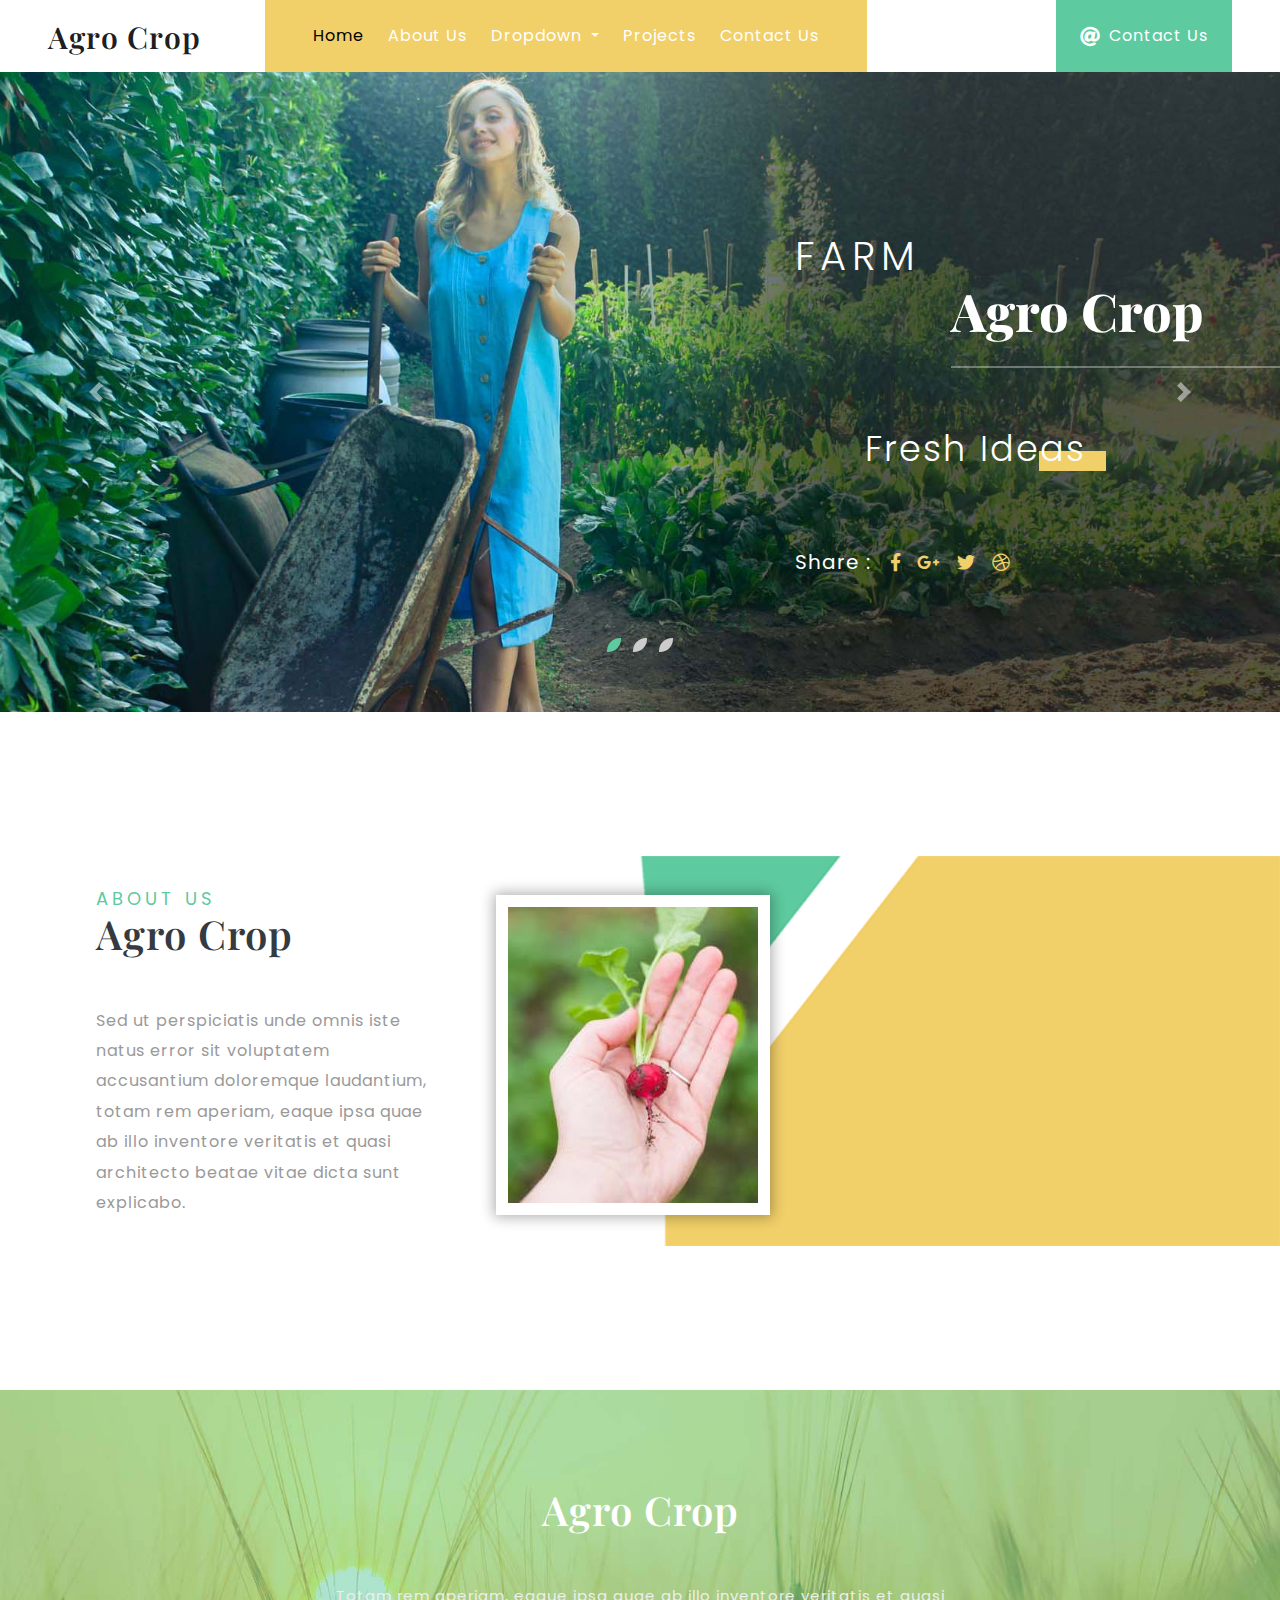
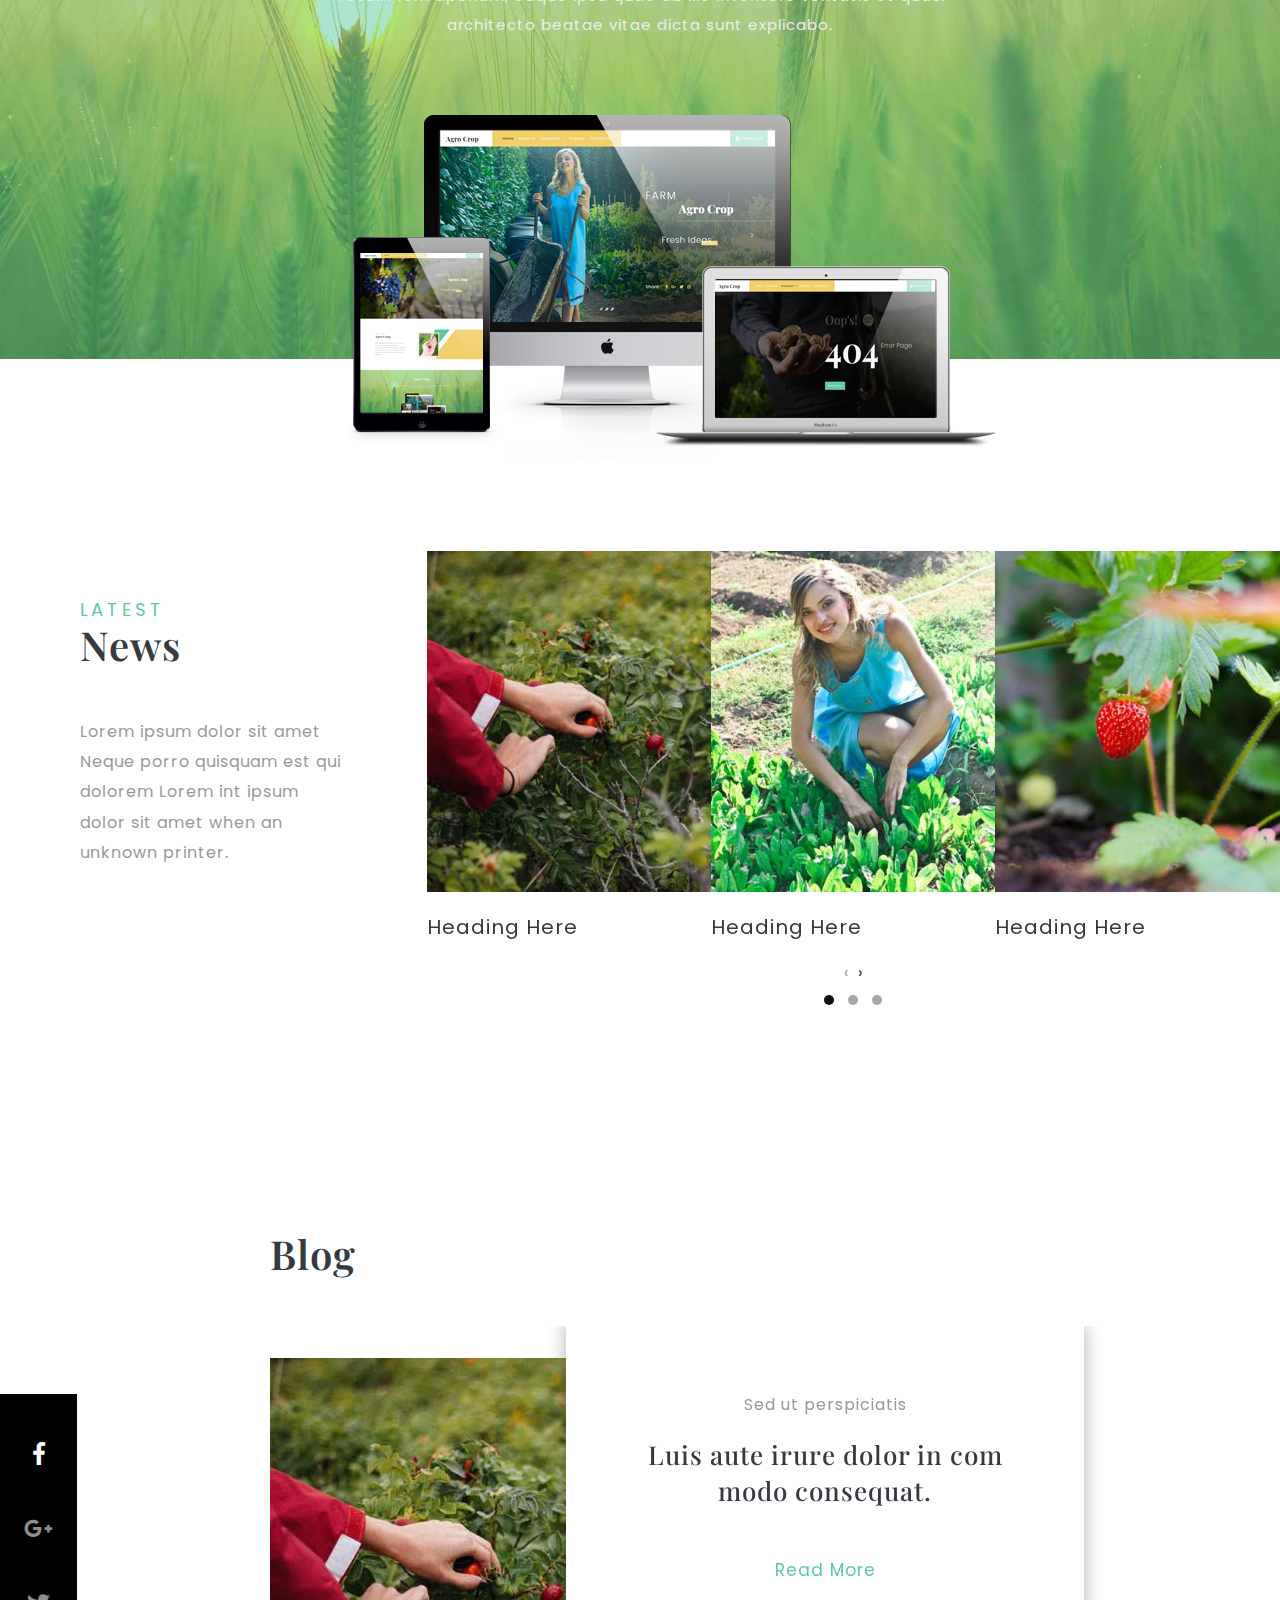
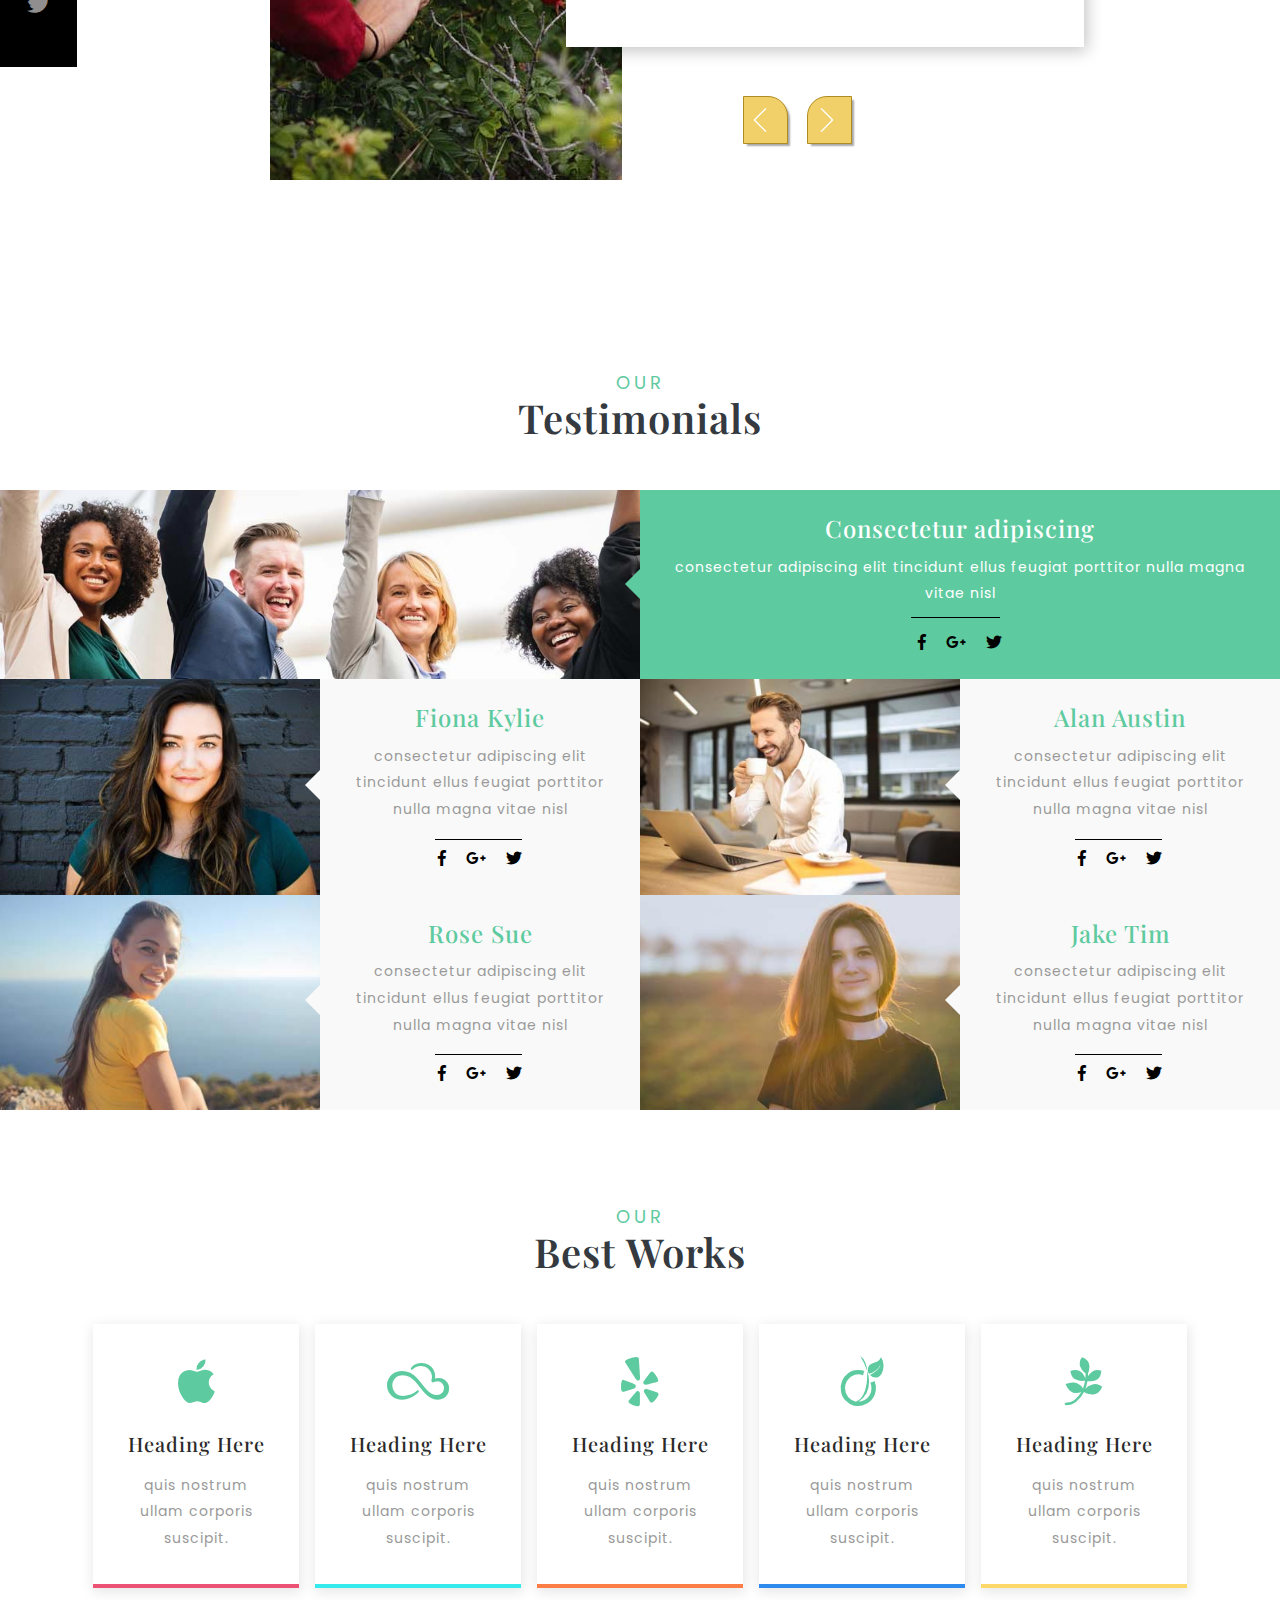
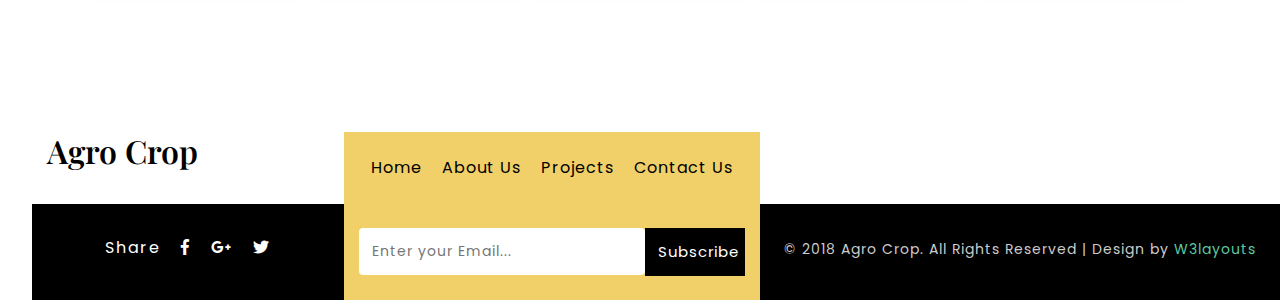
<file: agro/index.html>
<!--
Author: W3layouts
Author URL: http://w3layouts.com
License: Creative Commons Attribution 3.0 Unported
License URL: http://creativecommons.org/licenses/by/3.0/
-->

<!DOCTYPE html>
<html lang="zxx">

<head>
	<title>Agro Crop Agriculture Category Bootstrap Responsive Web Template | Home :: W3layouts</title>
	<!-- Meta tag Keywords -->
	<meta name="viewport" content="width=device-width, initial-scale=1">
	<meta charset="UTF-8" />
	<meta name="keywords" content="Agro Crop Responsive web template, Bootstrap Web Templates, Flat Web Templates, Android Compatible web template, Smartphone Compatible web template, free webdesigns for Nokia, Samsung, LG, SonyEricsson, Motorola web design"
	/>
	<script>
		addEventListener("load", function () {
			setTimeout(hideURLbar, 0);
		}, false);

		function hideURLbar() {
			window.scrollTo(0, 1);
		}
	</script>
	<!-- //Meta tag Keywords -->

	<!-- Custom-Files -->
	<link rel="stylesheet" href="css/bootstrap.css">
	<!-- Bootstrap-Core-CSS -->
	<link rel="stylesheet" href="css/owl.carousel.css" type="text/css" media="all">
	<link rel="stylesheet" href="css/owl.theme.css" type="text/css" media="all">
	<!-- Carousel (for News section) -->
	<link rel="stylesheet" href="css/flexslider.css" type="text/css" media="screen" property="" />
	<!-- Flexslider css (for Testimonials) -->
	<link rel="stylesheet" href="css/style.css" type="text/css" media="all" />
	<!-- Style-CSS -->
	<link rel="stylesheet" href="css/fontawesome-all.css">
	<!-- Font-Awesome-Icons-CSS -->
	<!-- //Custom-Files -->

	<!-- Web-Fonts -->
	<link href="//fonts.googleapis.com/css?family=Playfair+Display:400,400i,700,700i,900,900i&amp;subset=cyrillic,latin-ext,vietnamese"
	    rel="stylesheet">
	<link href="//fonts.googleapis.com/css?family=Poppins:100,100i,200,200i,300,300i,400,400i,500,500i,600,600i,700,700i,800,800i,900,900i&amp;subset=devanagari,latin-ext"
	    rel="stylesheet">
	<!-- //Web-Fonts -->

</head>

<body>
	<!-- header -->
	<header>
		<!-- navigation -->
		<nav class="navbar navbar-expand-lg navbar-light px-sm-5 px-3 py-0">
			<h1>
				<a class="navbar-brand py-2" href="index.html">Agro Crop</a>
			</h1>
			<button class="navbar-toggler" type="button" data-toggle="collapse" data-target="#navbarSupportedContent" aria-controls="navbarSupportedContent"
			    aria-expanded="false" aria-label="Toggle navigation">
				<span class="navbar-toggler-icon"></span>
			</button>

			<div class="collapse navbar-collapse" id="navbarSupportedContent">
				<ul class="navbar-nav mr-auto ml-xl-5 ml-lg-3 px-xl-5 px-lg-4 py-4 text-center">
					<li class="nav-item">
						<a class="nav-link active" href="index.html">Home
							<span class="sr-only">(current)</span>
						</a>
					</li>
					<li class="nav-item mx-lg-4 my-lg-0 my-3">
						<a class="nav-link" href="about.html">About Us</a>
					</li>
					<li class="nav-item dropdown">
						<a class="nav-link dropdown-toggle" href="#" id="navbarDropdown" role="button" data-toggle="dropdown" aria-haspopup="true"
						    aria-expanded="false">
							Dropdown
						</a>
						<div class="dropdown-menu" aria-labelledby="navbarDropdown">
							<a class="dropdown-item scroll" href="#news">Our News</a>
							<a class="dropdown-item scroll" href="#testi">Testimonials</a>
							<a class="dropdown-item scroll" href="#works">Our Works</a>
							<a class="dropdown-item" href="single.html">Some More</a>
							<div class="dropdown-divider"></div>
							<a class="dropdown-item" href="404.html">404 Error Page</a>
						</div>
					</li>
					<li class="nav-item mx-lg-4 my-lg-0 my-3">
						<a class="nav-link" href="projects.html">Projects</a>
					</li>
					<li class="nav-item">
						<a class="nav-link" href="contact.html">Contact Us</a>
					</li>
				</ul>
				<div class="header-contact-w3ls text-center mt-lg-0 mt-4">
					<a href="contact.html" class="py-sm-4 py-3 px-4">
						<i class="fas fa-at mr-2"></i>Contact Us</a>
				</div>
			</div>
		</nav>
		<!-- //navigation -->
	</header>
	<!-- //header -->

	<!-- banner -->
	<!-- banner slider -->
	<div id="carouselExampleIndicators" class="carousel slide" data-ride="carousel">
		<ol class="carousel-indicators">
			<li data-target="#carouselExampleIndicators" data-slide-to="0" class="active"></li>
			<li data-target="#carouselExampleIndicators" data-slide-to="1"></li>
			<li data-target="#carouselExampleIndicators" data-slide-to="2"></li>
		</ol>
		<!-- Wrapper for slides -->
		<div class="carousel-inner">
			<div class="carousel-item active">
				<div class=" banner-slider1">
					<div class="banner-agile-text text-white offset-xl-7 offset-sm-6 offset-5">
						<h4 class="text-uppercase">Farm</h4>
						<h3 class="pb-md-4 pb-3 mb-md-5 mb-3">Agro Crop</h3>
						<p>Fresh Ideas</p>
						<!-- banner social icons -->
						<div class="social-agile-banner">
							<ul>
								<li class="para-share-ew3ls mr-3">Share :</li>
								<li>
									<a href="#" class="rounded-circle">
										<i class="fab fa-facebook-f"></i>
									</a>
								</li>
								<li class="px-sm-2 px-1">
									<a href="#" class="rounded-circle">
										<i class="fab fa-google-plus-g"></i>
									</a>
								</li>
								<li>
									<a href="#" class="rounded-circle">
										<i class="fab fa-twitter"></i>
									</a>
								</li>
								<li class="pl-sm-2 pl-1">
									<a href="#" class="rounded-circle">
										<i class="fab fa-dribbble"></i>
									</a>
								</li>
							</ul>
						</div>
						<!-- //banner social icons -->
					</div>
				</div>
			</div>
			<div class="carousel-item">
				<div class=" banner-slider2">
					<div class="banner-agile-text text-white offset-xl-7 offset-md-6 offset-sm-5">
						<h4 class="text-uppercase">Fruits</h4>
						<h3 class="pb-4 mb-md-5 mb-3">Agro Crop</h3>
						<p>Fresh Ideas</p>
						<!-- banner social icons -->
						<div class="social-agile-banner">
							<ul>
								<li class="para-share-ew3ls mr-3">Share :</li>
								<li>
									<a href="#" class="rounded-circle">
										<i class="fab fa-facebook-f"></i>
									</a>
								</li>
								<li class="px-2">
									<a href="#" class="rounded-circle">
										<i class="fab fa-google-plus-g"></i>
									</a>
								</li>
								<li>
									<a href="#" class="rounded-circle">
										<i class="fab fa-twitter"></i>
									</a>
								</li>
								<li class="pl-2">
									<a href="#" class="rounded-circle">
										<i class="fab fa-dribbble"></i>
									</a>
								</li>
							</ul>
						</div>
						<!-- //banner social icons -->
					</div>
				</div>
			</div>
			<div class="carousel-item">
				<div class=" banner-slider3">
					<div class="banner-agile-text text-white offset-xl-7 offset-md-6 offset-sm-5">
						<h4 class="text-uppercase">Healthy</h4>
						<h3 class="pb-4 mb-md-5 mb-3">Agro Crop</h3>
						<p>Fresh Ideas</p>
						<!-- banner social icons -->
						<div class="social-agile-banner">
							<ul>
								<li class="para-share-ew3ls mr-3">Share :</li>
								<li>
									<a href="#" class="rounded-circle">
										<i class="fab fa-facebook-f"></i>
									</a>
								</li>
								<li class="px-2">
									<a href="#" class="rounded-circle">
										<i class="fab fa-google-plus-g"></i>
									</a>
								</li>
								<li>
									<a href="#" class="rounded-circle">
										<i class="fab fa-twitter"></i>
									</a>
								</li>
								<li class="pl-2">
									<a href="#" class="rounded-circle">
										<i class="fab fa-dribbble"></i>
									</a>
								</li>
							</ul>
						</div>
						<!-- //banner social icons -->
					</div>
				</div>
			</div>
		</div>
		<!-- Left and right controls -->
		<a class="carousel-control-prev" href="#carouselExampleIndicators" role="button" data-slide="prev">
			<span class="carousel-control-prev-icon" aria-hidden="true"></span>
			<span class="sr-only">Previous</span>
		</a>
		<a class="carousel-control-next" href="#carouselExampleIndicators" role="button" data-slide="next">
			<span class="carousel-control-next-icon" aria-hidden="true"></span>
			<span class="sr-only">Next</span>
		</a>
	</div>
	<!-- //banner slider -->
	<!-- //banner -->

	<!-- banner bottom -->
	<div class="about py-5">
		<div class="py-xl-5 py-lg-3">
			<div class="d-flex py-xl-5 py-lg-3">
				<div class="col-lg-5 agileits_works-grid">
					<h3 class="tittle mb-xl-5 mb-4 text-dark">
						<span class="text-uppercase">About Us</span>Agro Crop</h3>
					<p>Sed ut perspiciatis unde omnis iste natus error sit voluptatem accusantium doloremque laudantium, totam rem aperiam,
						eaque ipsa quae ab illo inventore veritatis et quasi architecto beatae vitae dicta sunt explicabo.</p>
				</div>
				<div class="col-lg-7 agileits_works-grid1 p-0 text-right mt-lg-0 mt-5">
					<img src="images/bg.png" alt="" class="img-fluid first-img" />
					<img src="images/about.jpg" alt="" class="img-fluid img-posi-2" />
				</div>
			</div>
		</div>
	</div>
	<!-- //banner bottom -->

	<!-- middle section -->
	<section class="middle-w3ls py-5 text-center">
		<div class="container py-xl-5 py-lg-3">
			<h3 class="tittle mb-xl-5 mb-4 text-white">Agro Crop</h3>
			<p>Totam rem aperiam, eaque ipsa quae ab illo inventore veritatis et quasi architecto beatae vitae dicta sunt explicabo.</p>
			<img src="images/screens2.png" alt="" class="img-fluid" />
		</div>
	</section>
	<!-- //middle section -->

	<!-- news -->
	<section class="banner-bottom-w3ls py-5" id="news">
		<div class="py-xl-5 py-lg-3">
			<div class="d-flex">
				<div class="col-lg-4 about-right slider-right-con">
					<h3 class="tittle mb-xl-5 mb-4 text-dark">
						<span class="text-uppercase">Latest</span>News</h3>
					<p>Lorem ipsum dolor sit amet Neque porro quisquam est qui dolorem Lorem int ipsum dolor sit amet when an unknown printer.
					</p>
				</div>
				<div class="col-lg-8 left-slider p-lg-0 mt-lg-0 mt-sm-5 mt-4">
					<div class="owl-carousel owl-theme">
						<div class="item">
							<div class="item-review">
								<img src="images/n1.jpg" class="img-fluid" alt="" />
								<p class="mt-3 text-dark">Heading Here</p>
							</div>
						</div>
						<div class="item">
							<div class="item-review">
								<img src="images/n6.jpg" class="img-fluid" alt="" />
								<p class="mt-3 text-dark">Heading Here</p>
							</div>
						</div>
						<div class="item">
							<div class="item-review">
								<img src="images/n5.jpg" class="img-fluid" alt="" />
								<p class="mt-3 text-dark">Heading Here</p>
							</div>
						</div>
						<div class="item">
							<div class="item-review">
								<img src="images/n4.jpg" class="img-fluid" alt="" />
								<p class="mt-3 text-dark">Heading Here</p>
							</div>
						</div>
						<div class="item">
							<div class="item-review">
								<img src="images/n3.jpg" class="img-fluid" alt="" />
								<p class="mt-3 text-dark">Heading Here</p>
							</div>
						</div>
						<div class="item">
							<div class="item-review">
								<img src="images/n2.jpg" class="img-fluid" alt="" />
								<p class="mt-3 text-dark">Heading Here</p>
							</div>
						</div>
						<div class="item">
							<div class="item-review">
								<img src="images/n1.jpg" class="img-fluid" alt="" />
								<p class="mt-3 text-dark">Heading Here</p>
							</div>
						</div>
						<div class="item">
							<div class="item-review">
								<img src="images/n2.jpg" class="img-fluid" alt="" />
								<p class="mt-3 text-dark">Heading Here</p>
							</div>
						</div>
						<div class="item">
							<div class="item-review">
								<img src="images/n3.jpg" class="img-fluid" alt="" />
								<p class="mt-3 text-dark">Heading Here</p>
							</div>
						</div>
					</div>
				</div>
			</div>
		</div>
	</section>
	<!-- //news -->

	<!-- blogs -->
	<div class="blogs py-5">
		<div class="container py-xl-5 py-lg-3">
			<div class="blogs-main offset-lg-2">
				<h3 class="tittle mb-xl-5 mb-4 text-dark">
					<span class="text-uppercase text-white">new</span>Blog
				</h3>
				<section class="slider">
					<div class="flexslider">
						<ul class="slides">
							<li>
								<div class="inner-blogs-w3ls">
									<img src="images/n1.jpg" alt=" " class="img-fluid" />
									<div class="blogs-info-wthree text-center">
										<p>Sed ut perspiciatis</p>
										<h5 class="para-w3-agileits text-dark mt-3 mb-5">Luis aute irure dolor in com modo consequat.</h5>
										<a href="single.html" class="button-w3ls">Read More</a>
									</div>
									<div class="clearfix"></div>
								</div>
							</li>
							<li>
								<div class="inner-blogs-w3ls">
									<img src="images/n3.jpg" alt=" " class="img-fluid" />
									<div class="blogs-info-wthree text-center">
										<p>Sed ut perspiciatis</p>
										<h5 class="para-w3-agileits text-dark mt-3 mb-5">Luis aute irure dolor in com modo consequat.</h5>
										<a href="single.html" class="button-w3ls">Read More</a>
									</div>
									<div class="clearfix"></div>
								</div>
							</li>
							<li>
								<div class="inner-blogs-w3ls">
									<img src="images/n2.jpg" alt=" " class="img-fluid" />
									<div class="blogs-info-wthree text-center">
										<p>Sed ut perspiciatis</p>
										<h5 class="para-w3-agileits text-dark mt-3 mb-5">Luis aute irure dolor in com modo consequat.</h5>
										<a href="single.html" class="button-w3ls">Read More</a>
									</div>
									<div class="clearfix"></div>
								</div>
							</li>
						</ul>
					</div>
				</section>
			</div>
		</div>
		<!-- blog social icons -->
		<div class="backeffect-social">
			<p class="text-white mb-2">Share</p>
			<ul class="list-unstyled text-center py-sm-5 py-4 px-lg-4 px-3">
				<li>
					<a href="#" class="rounded-circle">
						<i class="fab fa-facebook-f active"></i>
					</a>
				</li>
				<li class="my-sm-5 my-4">
					<a href="#" class="rounded-circle">
						<i class="fab fa-google-plus-g"></i>
					</a>
				</li>
				<li>
					<a href="#" class="rounded-circle">
						<i class="fab fa-twitter"></i>
					</a>
				</li>
			</ul>
		</div>
		<!-- //blog social icons -->
	</div>
	<!-- //blogs -->

	<!-- testimonials -->
	<div class="testimonials py-5" id="testi">
		<div class="py-xl-5 py-lg-3">
			<h3 class="tittle mb-xl-5 mb-4 text-dark text-center">
				<span class="text-uppercase">our</span>Testimonials</h3>
			<div class="d-flex testi-grid-row testi-grid-row-2">
				<div class="col-md-6 testi-grid-bg p-0">

				</div>
				<div class="col-md-6 testi-grid testi-text text-center p-5 active">
					<h4 class="text-white">Consectetur adipiscing</h4>
					<p class="text-white">consectetur adipiscing elit tincidunt ellus feugiat porttitor nulla magna vitae nisl </p>
					<div class="testi-social test-social2 mt-4">
						<ul class="list-unstyled text-center">
							<li>
								<a href="#" class="rounded-circle">
									<i class="fab fa-facebook-f"></i>
								</a>
							</li>
							<li class="mx-3">
								<a href="#" class="rounded-circle">
									<i class="fab fa-google-plus-g"></i>
								</a>
							</li>
							<li>
								<a href="#" class="rounded-circle">
									<i class="fab fa-twitter"></i>
								</a>
							</li>
						</ul>
					</div>
				</div>
			</div>
			<div class="d-flex testi-w3l">
				<div class="col-xl-6 testi-wthreegrids p-0">
					<div class="d-flex testi-grid-row">
						<div class="col-sm-6 testi-grid-bg1 p-0">

						</div>
						<div class="col-sm-6 testi-grid testi-text text-center p-4">
							<h4>Fiona Kylie</h4>
							<p>consectetur adipiscing elit tincidunt ellus feugiat porttitor nulla magna vitae nisl </p>
							<div class="testi-social mt-5">
								<ul class="list-unstyled text-center">
									<li>
										<a href="#" class="rounded-circle">
											<i class="fab fa-facebook-f"></i>
										</a>
									</li>
									<li class="mx-3">
										<a href="#" class="rounded-circle">
											<i class="fab fa-google-plus-g"></i>
										</a>
									</li>
									<li>
										<a href="#" class="rounded-circle">
											<i class="fab fa-twitter"></i>
										</a>
									</li>
								</ul>
							</div>
						</div>
					</div>
					<div class="d-flex testi-grid-row">
						<div class="col-sm-6 testi-grid-bg2 p-0">

						</div>
						<div class="col-sm-6 testi-grid testi-text text-center p-4">
							<h4>Rose Sue</h4>
							<p>consectetur adipiscing elit tincidunt ellus feugiat porttitor nulla magna vitae nisl </p>
							<div class="testi-social mt-5">
								<ul class="list-unstyled text-center">
									<li>
										<a href="#" class="rounded-circle">
											<i class="fab fa-facebook-f"></i>
										</a>
									</li>
									<li class="mx-3">
										<a href="#" class="rounded-circle">
											<i class="fab fa-google-plus-g"></i>
										</a>
									</li>
									<li>
										<a href="#" class="rounded-circle">
											<i class="fab fa-twitter"></i>
										</a>
									</li>
								</ul>
							</div>
						</div>
					</div>
				</div>
				<div class="col-xl-6 testi-wthreegrids p-0">
					<div class="d-flex testi-grid-row">
						<div class="col-sm-6 testi-grid-bg3 p-0">

						</div>
						<div class="col-sm-6 testi-grid testi-text text-center p-4">
							<h4>Alan Austin</h4>
							<p>consectetur adipiscing elit tincidunt ellus feugiat porttitor nulla magna vitae nisl </p>
							<div class="testi-social mt-5">
								<ul class="list-unstyled text-center">
									<li>
										<a href="#" class="rounded-circle">
											<i class="fab fa-facebook-f"></i>
										</a>
									</li>
									<li class="mx-3">
										<a href="#" class="rounded-circle">
											<i class="fab fa-google-plus-g"></i>
										</a>
									</li>
									<li>
										<a href="#" class="rounded-circle">
											<i class="fab fa-twitter"></i>
										</a>
									</li>
								</ul>
							</div>
						</div>
					</div>
					<div class="d-flex testi-grid-row">
						<div class="col-sm-6 testi-grid-bg4 p-0">

						</div>
						<div class="col-sm-6 testi-grid testi-text text-center p-4">
							<h4>Jake Tim</h4>
							<p>consectetur adipiscing elit tincidunt ellus feugiat porttitor nulla magna vitae nisl </p>
							<div class="testi-social mt-5">
								<ul class="list-unstyled text-center">
									<li>
										<a href="#" class="rounded-circle">
											<i class="fab fa-facebook-f"></i>
										</a>
									</li>
									<li class="mx-3">
										<a href="#" class="rounded-circle">
											<i class="fab fa-google-plus-g"></i>
										</a>
									</li>
									<li>
										<a href="#" class="rounded-circle">
											<i class="fab fa-twitter"></i>
										</a>
									</li>
								</ul>
							</div>
						</div>
					</div>
				</div>
			</div>
		</div>
	</div>
	<!-- //testimonials -->

	<!-- works -->
	<div class="serives-agile pb-5" id="works">
		<div class="container pb-xl-5 pb-lg-3">
			<h3 class="tittle mb-xl-5 mb-4 text-dark text-center">
				<span class="text-uppercase">our</span>Best Works</h3>
			<div class="d-flex welcome-bottom text-center">
				<div class="welcome-grid">
					<i class="fab fa-apple"></i>
					<h4 class="my-3">Heading Here</h4>
					<p>quis nostrum ullam corporis suscipit.</p>
				</div>
				<div class="welcome-grid">
					<i class="fab fa-skyatlas"></i>
					<h4 class="my-3">Heading Here</h4>
					<p>quis nostrum ullam corporis suscipit.</p>
				</div>

				<div class="welcome-grid">
					<i class="fab fa-yelp"></i>
					<h4 class="my-3">Heading Here</h4>
					<p>quis nostrum ullam corporis suscipit.</p>
				</div>
				<div class="welcome-grid">
					<i class="fab fa-viadeo"></i>
					<h4 class="my-3">Heading Here</h4>
					<p>quis nostrum ullam corporis suscipit.</p>
				</div>
				<div class="welcome-grid">
					<i class="fab fa-pagelines"></i>
					<h4 class="my-3">Heading Here</h4>
					<p>quis nostrum ullam corporis suscipit.</p>
				</div>
			</div>
		</div>
	</div>
	<!-- works -->

	<!-- footer -->
	<footer>
		<div class="padding-w3ls-footer pt-sm-5">
			<div class="d-flex footer-ones">
				<!-- logo -->
				<div class="col-lg-3 col-sm-4 logo2 text-sm-left text-center mb-sm-0 mb-3">
					<h2>
						<a href="index.html">Agro Crop</a>
					</h2>
				</div>
				<!-- //logo -->
				<!-- navigation -->
				<div class="col-lg-4 col-sm-8 ftr-menu py-xl-4 py-3 text-center">
					<ul>
						<li>
							<a href="index.html">Home</a>
						</li>
						<li class="mx-xl-3 mx-lg-2 mx-3">
							<a href="about.html">About Us</a>
						</li>
						<li>
							<a href="projects.html">Projects</a>
						</li>
						<li class="ml-xl-3 ml-lg-2 ml-3">
							<a href="contact.html">Contact Us</a>
						</li>
					</ul>
				</div>
				<!-- //navigation -->
			</div>
			<!-- footer end -->
			<div class="d-flex footer-end">
				<!-- footer social icons -->
				<div class="col-lg-3 footer-social">
					<ul class="list-unstyled text-center">
						<li class="text-white mr-3">Share</li>
						<li>
							<a href="#" class="rounded-circle active">
								<i class="fab fa-facebook-f"></i>
							</a>
						</li>
						<li class="mx-3">
							<a href="#" class="rounded-circle">
								<i class="fab fa-google-plus-g"></i>
							</a>
						</li>
						<li>
							<a href="#" class="rounded-circle">
								<i class="fab fa-twitter"></i>
							</a>
						</li>
					</ul>
				</div>
				<!-- //footer social icons -->
				<!-- newsletter -->
				<div class="col-lg-4 subscribe wthree-sub py-4">
					<form action="#" method="post">
						<input type="email" name="email" placeholder="Enter your Email..." required="">
						<input type="submit" value="Subscribe">
					</form>
				</div>
				<!-- //newsletter -->
				<!-- copyright -->
				<div class="col-lg-5 copy-right text-center">
					<p> &copy; 2018 Agro Crop. All Rights Reserved | Design by
						<a href="http://w3layouts.com/"> W3layouts</a>
					</p>
				</div>
				<!-- //copyright -->
			</div>
			<!-- //footer end -->
		</div>
	</footer>
	<!-- //footer -->


	<!-- Js files -->
	<!-- JavaScript -->
	<script src="js/jquery-2.2.3.min.js"></script>
	<!-- Default-JavaScript-File -->

	<!-- carousel (for new section) -->
	<script src="js/owl.carousel.js"></script>
	<script>
		$(document).ready(function () {
			$('.owl-carousel').owlCarousel({
				loop: true,
				margin: 10,
				responsiveClass: true,
				responsive: {
					0: {
						items: 1,
						nav: true
					},
					480: {
						items: 2,
						nav: true,
						loop: false
					},
					736: {
						items: 4,
						nav: true,
						loop: false
					},
					991: {
						items: 3,
						nav: true,
						loop: false,
						margin: 0
					}
				}
			})
		})
	</script>
	<!-- //carousel (for new section) -->

	<!-- flexSlider (for testimonials) -->
	<script defer src="js/jquery.flexslider.js"></script>
	<script>
		$(window).load(function () {
			$('.flexslider').flexslider({
				animation: "slide",
				start: function (slider) {
					$('body').removeClass('loading');
				}
			});
		});
	</script>
	<!-- //flexSlider (for testimonials) -->

	<!-- smooth scrolling -->
	<script src="js/SmoothScroll.min.js"></script>
	<!-- move-top -->
	<script src="js/move-top.js"></script>
	<!-- easing -->
	<script src="js/easing.js"></script>
	<!--  necessary snippets for few javascript files -->
	<script src="js/Agro Crop.js"></script>

	<script src="js/bootstrap.js"></script>
	<!-- Necessary-JavaScript-File-For-Bootstrap -->

	<!-- //Js files -->

</body>

</html>
</file>
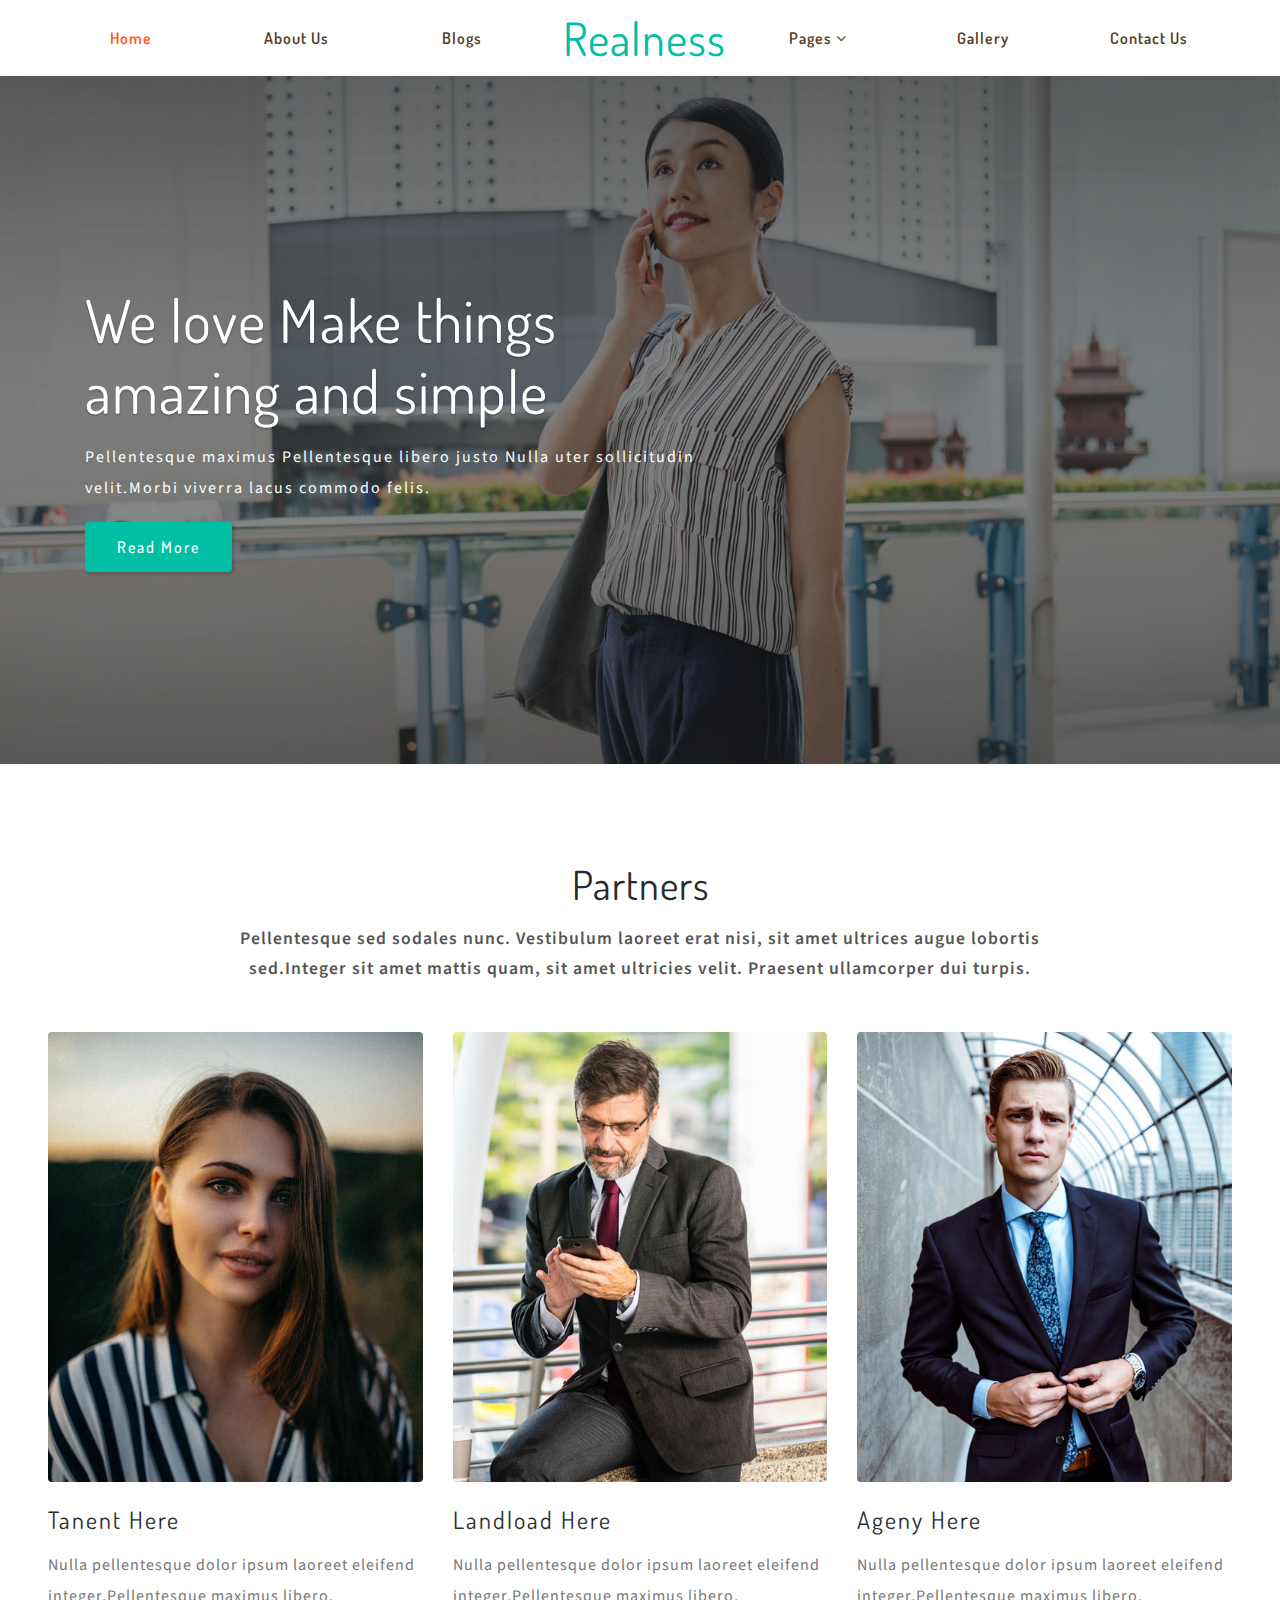
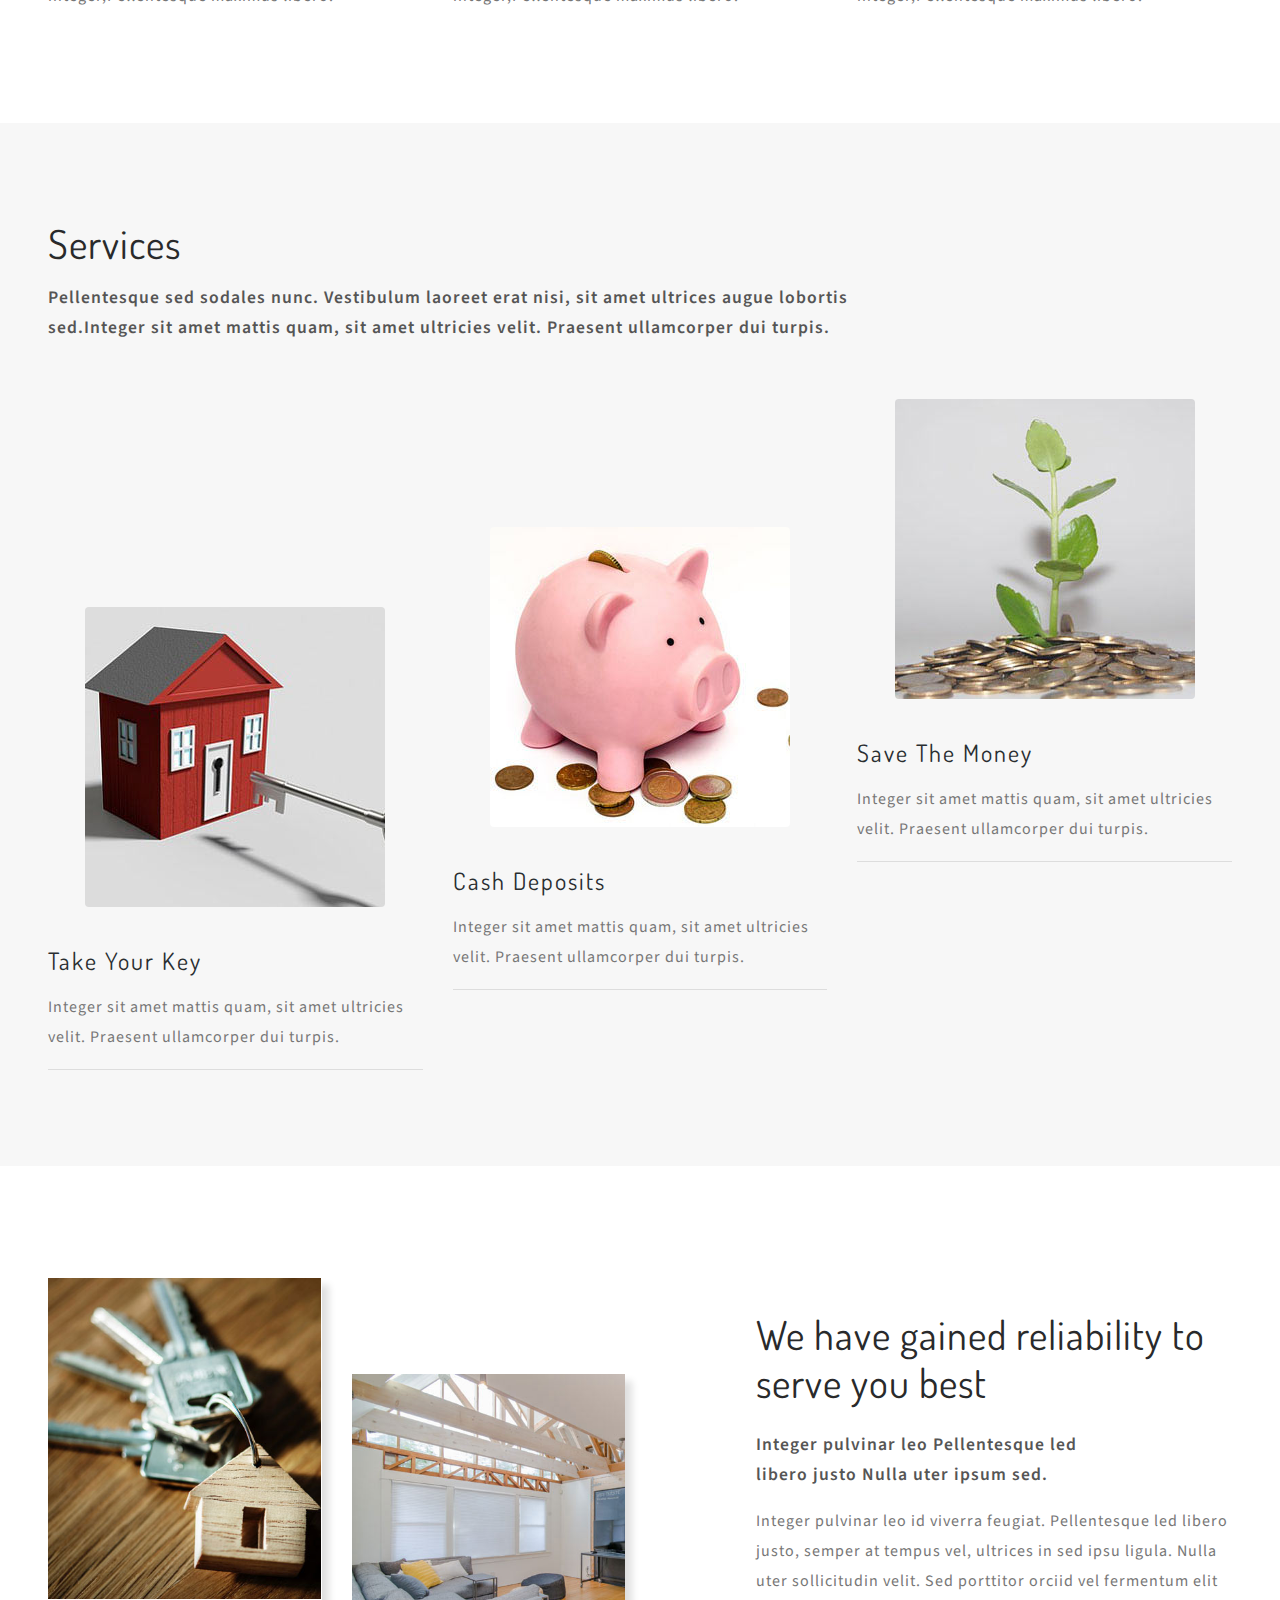
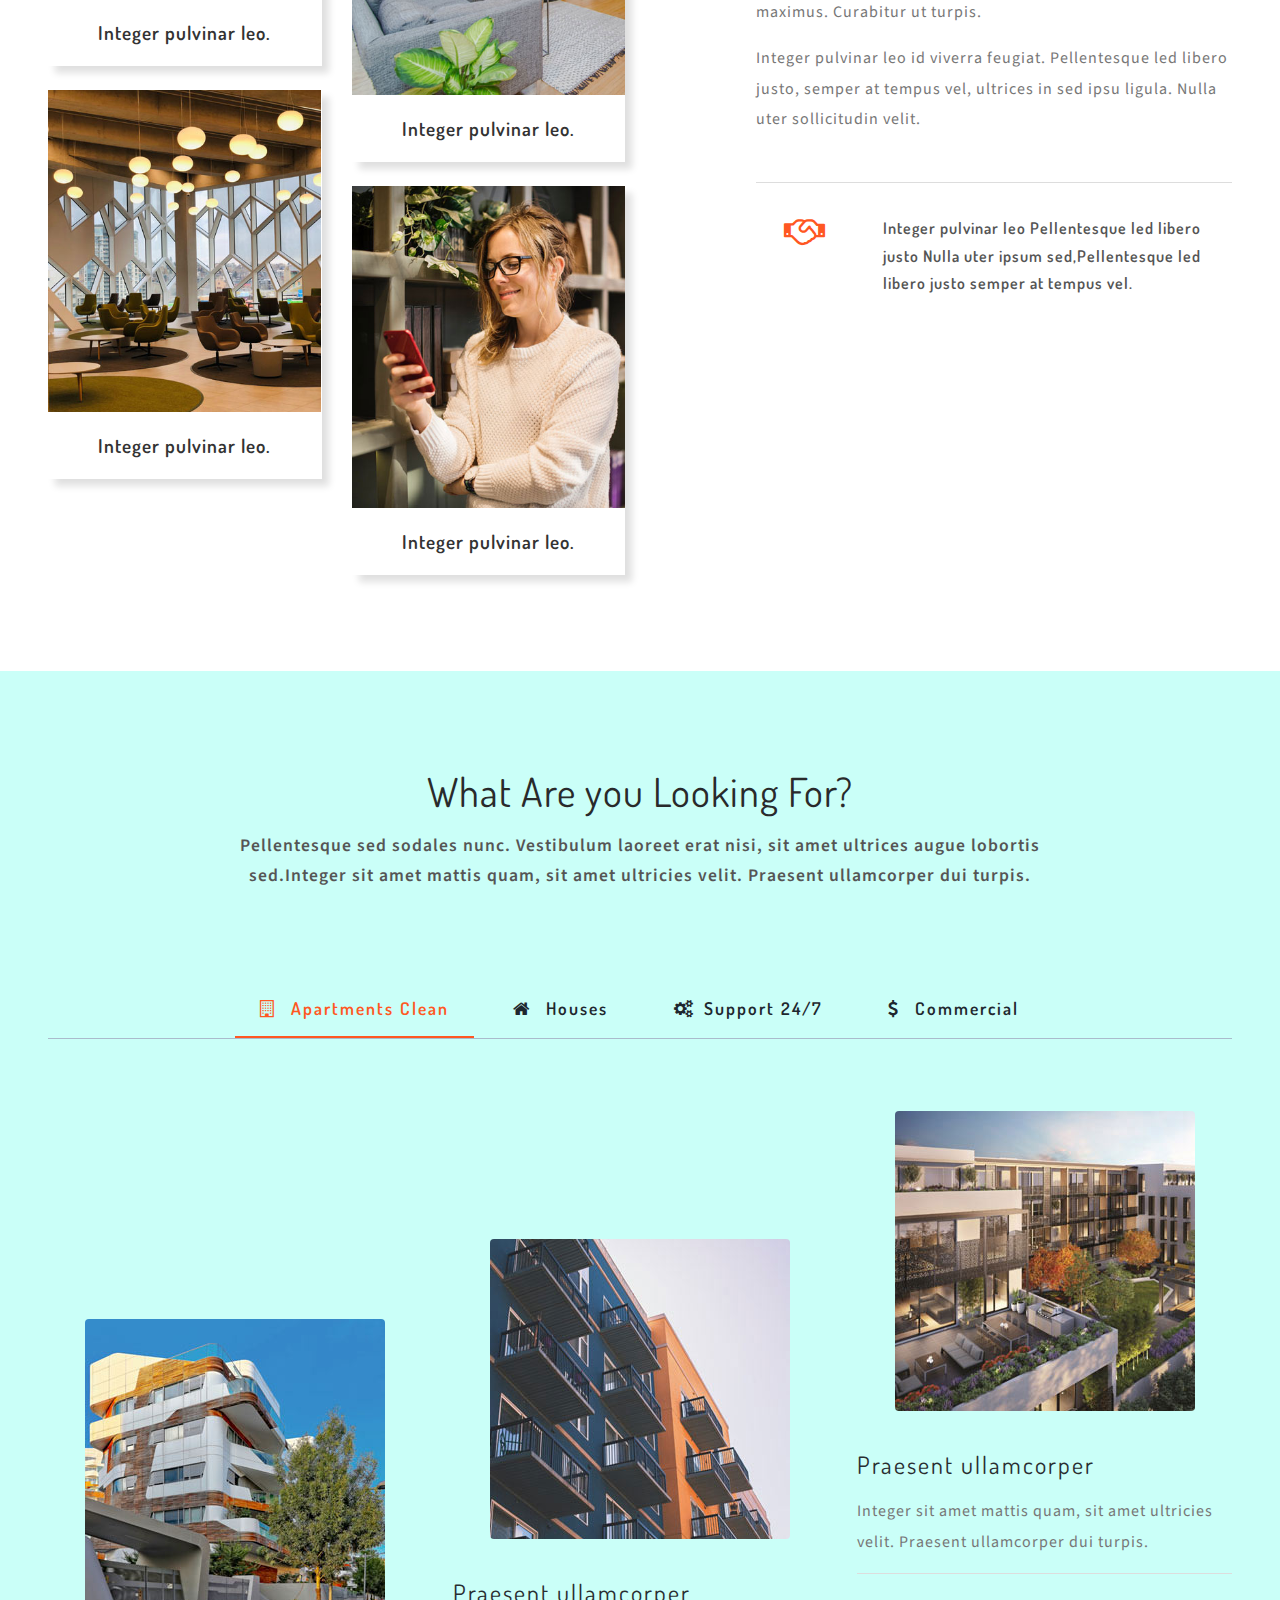
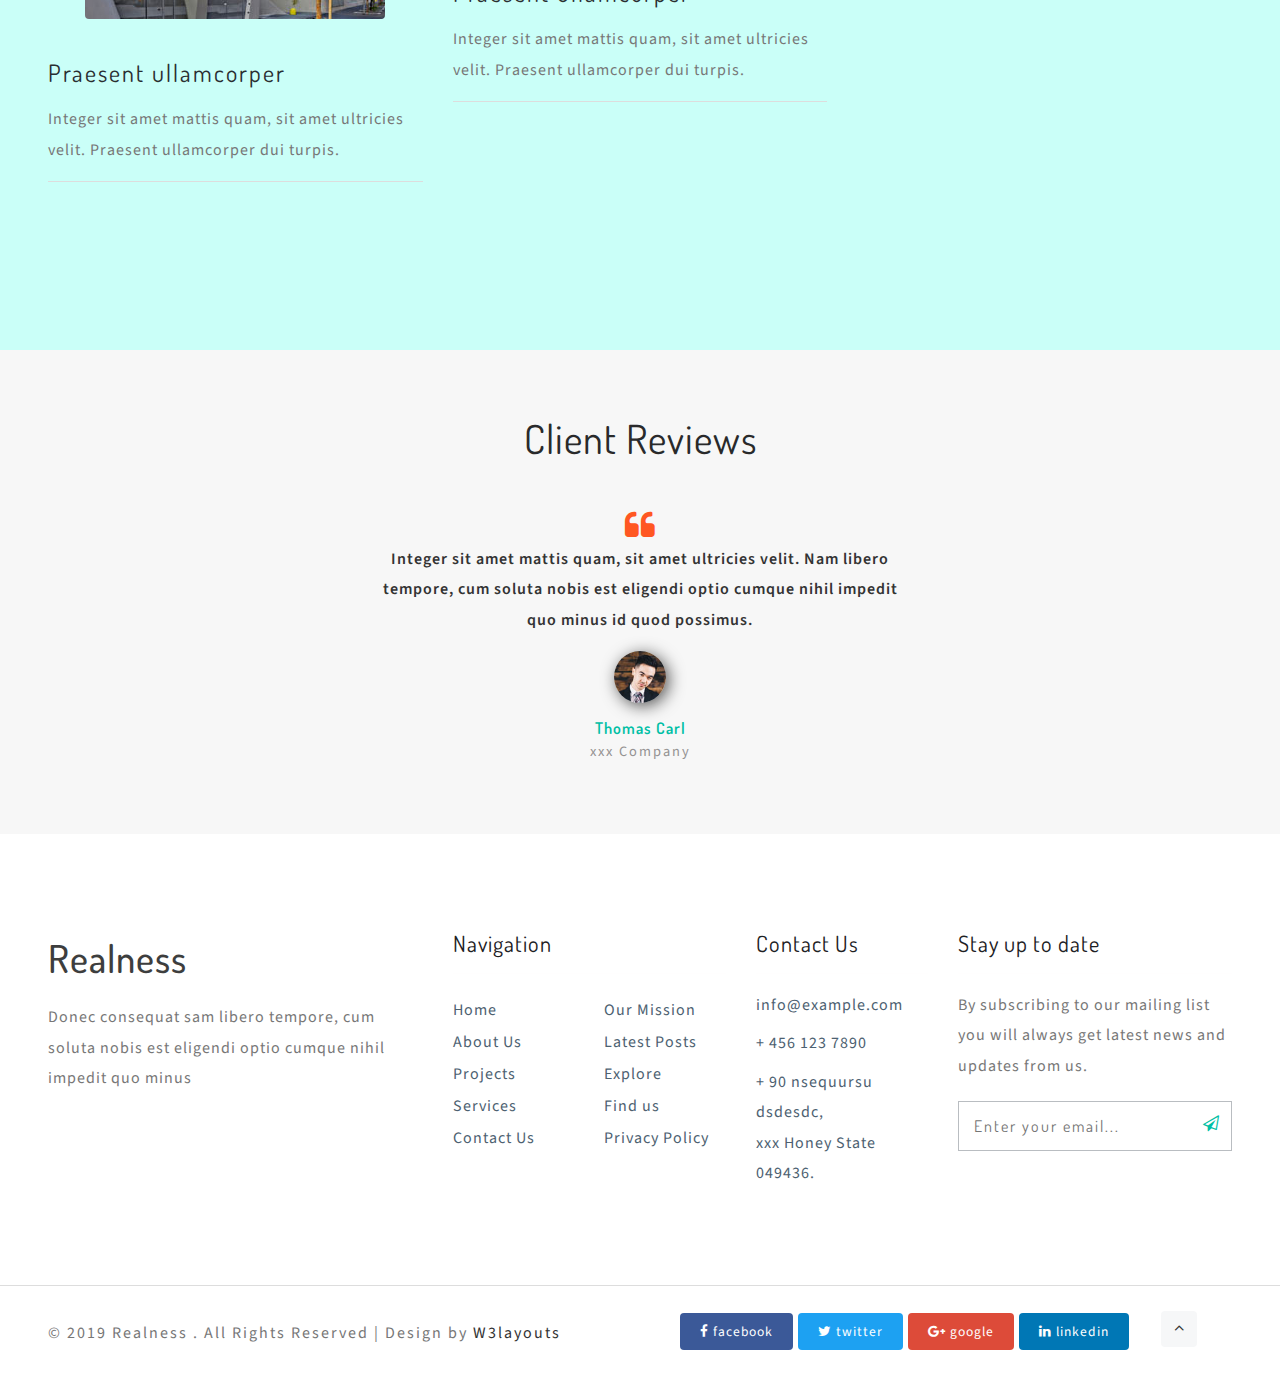
<file: realness/index.html>
<!DOCTYPE html>
<html lang="uk">
  <head>
    <title>
      Realness Real Estate Category Bootstrap Responsive Template | Home ::
      W3layouts
    </title>
    <!-- Meta tag Keywords -->
    <meta name="viewport" content="width=device-width, initial-scale=1" />
    <meta charset="UTF-8" />
    <meta
      name="keywords"
      content="Realness Responsive web template, Bootstrap Web Templates, Flat Web Templates, Android Compatible web template, Smartphone Compatible web template, free webdesigns for Nokia, Samsung, LG, SonyEricsson, Motorola web design"
    />
    <script>
      addEventListener(
        "load",
        function () {
          setTimeout(hideURLbar, 0);
        },
        false
      );

      function hideURLbar() {
        window.scrollTo(0, 1);
      }
    </script>
    <!-- //Meta tag Keywords -->
    <!-- Custom-Files -->
    <link rel="stylesheet" href="css/bootstrap.css" />
    <!-- Bootstrap-Core-CSS -->
    <link rel="stylesheet" href="css/style.css" type="text/css" media="all" />
    <!-- Style-CSS -->
    <!-- font-awesome-icons -->
    <link href="css/font-awesome.css" rel="stylesheet" />
    <!-- //font-awesome-icons -->
    <!-- /Fonts -->
    <link
      href="//fonts.googleapis.com/css?family=Source+Sans+Pro:200,200i,300,300i,400,400i,600,600i,700"
      rel="stylesheet"
    />
    <link
      href="//fonts.googleapis.com/css?family=Poppins:100,100i,200,200i,300,300i,400,400i,500,500i,600,600i,700"
      rel="stylesheet"
    />
    <link
      href="//fonts.googleapis.com/css?family=Dosis:200,300,400,500,600,700"
      rel="stylesheet"
    />
    <!-- //Fonts -->
  </head>

  <body>
    <!-- mian-content -->
    <div class="main-w3layouts-header-sec">
      <!-- header -->
      <header class="header-w3ls">
        <div class="container-fluid inner-sec-w3ls">
          <div
            class="header d-lg-flex justify-content-between align-items-center"
          >
            <!-- logo -->
            <h1 class="logo text-center">
              <a href="index.html">Realness </a>
            </h1>
            <!-- //logo -->
            <!-- nav -->
            <div class="nav_w3ls">
              <nav>
                <label for="drop" class="toggle toogle-2">Menu</label>
                <input type="checkbox" id="drop" />
                <ul class="menu">
                  <li class="active ml-0"><a href="index.html">Home</a></li>
                  <li><a href="about.html">About Us</a></li>

                  <li><a href="blog.html">Blogs</a></li>
                  <li>
                    <!-- First Tier Drop Down -->
                    <label for="drop-2" class="toggle toggle-drop"
                      >Pages
                      <span class="fa fa-angle-down" aria-hidden="true"></span>
                    </label>
                    <a href="#"
                      >Pages
                      <span class="fa fa-angle-down" aria-hidden="true"></span
                    ></a>
                    <input type="checkbox" id="drop-2" />
                    <ul class="list-unstyled">
                      <li>
                        <a href="#why" class="drop-text">Why Choose Us</a>
                      </li>
                      <li class="my-2">
                        <a href="#part" class="drop-text">Our Partners</a>
                      </li>
                      <li>
                        <a href="#test" class="drop-text">Testimonials</a>
                      </li>
                    </ul>
                  </li>

                  <li><a href="gallery.html">Gallery</a></li>
                  <li><a href="contact.html">Contact Us</a></li>
                </ul>
              </nav>
            </div>
            <!-- //nav -->
          </div>
        </div>
      </header>
    </div>
    <!-- //header -->
    <div class="main-content" id="home">
      <!-- //header -->
      <div class="container">
        <!-- /banner -->
        <div class="banner-info text-left">
          <h3>We love Make things amazing and simple</h3>
          <p class="my-3">
            Pellentesque maximus Pellentesque libero justo Nulla uter
            sollicitudin velit.Morbi viverra lacus commodo felis.
          </p>
          <div class="read-more-button">
            <a href="single.html" class="read-more btn">Read More </a>
          </div>
        </div>
      </div>
      <!-- //banner -->
    </div>

    <!--// mian-content -->
    <!-- /grids-content -->
    <section class="banner-w3ls-bottom py-5" id="part">
      <div class="container-fluid py-lg-5 inner-sec-w3ls">
        <div class="header-w3layouts text-center mb-5">
          <h3 class="title-w3pvt mb-3">Partners</h3>
          <p class="sub-para">
            Pellentesque sed sodales nunc. Vestibulum laoreet erat nisi, sit
            amet ultrices augue lobortis sed.Integer sit amet mattis quam, sit
            amet ultricies velit. Praesent ullamcorper dui turpis.
          </p>
        </div>
        <div class="row part-grids">
          <div class="col-lg-4 partgrid1">
            <img src="images/t1.jpg" alt="part image" class="img-fluid" />
            <h4 class="mt-4">Tanent Here</h4>
            <p class="mt-3">
              Nulla pellentesque dolor ipsum laoreet eleifend
              integer,Pellentesque maximus libero.
            </p>
          </div>
          <div class="col-lg-4 mt-lg-0 mt-5 partgrid2">
            <img src="images/t2.jpg" alt="part image" class="img-fluid" />
            <h4 class="mt-4">Landload Here</h4>
            <p class="mt-3">
              Nulla pellentesque dolor ipsum laoreet eleifend
              integer,Pellentesque maximus libero.
            </p>
          </div>
          <div class="col-lg-4 partgrid3 mt-lg-0 mt-4">
            <img src="images/t3.jpg" alt="part image" class="img-fluid" />
            <h4 class="mt-4">Ageny Here</h4>
            <p class="mt-3">
              Nulla pellentesque dolor ipsum laoreet eleifend
              integer,Pellentesque maximus libero.
            </p>
          </div>
        </div>
      </div>
    </section>
    <!-- //grids-content -->
    <!-- /grids-content1 -->
    <section class="services py-5" id="services">
      <div class="container-fluid py-lg-5 inner-sec-w3ls">
        <div class="header-w3layouts text-left mb-5">
          <h3 class="title-w3pvt mb-3">Services</h3>
          <p class="sub-para two text-left">
            Pellentesque sed sodales nunc. Vestibulum laoreet erat nisi, sit
            amet ultrices augue lobortis sed.Integer sit amet mattis quam, sit
            amet ultricies velit. Praesent ullamcorper dui turpis.
          </p>
        </div>
        <div class="row part-grids text-center">
          <div class="col-lg-4 partgrid2">
            <div class="ser-1">
              <img src="images/s1.jpg" alt="part image" class="img-fluid" />
              <h4 class="mt-4 text-lg-left">Take Your Key</h4>
              <p class="mt-3 text-lg-left">
                Integer sit amet mattis quam, sit amet ultricies velit. Praesent
                ullamcorper dui turpis.
              </p>
            </div>
          </div>
          <div class="col-lg-4 partgrid1">
            <div class="ser-2">
              <img src="images/s2.jpg" alt="part image" class="img-fluid" />
              <h4 class="mt-4 text-lg-left">Cash Deposits</h4>
              <p class="mt-3 text-lg-left">
                Integer sit amet mattis quam, sit amet ultricies velit. Praesent
                ullamcorper dui turpis.
              </p>
            </div>
          </div>
          <div class="col-lg-4 partgrid3 mt-lg-0 mt-4">
            <div class="ser-3">
              <img src="images/s3.jpg" alt="part image" class="img-fluid" />
              <h4 class="mt-4 text-lg-left">Save The Money</h4>
              <p class="mt-3 text-lg-left">
                Integer sit amet mattis quam, sit amet ultricies velit. Praesent
                ullamcorper dui turpis.
              </p>
            </div>
          </div>
        </div>
      </div>
    </section>
    <!-- //grids-content1 -->
    <!-- /grids-content2 -->
    <section class="banner-w3ls-bottom py-5" id="why">
      <div class="container-fluid py-lg-5 inner-sec-w3ls">
        <div class="row">
          <div class="col-lg-3 grid1-margin">
            <div class="serv-grids">
              <img src="images/s4.jpg" alt="image" class="img-fluid" />
              <h4>Integer pulvinar leo.</h4>
            </div>
            <div class="serv-grids mt-4">
              <img src="images/s6.jpg" alt="image" class="img-fluid" />
              <h4>Integer pulvinar leo.</h4>
            </div>
          </div>
          <div class="col-lg-3 grid2-margin">
            <div class="serv-grids">
              <img src="images/s5.jpg" alt="image" class="img-fluid" />
              <h4>Integer pulvinar leo.</h4>
            </div>
            <div class="serv-grids mt-4">
              <img src="images/s7.jpg" alt="image" class="img-fluid" />
              <h4>Integer pulvinar leo.</h4>
            </div>
          </div>

          <div class="col-lg-5 offset-lg-1 serv-right mt-5">
            <h3 class="title-w3pvt mb-4">
              We have gained reliability to serve you best
            </h3>
            <p class="sub-para two mb-3">
              Integer pulvinar leo Pellentesque led libero justo Nulla uter
              ipsum sed.
            </p>
            <p class="my-3">
              Integer pulvinar leo id viverra feugiat. Pellentesque led libero
              justo, semper at tempus vel, ultrices in sed ipsu ligula. Nulla
              uter sollicitudin velit. Sed porttitor orciid vel fermentum elit
              maximus. Curabitur ut turpis.
            </p>
            <p class="mb-5">
              Integer pulvinar leo id viverra feugiat. Pellentesque led libero
              justo, semper at tempus vel, ultrices in sed ipsu ligula. Nulla
              uter sollicitudin velit.
            </p>
            <div class="line mt-3">
              <div class="row mid-sec-inf">
                <div class="col-md-3 text-lg-center">
                  <span class="fa fa-handshake-o"></span>
                </div>
                <div class="col-md-9 text-left">
                  <h6>
                    Integer pulvinar leo Pellentesque led libero justo Nulla
                    uter ipsum sed,Pellentesque led libero justo semper at
                    tempus vel.
                  </h6>
                </div>
              </div>
            </div>
          </div>
        </div>
      </div>
    </section>
    <!-- //grids-content2 -->
    <!-- /tabs -->
    <section class="tabs-blue py-5" id="tabs">
      <div class="container-fluid py-lg-5 inner-sec-w3ls">
        <div class="header-w3layouts text-center mb-5">
          <h3 class="title-w3pvt mb-3">What Are you Looking For?</h3>
          <p class="sub-para">
            Pellentesque sed sodales nunc. Vestibulum laoreet erat nisi, sit
            amet ultrices augue lobortis sed.Integer sit amet mattis quam, sit
            amet ultricies velit. Praesent ullamcorper dui turpis.
          </p>
        </div>
        <div class="tab-main mx-auto">
          <input
            id="tab1"
            type="radio"
            name="tabs"
            class="w3layouts-sm"
            checked
          />
          <label for="tab1"
            ><span class="fa fa-building-o" aria-hidden="true"></span>
            Apartments Clean</label
          >

          <input id="tab2" type="radio" class="w3layouts-sm" name="tabs" />
          <label for="tab2"
            ><span class="fa fa-home" aria-hidden="true"></span> Houses</label
          >

          <input id="tab3" type="radio" class="w3layouts-sm" name="tabs" />
          <label for="tab3"
            ><span class="fa fa-cogs" aria-hidden="true"></span>Support
            24/7</label
          >
          <input id="tab4" type="radio" class="w3layouts-sm" name="tabs" />
          <label for="tab4"
            ><span class="fa fa-usd" aria-hidden="true"></span>
            Commercial</label
          >
          <section id="content1" class="inner-w3layouts-wrap">
            <div class="row part-grids text-center">
              <div class="col-lg-4 partgrid2">
                <div class="ser-1">
                  <img
                    src="images/tab1.jpg"
                    alt="part image"
                    class="img-fluid"
                  />
                  <h4 class="mt-4 text-lg-left">Praesent ullamcorper</h4>
                  <p class="mt-3 text-lg-left">
                    Integer sit amet mattis quam, sit amet ultricies velit.
                    Praesent ullamcorper dui turpis.
                  </p>
                </div>
              </div>
              <div class="col-lg-4 partgrid1">
                <div class="ser-2">
                  <img
                    src="images/tab2.jpg"
                    alt="part image"
                    class="img-fluid"
                  />
                  <h4 class="mt-4 text-lg-left">Praesent ullamcorper</h4>
                  <p class="mt-3 text-lg-left">
                    Integer sit amet mattis quam, sit amet ultricies velit.
                    Praesent ullamcorper dui turpis.
                  </p>
                </div>
              </div>
              <div class="col-lg-4 partgrid3 mt-lg-0 mt-4">
                <div class="ser-3">
                  <img
                    src="images/tab3.jpg"
                    alt="part image"
                    class="img-fluid"
                  />
                  <h4 class="mt-4 text-lg-left">Praesent ullamcorper</h4>
                  <p class="mt-3 text-lg-left">
                    Integer sit amet mattis quam, sit amet ultricies velit.
                    Praesent ullamcorper dui turpis.
                  </p>
                </div>
              </div>
            </div>
          </section>
          <section id="content2" class="inner-w3layouts-wrap">
            <div class="row part-grids text-center">
              <div class="col-lg-4 partgrid2">
                <div class="ser-1">
                  <img
                    src="images/tab4.jpg"
                    alt="part image"
                    class="img-fluid"
                  />
                  <h4 class="mt-4 text-lg-left">Praesent ullamcorper</h4>
                  <p class="mt-3 text-lg-left">
                    Integer sit amet mattis quam, sit amet ultricies velit.
                    Praesent ullamcorper dui turpis.
                  </p>
                </div>
              </div>
              <div class="col-lg-4 partgrid1">
                <div class="ser-2">
                  <img
                    src="images/tab5.jpg"
                    alt="part image"
                    class="img-fluid"
                  />
                  <h4 class="mt-4 text-lg-left">Praesent ullamcorper</h4>
                  <p class="mt-3 text-lg-left">
                    Integer sit amet mattis quam, sit amet ultricies velit.
                    Praesent ullamcorper dui turpis.
                  </p>
                </div>
              </div>
              <div class="col-lg-4 partgrid3 mt-lg-0 mt-4">
                <div class="ser-3">
                  <img
                    src="images/tab6.jpg"
                    alt="part image"
                    class="img-fluid"
                  />
                  <h4 class="mt-4 text-lg-left">Praesent ullamcorper</h4>
                  <p class="mt-3 text-lg-left">
                    Integer sit amet mattis quam, sit amet ultricies velit.
                    Praesent ullamcorper dui turpis.
                  </p>
                </div>
              </div>
            </div>
          </section>
          <section id="content3" class="inner-w3layouts-wrap">
            <div class="row part-grids text-center">
              <div class="col-lg-4 partgrid2">
                <div class="ser-1">
                  <img src="images/s1.jpg" alt="part image" class="img-fluid" />
                  <h4 class="mt-4 text-lg-left">Take Your Key</h4>
                  <p class="mt-3 text-lg-left">
                    Integer sit amet mattis quam, sit amet ultricies velit.
                    Praesent ullamcorper dui turpis.
                  </p>
                </div>
              </div>
              <div class="col-lg-4 partgrid1">
                <div class="ser-2">
                  <img src="images/s2.jpg" alt="part image" class="img-fluid" />
                  <h4 class="mt-4 text-lg-left">Cash Deposits</h4>
                  <p class="mt-3 text-lg-left">
                    Integer sit amet mattis quam, sit amet ultricies velit.
                    Praesent ullamcorper dui turpis.
                  </p>
                </div>
              </div>
              <div class="col-lg-4 partgrid3 mt-lg-0 mt-4">
                <div class="ser-3">
                  <img src="images/s3.jpg" alt="part image" class="img-fluid" />
                  <h4 class="mt-4 text-lg-left">Save The Money</h4>
                  <p class="mt-3 text-lg-left">
                    Integer sit amet mattis quam, sit amet ultricies velit.
                    Praesent ullamcorper dui turpis.
                  </p>
                </div>
              </div>
            </div>
          </section>
          <section id="content4" class="inner-w3layouts-wrap">
            <div class="row part-grids text-center">
              <div class="col-lg-4 partgrid2">
                <div class="ser-1">
                  <img src="images/s3.jpg" alt="part image" class="img-fluid" />
                  <h4 class="mt-4 text-lg-left">Take Your Key</h4>
                  <p class="mt-3 text-lg-left">
                    Integer sit amet mattis quam, sit amet ultricies velit.
                    Praesent ullamcorper dui turpis.
                  </p>
                </div>
              </div>
              <div class="col-lg-4 partgrid1">
                <div class="ser-2">
                  <img
                    src="images/tab7.jpg"
                    alt="part image"
                    class="img-fluid"
                  />
                  <h4 class="mt-4 text-lg-left">Cash Deposits</h4>
                  <p class="mt-3 text-lg-left">
                    Integer sit amet mattis quam, sit amet ultricies velit.
                    Praesent ullamcorper dui turpis.
                  </p>
                </div>
              </div>
              <div class="col-lg-4 partgrid3 mt-lg-0 mt-4">
                <div class="ser-3">
                  <img
                    src="images/tab8.jpg"
                    alt="part image"
                    class="img-fluid"
                  />
                  <h4 class="mt-4 text-lg-left">Save The Money</h4>
                  <p class="mt-3 text-lg-left">
                    Integer sit amet mattis quam, sit amet ultricies velit.
                    Praesent ullamcorper dui turpis.
                  </p>
                </div>
              </div>
            </div>
          </section>
        </div>
      </div>
    </section>
    <!-- //tabs -->
    <!-- /grids-content1 -->
    <section class="services py-5" id="test">
      <div class="container py-lg-3 inner-sec-w3ls">
        <div class="header-w3layouts text-center mb-5">
          <h3 class="title-w3pvt mb-3">Client Reviews</h3>
        </div>
        <div class="test-content">
          <div class="testimonials_grid">
            <span class="fa fa-quote-left" aria-hidden="true"></span>
            <p class="sub-test">
              Integer sit amet mattis quam, sit amet ultricies velit. Nam libero
              tempore, cum soluta nobis est eligendi optio cumque nihil impedit
              quo minus id quod possimus.
            </p>
            <div class="testi_grid">
              <img src="images/c1.jpg" alt=" " class="img-fluid" />
              <h5>Thomas Carl</h5>
              <label>xxx Company </label>
            </div>
          </div>
        </div>
      </div>
    </section>
    <!-- //grids-content1 -->
    <!-- footer -->
    <footer class="footer-content py-5">
      <div class="container-fluid py-lg-5 inner-sec-w3ls">
        <div class="row">
          <div class="col-lg-4 footer-top mt-md-0 mt-sm-5 pr-lg-5">
            <h2>
              <a class="navbar-brand" href="index.html"> Realness </a>
            </h2>
            <p class="my-3">
              Donec consequat sam libero tempore, cum soluta nobis est eligendi
              optio cumque nihil impedit quo minus
            </p>
          </div>
          <div class="col-lg-3 mt-md-0 mt-5">
            <div class="footer-w3pvt">
              <h3 class="mb-3 w3pvt_title">Navigation</h3>
              <hr />
              <div class="row">
                <ul class="col-6 list-info-w3pvt links">
                  <li>
                    <a href="index.html"> Home </a>
                  </li>
                  <li>
                    <a href="about.html"> About Us </a>
                  </li>
                  <li>
                    <a href="gallery.html"> Projects </a>
                  </li>
                  <li>
                    <a href="about.html"> Services </a>
                  </li>
                  <li>
                    <a href="contact.html"> Contact Us </a>
                  </li>
                </ul>
                <ul class="col-6 list-info-w3pvt links">
                  <li>
                    <a href="about.html"> Our Mission </a>
                  </li>
                  <li>
                    <a href="blog.html"> Latest Posts </a>
                  </li>
                  <li>
                    <a href="#"> Explore </a>
                  </li>
                  <li>
                    <a href="contact.html"> Find us </a>
                  </li>
                  <li>
                    <a href="index.html"> Privacy Policy </a>
                  </li>
                </ul>
              </div>
            </div>
          </div>

          <div class="col-lg-2 mt-lg-0 mt-5">
            <div class="footer-w3pvt">
              <h3 class="mb-3 w3pvt_title">Contact Us</h3>
              <hr />
              <div class="last-w3layouts-contact">
                <p>
                  <a href="mailto:example@email.com">info@example.com</a>
                </p>
              </div>
              <div class="last-w3layouts-contact my-2">
                <p>+ 456 123 7890</p>
              </div>
              <div class="last-w3layouts-contact">
                <p>+ 90 nsequursu dsdesdc, <br />xxx Honey State 049436.</p>
              </div>
            </div>
          </div>
          <div class="col-lg-3 mt-lg-0 mt-5">
            <div class="footer-w3pvt">
              <h3 class="mb-3 w3pvt_title">Stay up to date</h3>
              <hr />
              <div class="footer-text">
                <p>
                  By subscribing to our mailing list you will always get latest
                  news and updates from us.
                </p>
                <form action="#" method="post">
                  <input
                    type="email"
                    name="Email"
                    placeholder="Enter your email..."
                    required=""
                  />
                  <button class="btn1 btn">
                    <span class="fa fa-paper-plane-o" aria-hidden="true"></span>
                  </button>
                </form>
              </div>
            </div>
          </div>
        </div>
      </div>
    </footer>
    <!-- //footer -->
    <div class="copy-right py-2">
      <div class="container-fluid inner-sec-w3ls">
        <div class="row">
          <div class="col-lg-6 copy-w3pvt">
            <p class="copy-right-grids text-li text-left my-sm-4 my-4">
              © 2019 Realness . All Rights Reserved | Design by
              <a href="http://w3layouts.com/"> W3layouts </a>
            </p>
          </div>
          <div class="col-lg-5 w3layouts-footer text-right">
            <ul class="social_section_1info">
              <li class="mb-2 facebook">
                <a href="#"><span class="fa fa-facebook"></span> facebook</a>
              </li>
              <li class="mb-2 twitter">
                <a href="#"><span class="fa fa-twitter"></span> twitter</a>
              </li>
              <li class="google">
                <a href="#"><span class="fa fa-google-plus"></span> google</a>
              </li>
              <li class="linkedin">
                <a href="#"><span class="fa fa-linkedin"></span> linkedin</a>
              </li>
            </ul>
          </div>
          <div class="move-top col-1">
            <a href="#home" class="move-top">
              <span class="fa fa-angle-up" aria-hidden="true"></span
            ></a>
          </div>
        </div>
        <!-- //footer bottom -->
      </div>
    </div>
  </body>
</html>
</file>
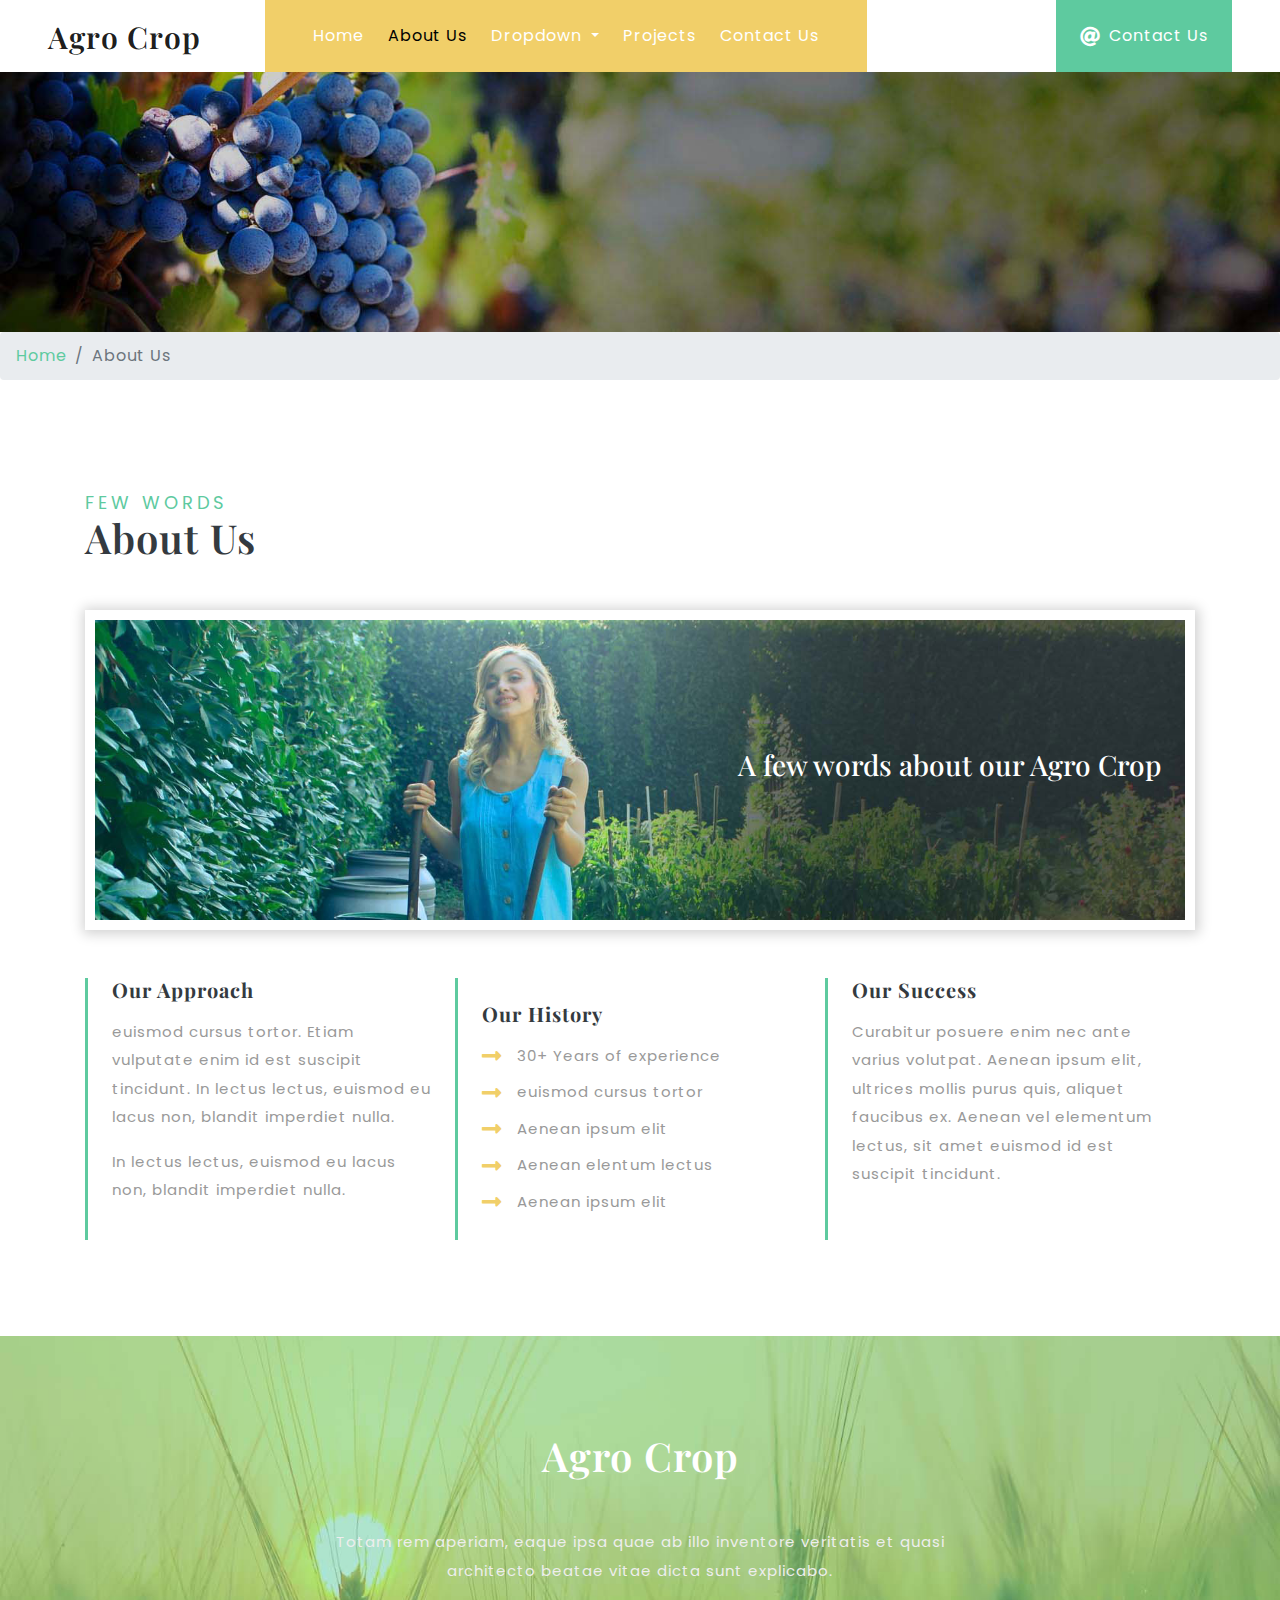
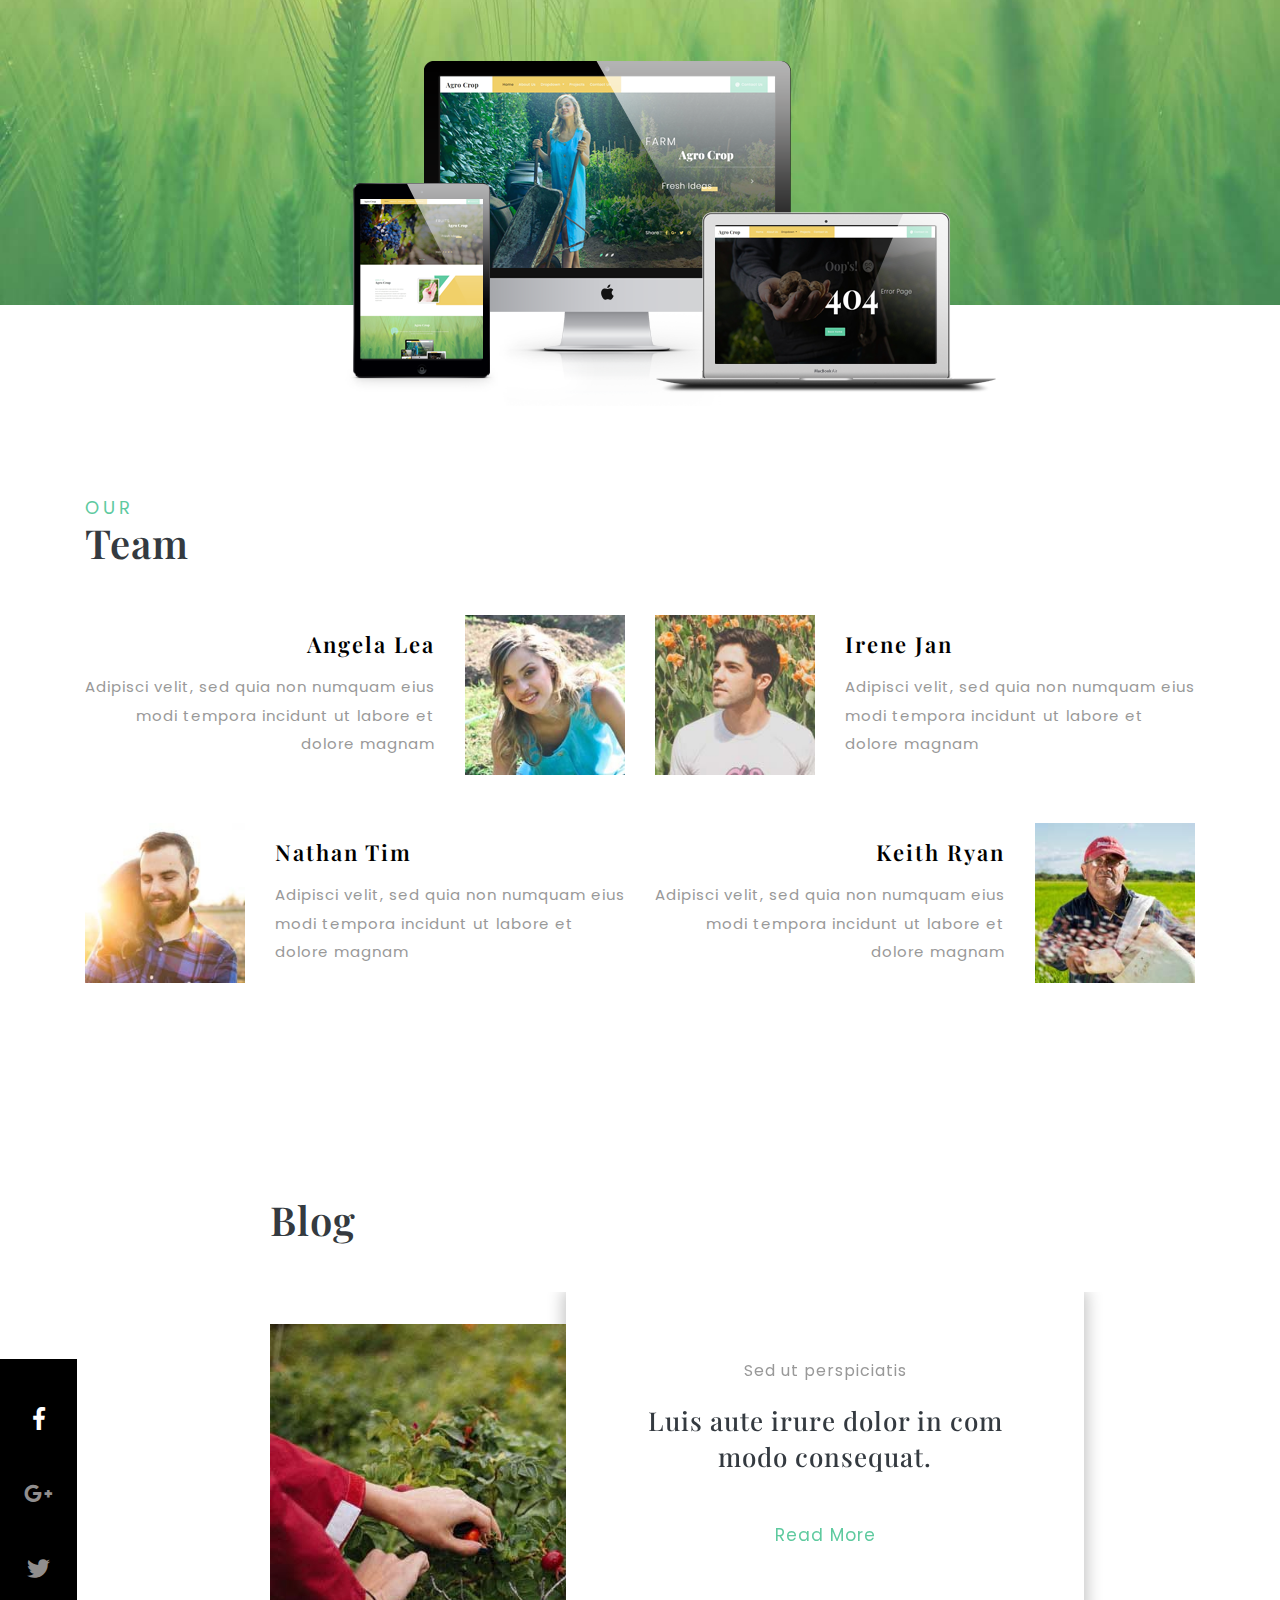
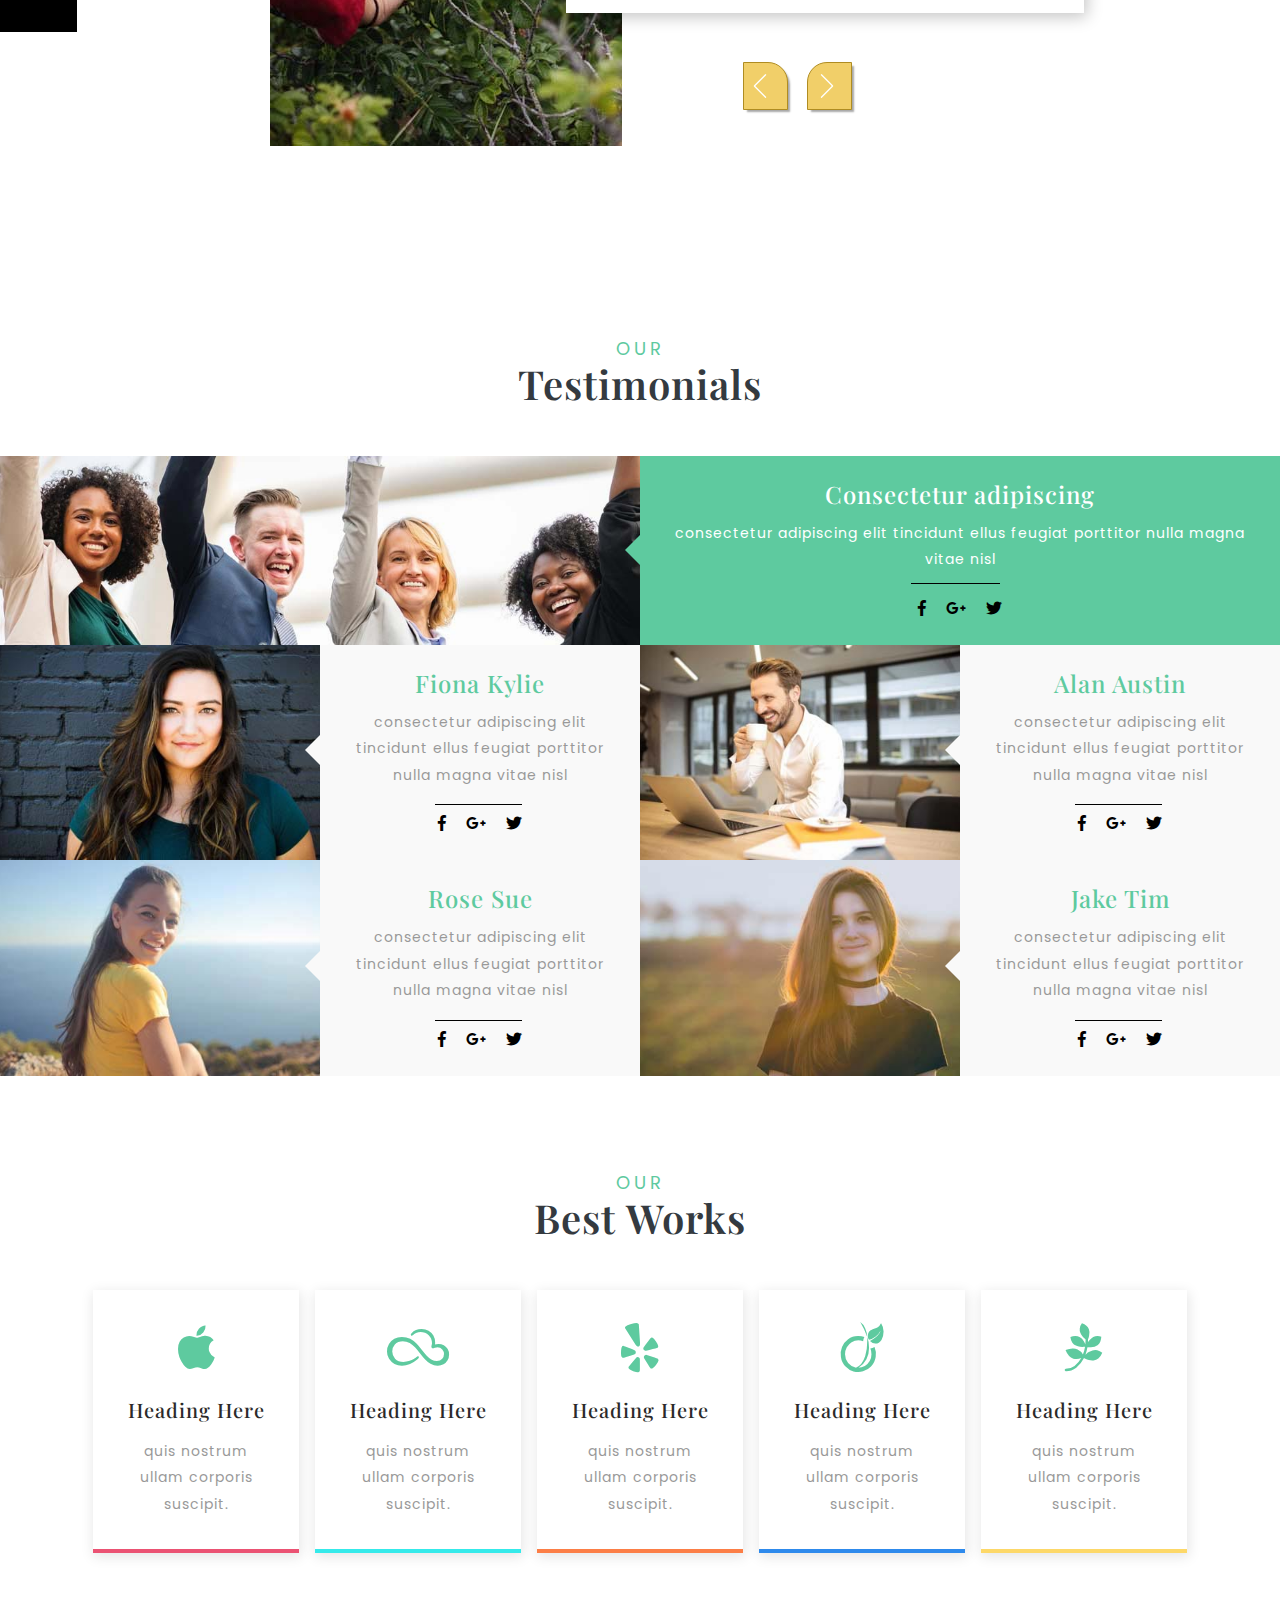
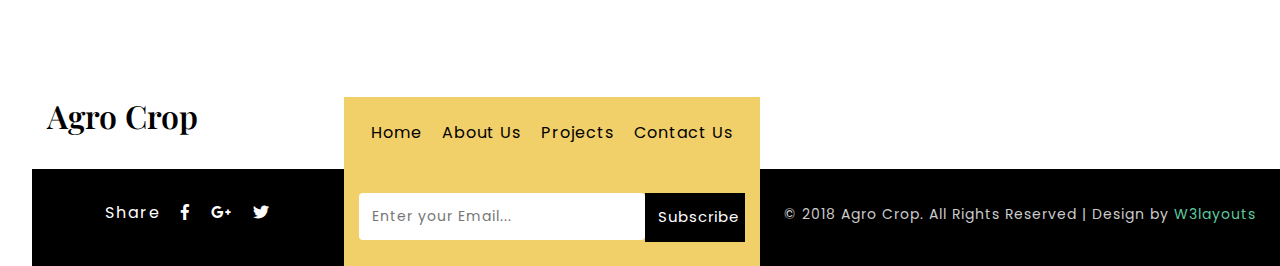
<file: agro/about.html>
<!--
Author: W3layouts
Author URL: http://w3layouts.com
License: Creative Commons Attribution 3.0 Unported
License URL: http://creativecommons.org/licenses/by/3.0/
-->

<!DOCTYPE html>
<html lang="zxx">

<head>
	<title>Agro Crop Agriculture Category Bootstrap Responsive Web Template | About Us :: W3layouts</title>
	<!-- Meta tag Keywords -->
	<meta name="viewport" content="width=device-width, initial-scale=1">
	<meta charset="UTF-8" />
	<meta name="keywords" content="Agro Crop Responsive web template, Bootstrap Web Templates, Flat Web Templates, Android Compatible web template, Smartphone Compatible web template, free webdesigns for Nokia, Samsung, LG, SonyEricsson, Motorola web design"
	/>
	<script>
		addEventListener("load", function () {
			setTimeout(hideURLbar, 0);
		}, false);

		function hideURLbar() {
			window.scrollTo(0, 1);
		}
	</script>
	<!-- //Meta tag Keywords -->

	<!-- Custom-Files -->
	<link rel="stylesheet" href="css/bootstrap.css">
	<!-- Bootstrap-Core-CSS -->
	<link rel="stylesheet" href="css/flexslider.css" type="text/css" media="screen" property="" />
	<!-- Flexslider css (for Testimonials) -->
	<link rel="stylesheet" href="css/style.css" type="text/css" media="all" />
	<!-- Style-CSS -->
	<link rel="stylesheet" href="css/fontawesome-all.css">
	<!-- Font-Awesome-Icons-CSS -->
	<!-- //Custom-Files -->

	<!-- Web-Fonts -->
	<link href="//fonts.googleapis.com/css?family=Playfair+Display:400,400i,700,700i,900,900i&amp;subset=cyrillic,latin-ext,vietnamese"
	    rel="stylesheet">
	<link href="//fonts.googleapis.com/css?family=Poppins:100,100i,200,200i,300,300i,400,400i,500,500i,600,600i,700,700i,800,800i,900,900i&amp;subset=devanagari,latin-ext"
	    rel="stylesheet">
	<!-- //Web-Fonts -->

</head>

<body>
	<!-- header -->
	<header>
		<!-- navigation -->
		<nav class="navbar navbar-expand-lg navbar-light px-sm-5 px-3 py-0">
			<h1>
			<a class="navbar-brand py-2" href="index.html">Agro Crop</a>
		</h1>
			<button class="navbar-toggler" type="button" data-toggle="collapse" data-target="#navbarSupportedContent" aria-controls="navbarSupportedContent"
			    aria-expanded="false" aria-label="Toggle navigation">
				<span class="navbar-toggler-icon"></span>
			</button>

			<div class="collapse navbar-collapse" id="navbarSupportedContent">
				<ul class="navbar-nav mr-auto ml-xl-5 ml-lg-3 px-xl-5 px-lg-4 py-4 text-center">
					<li class="nav-item">
						<a class="nav-link" href="index.html">Home
							<span class="sr-only">(current)</span>
						</a>
					</li>
					<li class="nav-item mx-lg-4 my-lg-0 my-3">
						<a class="nav-link active" href="about.html">About Us</a>
					</li>
					<li class="nav-item dropdown">
						<a class="nav-link dropdown-toggle" href="#" id="navbarDropdown" role="button" data-toggle="dropdown" aria-haspopup="true"
						    aria-expanded="false">
							Dropdown
						</a>
						<div class="dropdown-menu" aria-labelledby="navbarDropdown">
							<a class="dropdown-item" href="index.html">Our News</a>
							<a class="dropdown-item scroll" href="#testi">Testimonials</a>
							<a class="dropdown-item scroll" href="#works">Our Works</a>
							<a class="dropdown-item" href="single.html">Some More</a>
							<div class="dropdown-divider"></div>
							<a class="dropdown-item" href="404.html">404 Error Page</a>
						</div>
					</li>
					<li class="nav-item mx-lg-4 my-lg-0 my-3">
						<a class="nav-link" href="projects.html">Projects</a>
					</li>
					<li class="nav-item">
						<a class="nav-link" href="contact.html">Contact Us</a>
					</li>
				</ul>
				<div class="header-contact-w3ls text-center mt-lg-0 mt-4">
					<a href="contact.html" class="py-sm-4 py-3 px-4">
						<i class="fas fa-at mr-2"></i>Contact Us</a>
				</div>
			</div>
		</nav>
		<!-- //navigation -->
	</header>
	<!-- //header -->

	<!-- banner 2 -->
	<div class="banner2-w3ls">

	</div>
	<!-- //banner 2 -->
	<!-- page details -->
	<div class="breadcrumb-agile">
		<nav aria-label="breadcrumb">
			<ol class="breadcrumb">
				<li class="breadcrumb-item">
					<a href="index.html">Home</a>
				</li>
				<li class="breadcrumb-item active" aria-current="page">About Us</li>
			</ol>
		</nav>
	</div>
	<!-- //page details -->

	<!-- about-top -->
	<div class="about-page py-5">
		<div class="container py-xl-5 py-lg-3">
			<h3 class="tittle mb-xl-5 mb-4 text-dark">
				<span class="text-uppercase">few words</span>About Us</h3>
			<div class="abt-img">
				<h3 class="sub-w3ls-headf text-white text-right pr-4">A few words about our Agro Crop</h3>
			</div>
			<div class="d-flex abtf-info mt-5">
				<div class="about-grids px-4">
					<h5 class="about-w3ls-page font-weight-bold text-dark pb-3">Our Approach</h5>
					<p class="paragraphf">euismod cursus tortor. Etiam vulputate enim id est suscipit tincidunt. In lectus lectus, euismod eu lacus non, blandit
						imperdiet nulla. </p>
					<p class="paragraphf mt-3">In lectus lectus, euismod eu lacus non, blandit imperdiet nulla. </p>
				</div>
				<div class="about-grids px-4 py-4 my-lg-0 my-4">
					<h5 class="about-w3ls-page font-weight-bold text-dark pb-3">Our History</h5>
					<p class="paragraphf">
						<i class="fas fa-long-arrow-alt-right"></i> 30+ Years of experience</p>
					<p class="paragraphf my-2">
						<i class="fas fa-long-arrow-alt-right"></i> euismod cursus tortor</p>
					<p class="paragraphf">
						<i class="fas fa-long-arrow-alt-right"></i> Aenean ipsum elit</p>
					<p class="paragraphf my-2">
						<i class="fas fa-long-arrow-alt-right"></i> Aenean elentum lectus</p>
					<p class="paragraphf">
						<i class="fas fa-long-arrow-alt-right"></i> Aenean ipsum elit</p>
				</div>
				<div class="about-grids px-4">
					<h5 class="about-w3ls-page font-weight-bold text-dark pb-3">Our Success</h5>
					<p class="paragraphf">Curabitur posuere enim nec ante varius volutpat. Aenean ipsum elit, ultrices mollis purus quis, aliquet faucibus ex.
						Aenean vel elementum lectus, sit amet euismod id est suscipit tincidunt.</p>
				</div>
			</div>
		</div>
	</div>
	<!--//about-top-->

	<!-- middle section -->
	<section class="middle-w3ls py-5 text-center">
		<div class="container py-xl-5 py-lg-3">
			<h3 class="tittle mb-xl-5 mb-4 text-white">Agro Crop</h3>
			<p>Totam rem aperiam, eaque ipsa quae ab illo inventore veritatis et quasi architecto beatae vitae dicta sunt explicabo.</p>
			<img src="images/screens2.png" alt="" class="img-fluid" />
		</div>
	</section>
	<!-- //middle section -->

	<!-- team -->
	<div class="team py-5">
		<div class="container py-xl-5 py-lg-3">
			<h3 class="tittle mb-xl-5 mb-4 text-dark">
				<span class="text-uppercase">our</span>Team</h3>
			<div class="row team-agileinfo agileits-w3layouts">
				<div class="col-md-6 team-grid w3-agileits">
					<div class="row">
						<div class="col-8 team-grid-left text-right mt-xl-3">
							<h4>Angela Lea</h4>
							<p>Adipisci velit, sed quia non numquam eius modi tempora incidunt ut labore et dolore magnam</p>
						</div>
						<div class="col-4 team-grid-right">
							<img src="images/t1.jpg" alt=" " class="img-fluid" />
						</div>
					</div>
				</div>
				<div class="col-md-6 team-grid w3-agileits mt-md-0 mt-4">
					<div class="row">
						<div class="col-4 team-grid-right">
							<img src="images/t3.jpg" alt=" " class="img-fluid" />
						</div>
						<div class="col-8 team-grid-left text-left mt-xl-3">
							<h4>Irene Jan</h4>
							<p>Adipisci velit, sed quia non numquam eius modi tempora incidunt ut labore et dolore magnam</p>
						</div>
					</div>
				</div>
			</div>
			<div class="row team-agileinfo agileits-w3layouts mt-lg-5 mt-4">
				<div class="col-md-6 team-grid w3-agileits">
					<div class="row">
						<div class="col-4 team-grid-right">
							<img src="images/t2.jpg" alt=" " class="img-fluid" />
						</div>
						<div class="col-8 team-grid-left text-left mt-xl-3">
							<h4>Nathan Tim</h4>
							<p>Adipisci velit, sed quia non numquam eius modi tempora incidunt ut labore et dolore magnam</p>
						</div>
					</div>
				</div>
				<div class="col-md-6 team-grid w3-agileits mt-md-0 mt-4">
					<div class="row">
						<div class="col-8 team-grid-left text-right mt-xl-3">
							<h4>Keith Ryan</h4>
							<p>Adipisci velit, sed quia non numquam eius modi tempora incidunt ut labore et dolore magnam</p>
						</div>
						<div class="col-4 team-grid-right">
							<img src="images/t4.jpg" alt=" " class="img-fluid" />
						</div>

					</div>
				</div>
			</div>
		</div>
	</div>
	<!-- //team -->

	<!-- blogs -->
	<div class="blogs py-5">
		<div class="container py-xl-5 py-lg-3">
			<div class="blogs-main offset-lg-2">
				<h3 class="tittle mb-xl-5 mb-4 text-dark">
					<span class="text-uppercase text-white">new</span>Blog
				</h3>
				<section class="slider">
					<div class="flexslider">
						<ul class="slides">
							<li>
								<div class="inner-blogs-w3ls">
									<img src="images/n1.jpg" alt=" " class="img-fluid" />
									<div class="blogs-info-wthree text-center">
										<p>Sed ut perspiciatis</p>
										<h5 class="para-w3-agileits text-dark mt-3 mb-5">Luis aute irure dolor in com modo consequat.</h5>
										<a href="single.html" class="button-w3ls">Read More</a>
									</div>
									<div class="clearfix"></div>
								</div>
							</li>
							<li>
								<div class="inner-blogs-w3ls">
									<img src="images/n3.jpg" alt=" " class="img-fluid" />
									<div class="blogs-info-wthree text-center">
										<p>Sed ut perspiciatis</p>
										<h5 class="para-w3-agileits text-dark mt-3 mb-5">Luis aute irure dolor in com modo consequat.</h5>
										<a href="single.html" class="button-w3ls">Read More</a>
									</div>
									<div class="clearfix"></div>
								</div>
							</li>
							<li>
								<div class="inner-blogs-w3ls">
									<img src="images/n2.jpg" alt=" " class="img-fluid" />
									<div class="blogs-info-wthree text-center">
										<p>Sed ut perspiciatis</p>
										<h5 class="para-w3-agileits text-dark mt-3 mb-5">Luis aute irure dolor in com modo consequat.</h5>
										<a href="single.html" class="button-w3ls">Read More</a>
									</div>
									<div class="clearfix"></div>
								</div>
							</li>
						</ul>
					</div>
				</section>
			</div>
		</div>
		<!-- blog social icons -->
		<div class="backeffect-social">
			<p class="text-white mb-2">Share</p>
			<ul class="list-unstyled text-center py-sm-5 py-4 px-lg-4 px-3">
				<li>
					<a href="#" class="rounded-circle">
						<i class="fab fa-facebook-f active"></i>
					</a>
				</li>
				<li class="my-sm-5 my-4">
					<a href="#" class="rounded-circle">
						<i class="fab fa-google-plus-g"></i>
					</a>
				</li>
				<li>
					<a href="#" class="rounded-circle">
						<i class="fab fa-twitter"></i>
					</a>
				</li>
			</ul>
		</div>
		<!-- //blog social icons -->
	</div>
	<!-- //blogs -->

	<!-- testimonials -->
	<div class="testimonials py-5" id="testi">
		<div class="py-xl-5 py-lg-3">
			<h3 class="tittle mb-xl-5 mb-4 text-dark text-center">
				<span class="text-uppercase">our</span>Testimonials</h3>
			<div class="d-flex testi-grid-row testi-grid-row-2">
				<div class="col-md-6 testi-grid-bg p-0">

				</div>
				<div class="col-md-6 testi-grid testi-text text-center p-5 active">
					<h4 class="text-white">Consectetur adipiscing</h4>
					<p class="text-white">consectetur adipiscing elit tincidunt ellus feugiat porttitor nulla magna vitae nisl </p>
					<div class="testi-social test-social2 mt-4">
						<ul class="list-unstyled text-center">
							<li>
								<a href="#" class="rounded-circle">
									<i class="fab fa-facebook-f"></i>
								</a>
							</li>
							<li class="mx-3">
								<a href="#" class="rounded-circle">
									<i class="fab fa-google-plus-g"></i>
								</a>
							</li>
							<li>
								<a href="#" class="rounded-circle">
									<i class="fab fa-twitter"></i>
								</a>
							</li>
						</ul>
					</div>
				</div>
			</div>
			<div class="d-flex testi-w3l">
				<div class="col-xl-6 testi-wthreegrids p-0">
					<div class="d-flex testi-grid-row">
						<div class="col-sm-6 testi-grid-bg1 p-0">

						</div>
						<div class="col-sm-6 testi-grid testi-text text-center p-4">
							<h4>Fiona Kylie</h4>
							<p>consectetur adipiscing elit tincidunt ellus feugiat porttitor nulla magna vitae nisl </p>
							<div class="testi-social mt-5">
								<ul class="list-unstyled text-center">
									<li>
										<a href="#" class="rounded-circle">
											<i class="fab fa-facebook-f"></i>
										</a>
									</li>
									<li class="mx-3">
										<a href="#" class="rounded-circle">
											<i class="fab fa-google-plus-g"></i>
										</a>
									</li>
									<li>
										<a href="#" class="rounded-circle">
											<i class="fab fa-twitter"></i>
										</a>
									</li>
								</ul>
							</div>
						</div>
					</div>
					<div class="d-flex testi-grid-row">
						<div class="col-sm-6 testi-grid-bg2 p-0">

						</div>
						<div class="col-sm-6 testi-grid testi-text text-center p-4">
							<h4>Rose Sue</h4>
							<p>consectetur adipiscing elit tincidunt ellus feugiat porttitor nulla magna vitae nisl </p>
							<div class="testi-social mt-5">
								<ul class="list-unstyled text-center">
									<li>
										<a href="#" class="rounded-circle">
											<i class="fab fa-facebook-f"></i>
										</a>
									</li>
									<li class="mx-3">
										<a href="#" class="rounded-circle">
											<i class="fab fa-google-plus-g"></i>
										</a>
									</li>
									<li>
										<a href="#" class="rounded-circle">
											<i class="fab fa-twitter"></i>
										</a>
									</li>
								</ul>
							</div>
						</div>
					</div>
				</div>
				<div class="col-xl-6 testi-wthreegrids p-0">
					<div class="d-flex testi-grid-row">
						<div class="col-sm-6 testi-grid-bg3 p-0">

						</div>
						<div class="col-sm-6 testi-grid testi-text text-center p-4">
							<h4>Alan Austin</h4>
							<p>consectetur adipiscing elit tincidunt ellus feugiat porttitor nulla magna vitae nisl </p>
							<div class="testi-social mt-5">
								<ul class="list-unstyled text-center">
									<li>
										<a href="#" class="rounded-circle">
											<i class="fab fa-facebook-f"></i>
										</a>
									</li>
									<li class="mx-3">
										<a href="#" class="rounded-circle">
											<i class="fab fa-google-plus-g"></i>
										</a>
									</li>
									<li>
										<a href="#" class="rounded-circle">
											<i class="fab fa-twitter"></i>
										</a>
									</li>
								</ul>
							</div>
						</div>
					</div>
					<div class="d-flex testi-grid-row">
						<div class="col-sm-6 testi-grid-bg4 p-0">

						</div>
						<div class="col-sm-6 testi-grid testi-text text-center p-4">
							<h4>Jake Tim</h4>
							<p>consectetur adipiscing elit tincidunt ellus feugiat porttitor nulla magna vitae nisl </p>
							<div class="testi-social mt-5">
								<ul class="list-unstyled text-center">
									<li>
										<a href="#" class="rounded-circle">
											<i class="fab fa-facebook-f"></i>
										</a>
									</li>
									<li class="mx-3">
										<a href="#" class="rounded-circle">
											<i class="fab fa-google-plus-g"></i>
										</a>
									</li>
									<li>
										<a href="#" class="rounded-circle">
											<i class="fab fa-twitter"></i>
										</a>
									</li>
								</ul>
							</div>
						</div>
					</div>
				</div>
			</div>
		</div>
	</div>
	<!-- //testimonials -->

	<!-- works -->
	<div class="serives-agile pb-5" id="works">
		<div class="container pb-xl-5 pb-lg-3">
			<h3 class="tittle mb-xl-5 mb-4 text-dark text-center">
				<span class="text-uppercase">our</span>Best Works</h3>
			<div class="d-flex welcome-bottom text-center">
				<div class="welcome-grid">
					<i class="fab fa-apple"></i>
					<h4 class="my-3">Heading Here</h4>
					<p>quis nostrum ullam corporis suscipit.</p>
				</div>
				<div class="welcome-grid">
					<i class="fab fa-skyatlas"></i>
					<h4 class="my-3">Heading Here</h4>
					<p>quis nostrum ullam corporis suscipit.</p>
				</div>

				<div class="welcome-grid">
					<i class="fab fa-yelp"></i>
					<h4 class="my-3">Heading Here</h4>
					<p>quis nostrum ullam corporis suscipit.</p>
				</div>
				<div class="welcome-grid">
					<i class="fab fa-viadeo"></i>
					<h4 class="my-3">Heading Here</h4>
					<p>quis nostrum ullam corporis suscipit.</p>
				</div>
				<div class="welcome-grid">
					<i class="fab fa-pagelines"></i>
					<h4 class="my-3">Heading Here</h4>
					<p>quis nostrum ullam corporis suscipit.</p>
				</div>
			</div>
		</div>
	</div>
	<!-- works -->

	<!-- footer -->
	<footer>
		<div class="padding-w3ls-footer pt-sm-5">
			<div class="d-flex footer-ones">
				<!-- logo -->
				<div class="col-lg-3 col-sm-4 logo2 text-sm-left text-center mb-sm-0 mb-3">
					<h2>
						<a href="index.html">Agro Crop</a>
					</h2>
				</div>
				<!-- //logo -->
				<!-- navigation -->
				<div class="col-lg-4 col-sm-8 ftr-menu py-xl-4 py-3 text-center">
					<ul>
						<li>
							<a href="index.html">Home</a>
						</li>
						<li class="mx-xl-3 mx-lg-2 mx-3">
							<a href="about.html">About Us</a>
						</li>
						<li>
							<a href="projects.html">Projects</a>
						</li>
						<li class="ml-xl-3 ml-lg-2 ml-3">
							<a href="contact.html">Contact Us</a>
						</li>
					</ul>
				</div>
				<!-- //navigation -->
			</div>
			<!-- footer end -->
			<div class="d-flex footer-end">
				<!-- footer social icons -->
				<div class="col-lg-3 footer-social">
					<ul class="list-unstyled text-center">
						<li class="text-white mr-3">Share</li>
						<li>
							<a href="#" class="rounded-circle active">
								<i class="fab fa-facebook-f"></i>
							</a>
						</li>
						<li class="mx-3">
							<a href="#" class="rounded-circle">
								<i class="fab fa-google-plus-g"></i>
							</a>
						</li>
						<li>
							<a href="#" class="rounded-circle">
								<i class="fab fa-twitter"></i>
							</a>
						</li>
					</ul>
				</div>
				<!-- //footer social icons -->
				<!-- newsletter -->
				<div class="col-lg-4 subscribe wthree-sub py-4">
					<form action="#" method="post">
						<input type="email" name="email" placeholder="Enter your Email..." required="">
						<input type="submit" value="Subscribe">
					</form>
				</div>
				<!-- //newsletter -->
				<!-- copyright -->
				<div class="col-lg-5 copy-right text-center">
					<p> &copy; 2018 Agro Crop. All Rights Reserved | Design by
						<a href="http://w3layouts.com/"> W3layouts</a>
					</p>
				</div>
				<!-- //copyright -->
			</div>
			<!-- //footer end -->
		</div>
	</footer>
	<!-- //footer -->


	<!-- Js files -->
	<!-- JavaScript -->
	<script src="js/jquery-2.2.3.min.js"></script>
	<!-- Default-JavaScript-File -->

	<!-- flexSlider (for testimonials) -->
	<script defer src="js/jquery.flexslider.js"></script>
	<script>
		$(window).load(function () {
			$('.flexslider').flexslider({
				animation: "slide",
				start: function (slider) {
					$('body').removeClass('loading');
				}
			});
		});
	</script>
	<!-- //flexSlider (for testimonials) -->

	<!-- smooth scrolling -->
	<script src="js/SmoothScroll.min.js"></script>
	<!-- move-top -->
	<script src="js/move-top.js"></script>
	<!-- easing -->
	<script src="js/easing.js"></script>
	<!--  necessary snippets for few javascript files -->
	<script src="js/Agro Crop.js"></script>

	<script src="js/bootstrap.js"></script>
	<!-- Necessary-JavaScript-File-For-Bootstrap -->

	<!-- //Js files -->

</body>

</html>
</file>
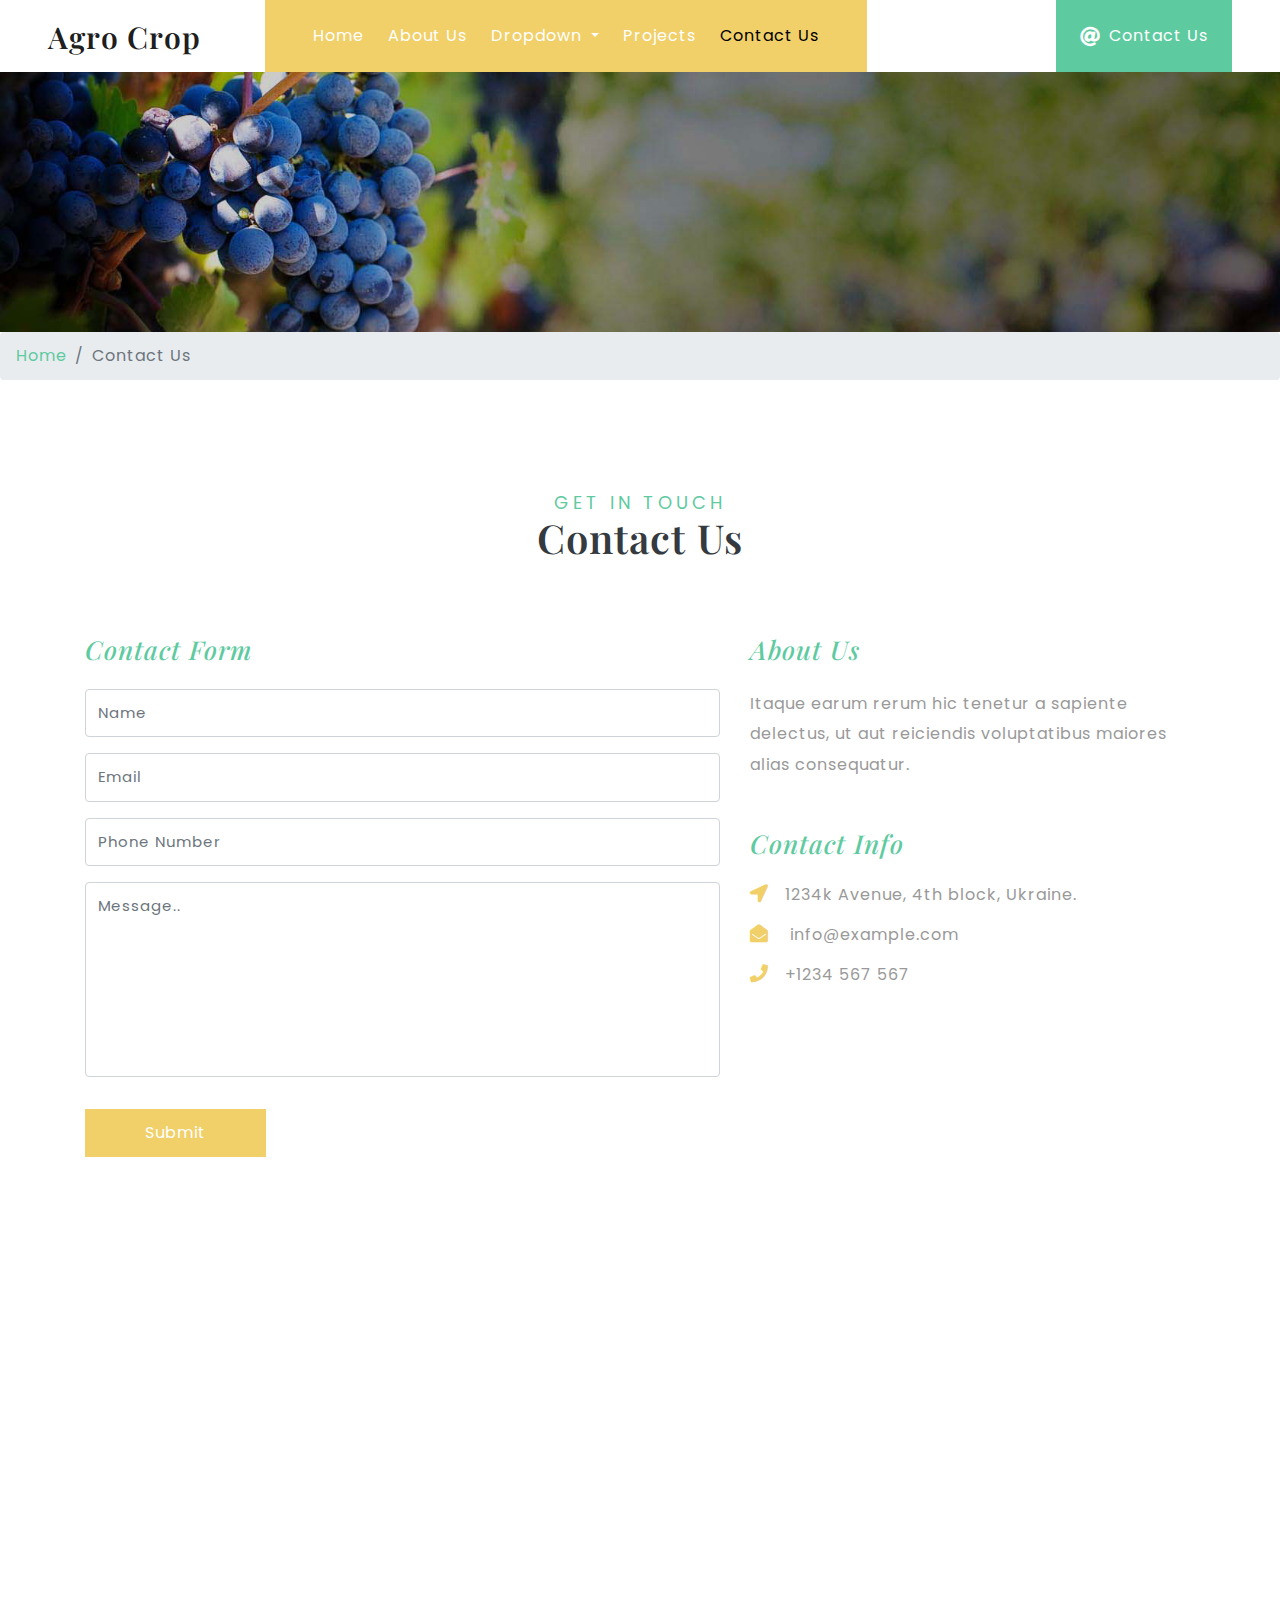
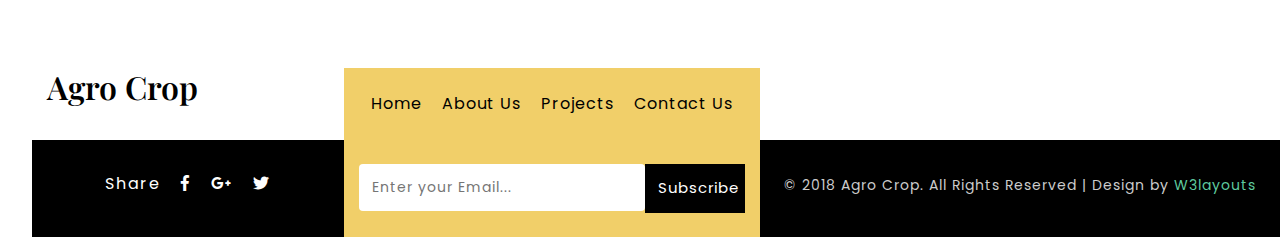
<file: agro/contact.html>
<!--
Author: W3layouts
Author URL: http://w3layouts.com
License: Creative Commons Attribution 3.0 Unported
License URL: http://creativecommons.org/licenses/by/3.0/
-->

<!DOCTYPE html>
<html lang="zxx">

<head>
	<title>Agro Crop Agriculture Category Bootstrap Responsive Web Template | Contact Us :: W3layouts</title>
	<!-- Meta tag Keywords -->
	<meta name="viewport" content="width=device-width, initial-scale=1">
	<meta charset="UTF-8" />
	<meta name="keywords" content="Agro Crop Responsive web template, Bootstrap Web Templates, Flat Web Templates, Android Compatible web template, Smartphone Compatible web template, free webdesigns for Nokia, Samsung, LG, SonyEricsson, Motorola web design"
	/>
	<script>
		addEventListener("load", function () {
			setTimeout(hideURLbar, 0);
		}, false);

		function hideURLbar() {
			window.scrollTo(0, 1);
		}
	</script>
	<!-- //Meta tag Keywords -->

	<!-- Custom-Files -->
	<link rel="stylesheet" href="css/bootstrap.css">
	<!-- Bootstrap-Core-CSS -->
	<link rel="stylesheet" href="css/style.css" type="text/css" media="all" />
	<!-- Style-CSS -->
	<link rel="stylesheet" href="css/fontawesome-all.css">
	<!-- Font-Awesome-Icons-CSS -->
	<!-- //Custom-Files -->

	<!-- Web-Fonts -->
	<link href="//fonts.googleapis.com/css?family=Playfair+Display:400,400i,700,700i,900,900i&amp;subset=cyrillic,latin-ext,vietnamese"
	    rel="stylesheet">
	<link href="//fonts.googleapis.com/css?family=Poppins:100,100i,200,200i,300,300i,400,400i,500,500i,600,600i,700,700i,800,800i,900,900i&amp;subset=devanagari,latin-ext"
	    rel="stylesheet">
	<!-- //Web-Fonts -->

</head>

<body>
	<!-- header -->
	<header>
		<!-- navigation -->
		<nav class="navbar navbar-expand-lg navbar-light px-sm-5 px-3 py-0">
			<h1>
				<a class="navbar-brand py-2" href="index.html">Agro Crop</a>
			</h1>
			<button class="navbar-toggler" type="button" data-toggle="collapse" data-target="#navbarSupportedContent" aria-controls="navbarSupportedContent"
			    aria-expanded="false" aria-label="Toggle navigation">
				<span class="navbar-toggler-icon"></span>
			</button>

			<div class="collapse navbar-collapse" id="navbarSupportedContent">
				<ul class="navbar-nav mr-auto ml-xl-5 ml-lg-3 px-xl-5 px-lg-4 py-4 text-center">
					<li class="nav-item">
						<a class="nav-link" href="index.html">Home
							<span class="sr-only">(current)</span>
						</a>
					</li>
					<li class="nav-item mx-lg-4 my-lg-0 my-3">
						<a class="nav-link" href="about.html">About Us</a>
					</li>
					<li class="nav-item dropdown">
						<a class="nav-link dropdown-toggle" href="#" id="navbarDropdown" role="button" data-toggle="dropdown" aria-haspopup="true"
						    aria-expanded="false">
							Dropdown
						</a>
						<div class="dropdown-menu" aria-labelledby="navbarDropdown">
							<a class="dropdown-item" href="index.html">Our News</a>
							<a class="dropdown-item scroll" href="index.html">Testimonials</a>
							<a class="dropdown-item scroll" href="index.html">Our Works</a>
							<a class="dropdown-item" href="single.html">Some More</a>
							<div class="dropdown-divider"></div>
							<a class="dropdown-item" href="404.html">404 Error Page</a>
						</div>
					</li>
					<li class="nav-item mx-lg-4 my-lg-0 my-3">
						<a class="nav-link" href="projects.html">Projects</a>
					</li>
					<li class="nav-item">
						<a class="nav-link active" href="contact.html">Contact Us</a>
					</li>
				</ul>
				<div class="header-contact-w3ls text-center mt-lg-0 mt-4">
					<a href="contact.html" class="py-sm-4 py-3 px-4">
						<i class="fas fa-at mr-2"></i>Contact Us</a>
				</div>
			</div>
		</nav>
		<!-- //navigation -->
	</header>
	<!-- //header -->

	<!-- banner 2 -->
	<div class="banner2-w3ls">

	</div>
	<!-- //banner 2 -->
	<!-- page details -->
	<div class="breadcrumb-agile">
		<nav aria-label="breadcrumb">
			<ol class="breadcrumb">
				<li class="breadcrumb-item">
					<a href="index.html">Home</a>
				</li>
				<li class="breadcrumb-item active" aria-current="page">Contact Us</li>
			</ol>
		</nav>
	</div>
	<!-- //page details -->

	<!-- contact -->
	<div class="contact py-5">
		<div class="container py-xl-5 py-lg-3">
			<h3 class="tittle mb-xl-5 mb-4 text-dark text-center">
				<span class="text-uppercase">get in touch</span>Contact Us</h3>
			<div class="row contact_wthreerow agileits-w3layouts pt-4">
				<div class="col-md-7 w3l_contact_form">
					<h4 class="font-italic mb-4">Contact Form</h4>
					<form action="#" method="post">
						<div class="form-group">
							<input type="text" name="Name" class="form-control" placeholder="Name" required="">
						</div>
						<div class="form-group">
							<input type="email" name="Email" class="form-control" placeholder="Email" required="">
						</div>
						<div class="form-group">
							<input type="text" name="Phone" class="form-control" placeholder="Phone Number" required="">
						</div>
						<div class="form-group">
							<textarea name="Message" class="form-control" placeholder="Message.."></textarea>
						</div>
						<input type="submit" value="Submit">
					</form>
				</div>
				<div class="col-md-5 agileits_w3layouts_contact_gridl mt-md-0 mt-4">
					<div class="agileits_mail_grid_right_grid">
						<h4 class="font-italic mb-4">About Us</h4>
						<p>Itaque earum rerum hic tenetur a sapiente delectus, ut aut reiciendis voluptatibus maiores alias consequatur.</p>
					</div>
					<div class="agileits_mail_grid_right_grid mt-md-5 mt-4">
						<h4 class="font-italic mb-4">Contact Info</h4>
						<ul class="contact_info list-unstyled">
							<li>
								<i class="fas fa-location-arrow mr-3"></i>1234k Avenue, 4th block, Ukraine.</li>
							<li class="my-3">
								<i class="fas fa-envelope-open mr-3"></i>
								<a href="mailto:info@example.com">info@example.com</a>
							</li>
							<li>
								<i class="fas fa-phone mr-3"></i>+1234 567 567</li>
						</ul>
					</div>
				</div>
			</div>
		</div>
	</div>
	<!-- map -->
	<div class="w3ls_map">
		<iframe src="https://www.google.com/maps/embed?pb=!1m18!1m12!1m3!1d48306.05339877067!2d-74.245183970742!3d40.825144655510556!2m3!1f0!2f0!3f0!3m2!1i1024!2i768!4f13.1!3m3!1m2!1s0x89c2555646a723a1%3A0x449f3366d017b214!2sMontclair%2C+NJ%2C+USA!5e0!3m2!1sen!2sin!4v1465991700675"
		    style="border:0"></iframe>
	</div>
	<!-- //map -->
	<!-- //contact -->

	<!-- footer -->
	<footer>
		<div class="padding-w3ls-footer pt-sm-5">
			<div class="d-flex footer-ones">
				<!-- logo -->
				<div class="col-lg-3 col-sm-4 logo2 text-sm-left text-center mb-sm-0 mb-3">
					<h2>
						<a href="index.html">Agro Crop</a>
					</h2>
				</div>
				<!-- //logo -->
				<!-- navigation -->
				<div class="col-lg-4 col-sm-8 ftr-menu py-xl-4 py-3 text-center">
					<ul>
						<li>
							<a href="index.html">Home</a>
						</li>
						<li class="mx-xl-3 mx-lg-2 mx-3">
							<a href="about.html">About Us</a>
						</li>
						<li>
							<a href="projects.html">Projects</a>
						</li>
						<li class="ml-xl-3 ml-lg-2 ml-3">
							<a href="contact.html">Contact Us</a>
						</li>
					</ul>
				</div>
				<!-- //navigation -->
			</div>
			<!-- footer end -->
			<div class="d-flex footer-end">
				<!-- footer social icons -->
				<div class="col-lg-3 footer-social">
					<ul class="list-unstyled text-center">
						<li class="text-white mr-3">Share</li>
						<li>
							<a href="#" class="rounded-circle active">
								<i class="fab fa-facebook-f"></i>
							</a>
						</li>
						<li class="mx-3">
							<a href="#" class="rounded-circle">
								<i class="fab fa-google-plus-g"></i>
							</a>
						</li>
						<li>
							<a href="#" class="rounded-circle">
								<i class="fab fa-twitter"></i>
							</a>
						</li>
					</ul>
				</div>
				<!-- //footer social icons -->
				<!-- newsletter -->
				<div class="col-lg-4 subscribe wthree-sub py-4">
					<form action="#" method="post">
						<input type="email" name="email" placeholder="Enter your Email..." required="">
						<input type="submit" value="Subscribe">
					</form>
				</div>
				<!-- //newsletter -->
				<!-- copyright -->
				<div class="col-lg-5 copy-right text-center">
					<p> &copy; 2018 Agro Crop. All Rights Reserved | Design by
						<a href="http://w3layouts.com/"> W3layouts</a>
					</p>
				</div>
				<!-- //copyright -->
			</div>
			<!-- //footer end -->
		</div>
	</footer>
	<!-- //footer -->


	<!-- Js files -->
	<!-- JavaScript -->
	<script src="js/jquery-2.2.3.min.js"></script>
	<!-- Default-JavaScript-File -->

	<!-- smooth scrolling -->
	<script src="js/SmoothScroll.min.js"></script>
	<!-- move-top -->
	<script src="js/move-top.js"></script>
	<!-- easing -->
	<script src="js/easing.js"></script>
	<!--  necessary snippets for few javascript files -->
	<script src="js/Agro Crop.js"></script>

	<script src="js/bootstrap.js"></script>
	<!-- Necessary-JavaScript-File-For-Bootstrap -->

	<!-- //Js files -->

</body>

</html>
</file>
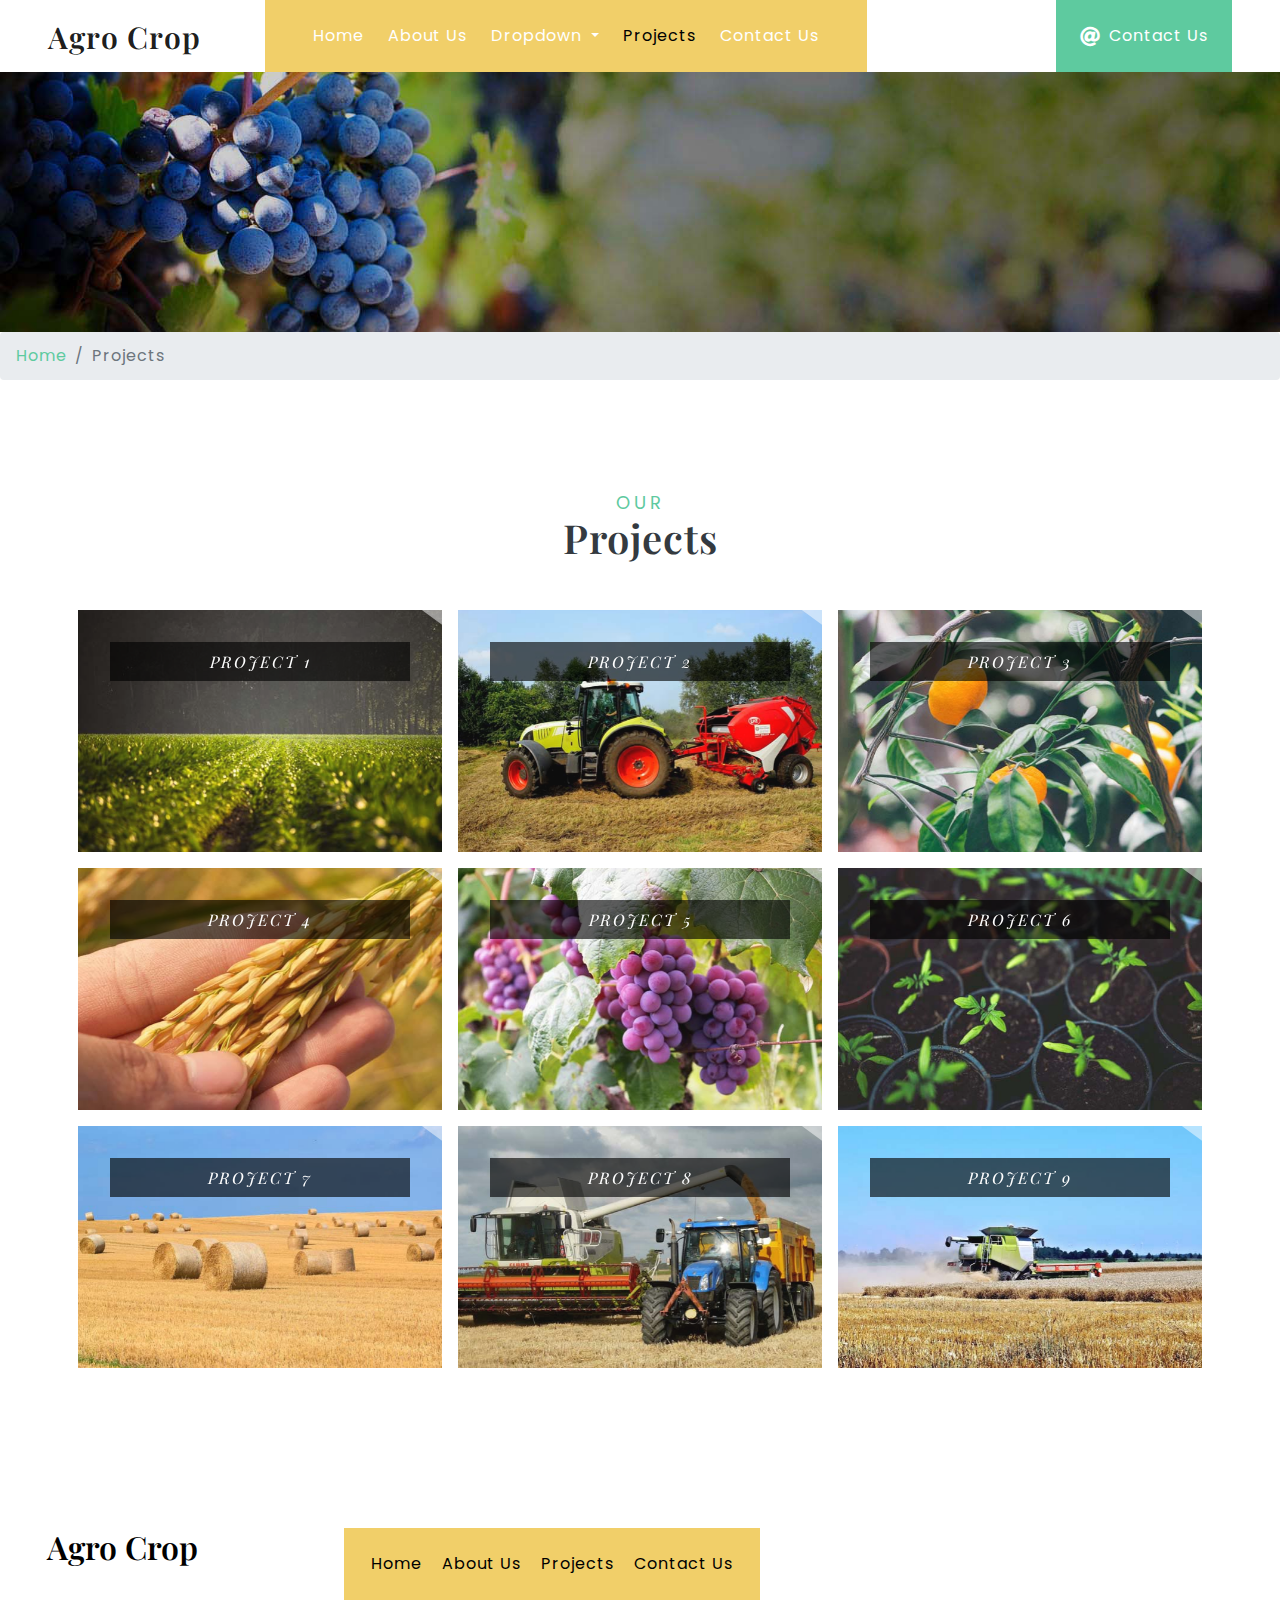
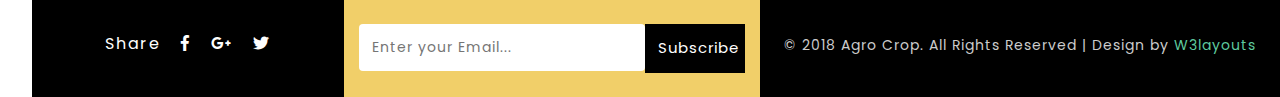
<file: agro/projects.html>
<!--
Author: W3layouts
Author URL: http://w3layouts.com
License: Creative Commons Attribution 3.0 Unported
License URL: http://creativecommons.org/licenses/by/3.0/
-->

<!DOCTYPE html>
<html lang="zxx">

<head>
	<title>Agro Crop Agriculture Category Bootstrap Responsive Web Template | Projects :: W3layouts</title>
	<!-- Meta tag Keywords -->
	<meta name="viewport" content="width=device-width, initial-scale=1">
	<meta charset="UTF-8" />
	<meta name="keywords" content="Agro Crop Responsive web template, Bootstrap Web Templates, Flat Web Templates, Android Compatible web template, Smartphone Compatible web template, free webdesigns for Nokia, Samsung, LG, SonyEricsson, Motorola web design"
	/>
	<script>
		addEventListener("load", function () {
			setTimeout(hideURLbar, 0);
		}, false);

		function hideURLbar() {
			window.scrollTo(0, 1);
		}
	</script>
	<!-- //Meta tag Keywords -->

	<!-- Custom-Files -->
	<link rel="stylesheet" href="css/bootstrap.css">
	<!-- Bootstrap-Core-CSS -->
	<link rel="stylesheet" href="css/lightbox.css">
	<!-- lightbox css -->
	<link rel="stylesheet" href="css/style.css" type="text/css" media="all" />
	<!-- Style-CSS -->
	<link rel="stylesheet" href="css/fontawesome-all.css">
	<!-- Font-Awesome-Icons-CSS -->
	<!-- //Custom-Files -->

	<!-- Web-Fonts -->
	<link href="//fonts.googleapis.com/css?family=Playfair+Display:400,400i,700,700i,900,900i&amp;subset=cyrillic,latin-ext,vietnamese"
	    rel="stylesheet">
	<link href="//fonts.googleapis.com/css?family=Poppins:100,100i,200,200i,300,300i,400,400i,500,500i,600,600i,700,700i,800,800i,900,900i&amp;subset=devanagari,latin-ext"
	    rel="stylesheet">
	<!-- //Web-Fonts -->

</head>

<body>
	<!-- header -->
	<header>
		<!-- navigation -->
		<nav class="navbar navbar-expand-lg navbar-light px-sm-5 px-3 py-0">
		<h1>
			<a class="navbar-brand py-2" href="index.html">Agro Crop</a>
		</h1>
			<button class="navbar-toggler" type="button" data-toggle="collapse" data-target="#navbarSupportedContent" aria-controls="navbarSupportedContent"
			    aria-expanded="false" aria-label="Toggle navigation">
				<span class="navbar-toggler-icon"></span>
			</button>

			<div class="collapse navbar-collapse" id="navbarSupportedContent">
				<ul class="navbar-nav mr-auto ml-xl-5 ml-lg-3 px-xl-5 px-lg-4 py-4 text-center">
					<li class="nav-item">
						<a class="nav-link" href="index.html">Home
							<span class="sr-only">(current)</span>
						</a>
					</li>
					<li class="nav-item mx-lg-4 my-lg-0 my-3">
						<a class="nav-link" href="about.html">About Us</a>
					</li>
					<li class="nav-item dropdown">
						<a class="nav-link dropdown-toggle" href="#" id="navbarDropdown" role="button" data-toggle="dropdown" aria-haspopup="true"
						    aria-expanded="false">
							Dropdown
						</a>
						<div class="dropdown-menu" aria-labelledby="navbarDropdown">
							<a class="dropdown-item" href="index.html">Our News</a>
							<a class="dropdown-item scroll" href="index.html">Testimonials</a>
							<a class="dropdown-item scroll" href="index.html">Our Works</a>
							<a class="dropdown-item" href="single.html">Some More</a>
							<div class="dropdown-divider"></div>
							<a class="dropdown-item" href="404.html">404 Error Page</a>
						</div>
					</li>
					<li class="nav-item mx-lg-4 my-lg-0 my-3">
						<a class="nav-link active" href="projects.html">Projects</a>
					</li>
					<li class="nav-item">
						<a class="nav-link" href="contact.html">Contact Us</a>
					</li>
				</ul>
				<div class="header-contact-w3ls text-center mt-lg-0 mt-4">
					<a href="contact.html" class="py-sm-4 py-3 px-4">
						<i class="fas fa-at mr-2"></i>Contact Us</a>
				</div>
			</div>
		</nav>
		<!-- //navigation -->
	</header>
	<!-- //header -->

	<!-- banner 2 -->
	<div class="banner2-w3ls">

	</div>
	<!-- //banner 2 -->
	<!-- page details -->
	<div class="breadcrumb-agile">
		<nav aria-label="breadcrumb">
			<ol class="breadcrumb">
				<li class="breadcrumb-item">
					<a href="index.html">Home</a>
				</li>
				<li class="breadcrumb-item active" aria-current="page">Projects</li>
			</ol>
		</nav>
	</div>
	<!-- //page details -->

	<!-- gallery -->
	<div class="gallery py-5">
		<div class="container py-xl-5 py-lg-3">
			<h3 class="tittle mb-xl-5 mb-4 text-dark text-center">
				<span class="text-uppercase">our</span>Projects</h3>
			<div class="row gallery-grids">
				<div class="col-md-4 gallery-grid wow fadeInUp animated" data-wow-delay=".5s">
					<div class="grid">
						<figure class="effect-apollo">
							<a class="example-image-link" href="images/g1.jpg" data-lightbox="example-set" data-title="">
								<img src="images/g1.jpg" alt="" class="img-fluid" />
								<div class="text-gallery-w3ls">
									<h3>Project 1</h3>
									<p>Agro Crop</p>
								</div>
							</a>
						</figure>
					</div>
				</div>
				<div class="col-md-4 gallery-grid wow fadeInUp animated" data-wow-delay=".5s">
					<div class="grid">
						<figure class="effect-apollo">
							<a class="example-image-link" href="images/g2.jpg" data-lightbox="example-set" data-title="">
								<img src="images/g2.jpg" alt="" class="img-fluid" />
								<div class="text-gallery-w3ls">
									<h3>Project 2</h3>
									<p>Agro Crop</p>
								</div>
							</a>
						</figure>
					</div>
				</div>
				<div class="col-md-4 gallery-grid wow fadeInUp animated" data-wow-delay=".5s">
					<div class="grid">
						<figure class="effect-apollo">
							<a class="example-image-link" href="images/g3.jpg" data-lightbox="example-set" data-title="">
								<img src="images/g3.jpg" alt="" class="img-fluid" />
								<div class="text-gallery-w3ls">
									<h3>Project 3</h3>
									<p>Agro Crop</p>
								</div>
							</a>
						</figure>
					</div>
				</div>
				<div class="col-md-4 gallery-grid wow fadeInUp animated" data-wow-delay=".5s">
					<div class="grid">
						<figure class="effect-apollo">
							<a class="example-image-link" href="images/g4.jpg" data-lightbox="example-set" data-title="">
								<img src="images/g4.jpg" alt="" class="img-fluid" />
								<div class="text-gallery-w3ls">
									<h3>Project 4</h3>
									<p>Agro Crop</p>
								</div>
							</a>
						</figure>
					</div>
				</div>
				<div class="col-md-4 gallery-grid wow fadeInUp animated" data-wow-delay=".5s">
					<div class="grid">
						<figure class="effect-apollo">
							<a class="example-image-link" href="images/g5.jpg" data-lightbox="example-set" data-title="">
								<img src="images/g5.jpg" alt="" class="img-fluid" />
								<div class="text-gallery-w3ls">
									<h3>Project 5</h3>
									<p>Agro Crop</p>
								</div>
							</a>
						</figure>
					</div>
				</div>
				<div class="col-md-4 gallery-grid wow fadeInUp animated" data-wow-delay=".5s">
					<div class="grid">
						<figure class="effect-apollo">
							<a class="example-image-link" href="images/g6.jpg" data-lightbox="example-set" data-title="">
								<img src="images/g6.jpg" alt="" class="img-fluid" />
								<div class="text-gallery-w3ls">
									<h3>Project 6</h3>
									<p>Agro Crop</p>
								</div>
							</a>
						</figure>
					</div>
				</div>
				<div class="col-md-4 gallery-grid wow fadeInUp animated" data-wow-delay=".5s">
					<div class="grid">
						<figure class="effect-apollo">
							<a class="example-image-link" href="images/g7.jpg" data-lightbox="example-set" data-title="">
								<img src="images/g7.jpg" alt="" class="img-fluid" />
								<div class="text-gallery-w3ls">
									<h3>Project 7</h3>
									<p>Agro Crop</p>
								</div>
							</a>
						</figure>
					</div>
				</div>
				<div class="col-md-4 gallery-grid wow fadeInUp animated" data-wow-delay=".5s">
					<div class="grid">
						<figure class="effect-apollo">
							<a class="example-image-link" href="images/g8.jpg" data-lightbox="example-set" data-title="">
								<img src="images/g8.jpg" alt="" class="img-fluid" />
								<div class="text-gallery-w3ls">
									<h3>Project 8</h3>
									<p>Agro Crop</p>
								</div>
							</a>
						</figure>
					</div>
				</div>
				<div class="col-md-4 gallery-grid wow fadeInUp animated" data-wow-delay=".5s">
					<div class="grid">
						<figure class="effect-apollo">
							<a class="example-image-link" href="images/g9.jpg" data-lightbox="example-set" data-title="">
								<img src="images/g9.jpg" alt="" class="img-fluid" />
								<div class="text-gallery-w3ls">
									<h3>Project 9</h3>
									<p>Agro Crop</p>
								</div>
							</a>
						</figure>
					</div>
				</div>
			</div>
		</div>
	</div>
	<!-- //gallery -->

	<!-- footer -->
	<footer>
		<div class="padding-w3ls-footer pt-sm-5">
			<div class="d-flex footer-ones">
				<!-- logo -->
				<div class="col-lg-3 col-sm-4 logo2 text-sm-left text-center mb-sm-0 mb-3">
					<h2>
						<a href="index.html">Agro Crop</a>
					</h2>
				</div>
				<!-- //logo -->
				<!-- navigation -->
				<div class="col-lg-4 col-sm-8 ftr-menu py-xl-4 py-3 text-center">
					<ul>
						<li>
							<a href="index.html">Home</a>
						</li>
						<li class="mx-xl-3 mx-lg-2 mx-3">
							<a href="about.html">About Us</a>
						</li>
						<li>
							<a href="projects.html">Projects</a>
						</li>
						<li class="ml-xl-3 ml-lg-2 ml-3">
							<a href="contact.html">Contact Us</a>
						</li>
					</ul>
				</div>
				<!-- //navigation -->
			</div>
			<!-- footer end -->
			<div class="d-flex footer-end">
				<!-- footer social icons -->
				<div class="col-lg-3 footer-social">
					<ul class="list-unstyled text-center">
						<li class="text-white mr-3">Share</li>
						<li>
							<a href="#" class="rounded-circle active">
								<i class="fab fa-facebook-f"></i>
							</a>
						</li>
						<li class="mx-3">
							<a href="#" class="rounded-circle">
								<i class="fab fa-google-plus-g"></i>
							</a>
						</li>
						<li>
							<a href="#" class="rounded-circle">
								<i class="fab fa-twitter"></i>
							</a>
						</li>
					</ul>
				</div>
				<!-- //footer social icons -->
				<!-- newsletter -->
				<div class="col-lg-4 subscribe wthree-sub py-4">
					<form action="#" method="post">
						<input type="email" name="email" placeholder="Enter your Email..." required="">
						<input type="submit" value="Subscribe">
					</form>
				</div>
				<!-- //newsletter -->
				<!-- copyright -->
				<div class="col-lg-5 copy-right text-center">
					<p> &copy; 2018 Agro Crop. All Rights Reserved | Design by
						<a href="http://w3layouts.com/"> W3layouts</a>
					</p>
				</div>
				<!-- //copyright -->
			</div>
			<!-- //footer end -->
		</div>
	</footer>
	<!-- //footer -->


	<!-- Js files -->
	<!-- JavaScript -->
	<script src="js/jquery-2.2.3.min.js"></script>
	<!-- Default-JavaScript-File -->

	<!-- //gallery -->
	<script src="js/lightbox-plus-jquery.min.js"></script>
	<!-- //gallery -->

	<!-- smooth scrolling -->
	<script src="js/SmoothScroll.min.js"></script>
	<!-- move-top -->
	<script src="js/move-top.js"></script>
	<!-- easing -->
	<script src="js/easing.js"></script>
	<!--  necessary snippets for few javascript files -->
	<script src="js/Agro Crop.js"></script>

	<script src="js/bootstrap.js"></script>
	<!-- Necessary-JavaScript-File-For-Bootstrap -->

	<!-- //Js files -->

</body>

</html>
</file>
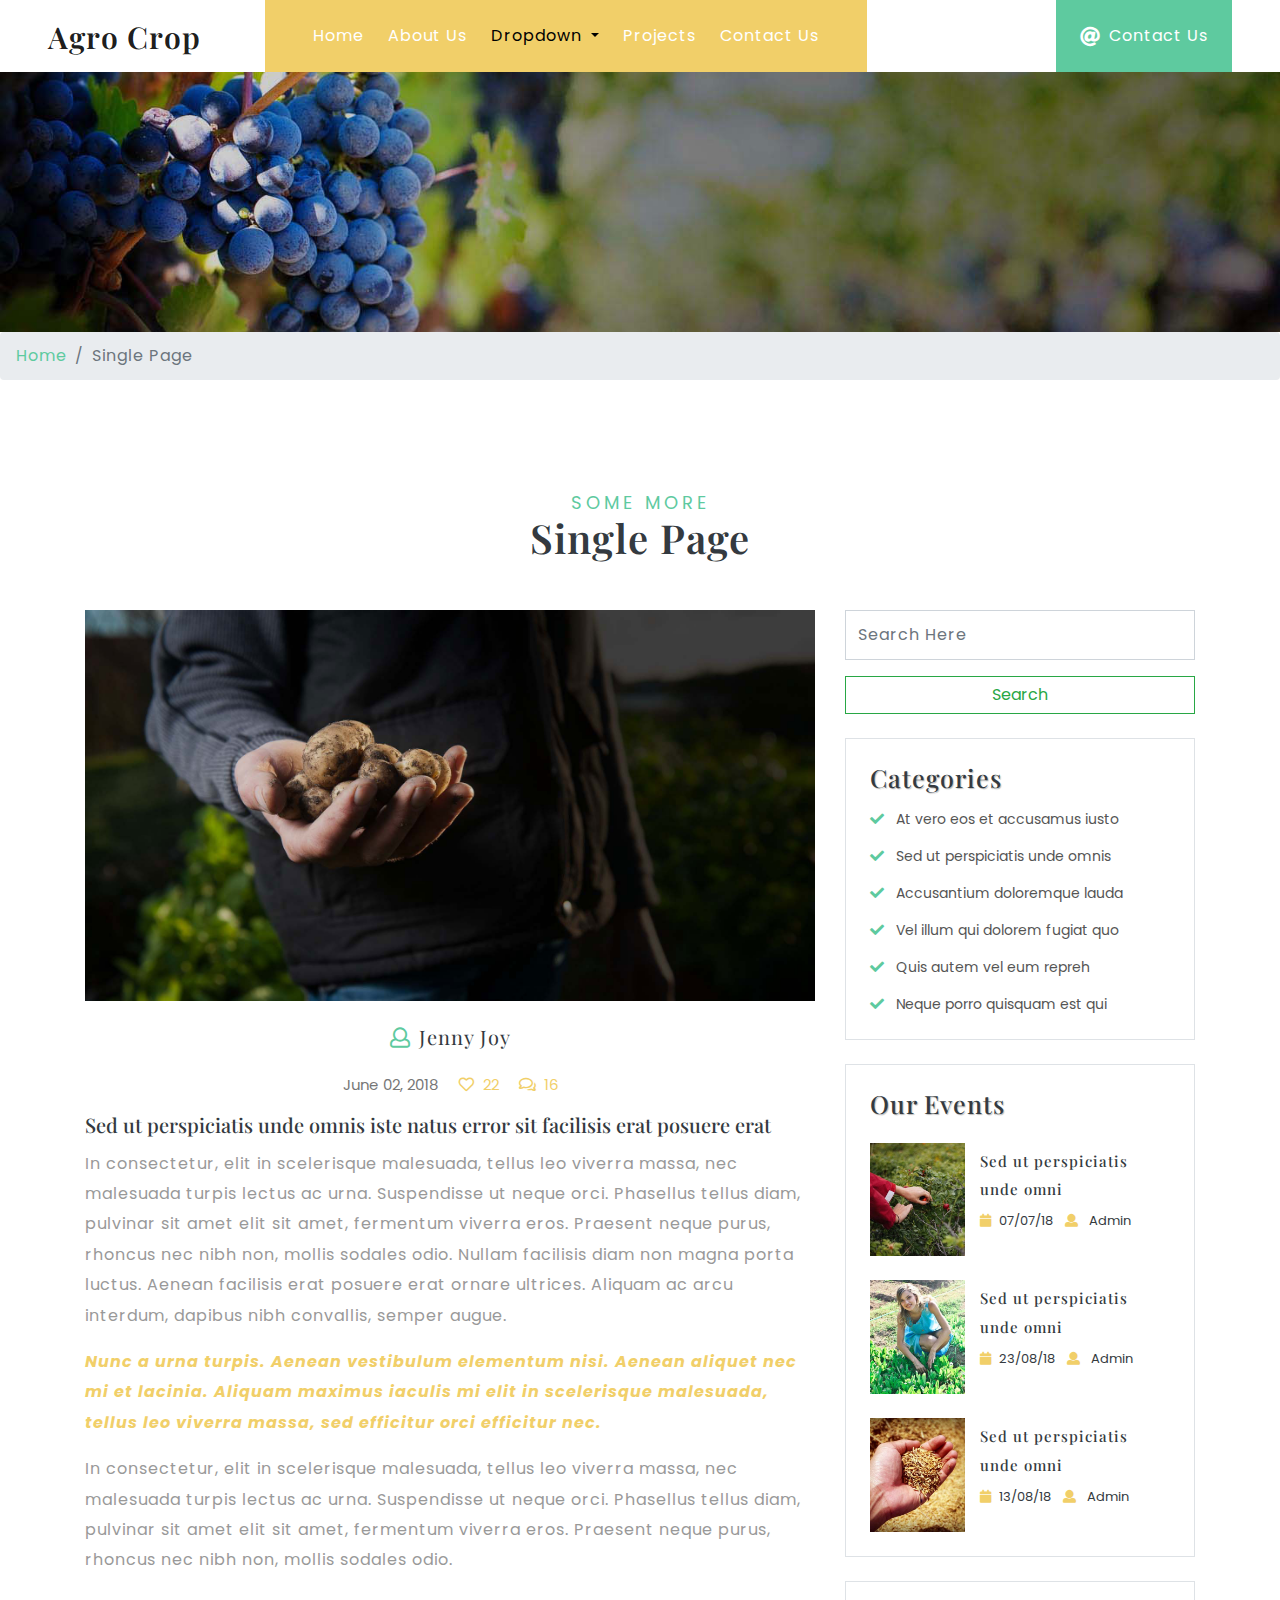
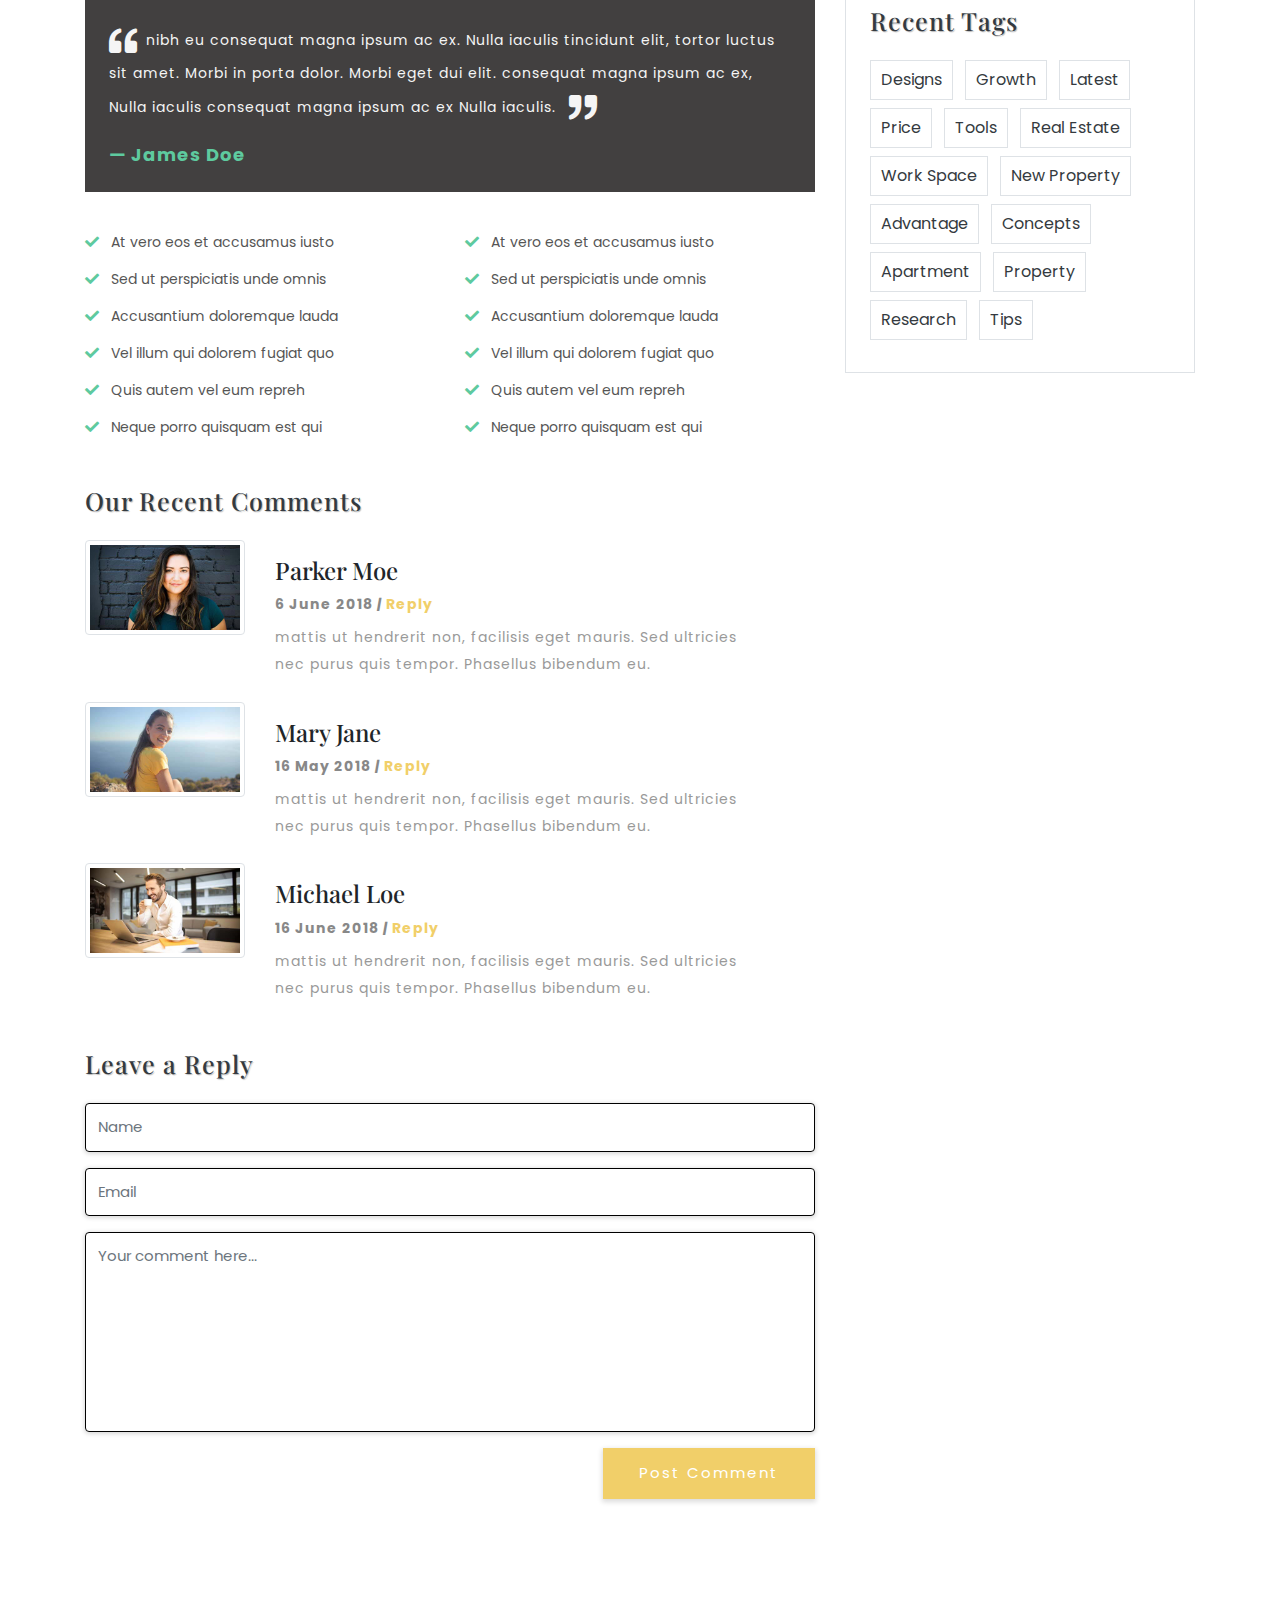
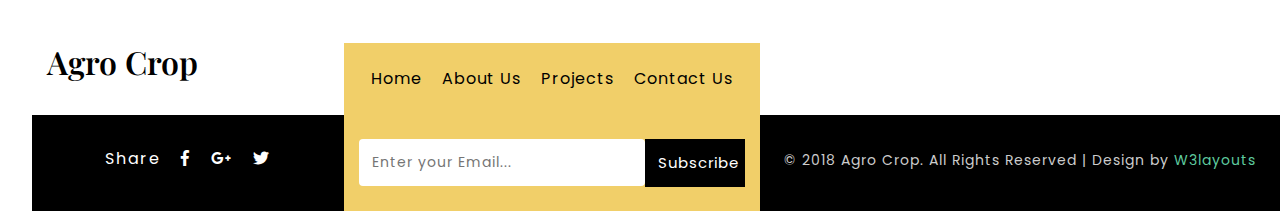
<file: agro/single.html>
<!--
Author: W3layouts
Author URL: http://w3layouts.com
License: Creative Commons Attribution 3.0 Unported
License URL: http://creativecommons.org/licenses/by/3.0/
-->

<!DOCTYPE html>
<html lang="zxx">

<head>
	<title>Agro Crop Agriculture Category Bootstrap Responsive Web Template | Single Page :: W3layouts</title>
	<!-- Meta tag Keywords -->
	<meta name="viewport" content="width=device-width, initial-scale=1">
	<meta charset="UTF-8" />
	<meta name="keywords" content="Agro Crop Responsive web template, Bootstrap Web Templates, Flat Web Templates, Android Compatible web template, Smartphone Compatible web template, free webdesigns for Nokia, Samsung, LG, SonyEricsson, Motorola web design"
	/>
	<script>
		addEventListener("load", function () {
			setTimeout(hideURLbar, 0);
		}, false);

		function hideURLbar() {
			window.scrollTo(0, 1);
		}
	</script>
	<!-- //Meta tag Keywords -->

	<!-- Custom-Files -->
	<link rel="stylesheet" href="css/bootstrap.css">
	<!-- Bootstrap-Core-CSS -->
	<link rel="stylesheet" href="css/style.css" type="text/css" media="all" />
	<!-- Style-CSS -->
	<link rel="stylesheet" href="css/fontawesome-all.css">
	<!-- Font-Awesome-Icons-CSS -->
	<!-- //Custom-Files -->

	<!-- Web-Fonts -->
	<link href="//fonts.googleapis.com/css?family=Playfair+Display:400,400i,700,700i,900,900i&amp;subset=cyrillic,latin-ext,vietnamese"
	    rel="stylesheet">
	<link href="//fonts.googleapis.com/css?family=Poppins:100,100i,200,200i,300,300i,400,400i,500,500i,600,600i,700,700i,800,800i,900,900i&amp;subset=devanagari,latin-ext"
	    rel="stylesheet">
	<!-- //Web-Fonts -->

</head>

<body>
	<!-- header -->
	<header>
		<!-- navigation -->
		<nav class="navbar navbar-expand-lg navbar-light px-sm-5 px-3 py-0">
			<h1>
			<a class="navbar-brand py-2" href="index.html">Agro Crop</a>
		</h1>
			<button class="navbar-toggler" type="button" data-toggle="collapse" data-target="#navbarSupportedContent" aria-controls="navbarSupportedContent"
			    aria-expanded="false" aria-label="Toggle navigation">
				<span class="navbar-toggler-icon"></span>
			</button>

			<div class="collapse navbar-collapse" id="navbarSupportedContent">
				<ul class="navbar-nav mr-auto ml-xl-5 ml-lg-3 px-xl-5 px-lg-4 py-4 text-center">
					<li class="nav-item">
						<a class="nav-link" href="index.html">Home
							<span class="sr-only">(current)</span>
						</a>
					</li>
					<li class="nav-item mx-lg-4 my-lg-0 my-3">
						<a class="nav-link" href="about.html">About Us</a>
					</li>
					<li class="nav-item dropdown">
						<a class="nav-link dropdown-toggle active" href="#" id="navbarDropdown" role="button" data-toggle="dropdown" aria-haspopup="true"
						    aria-expanded="false">
							Dropdown
						</a>
						<div class="dropdown-menu" aria-labelledby="navbarDropdown">
							<a class="dropdown-item" href="index.html">Our News</a>
							<a class="dropdown-item scroll" href="index.html">Testimonials</a>
							<a class="dropdown-item scroll" href="index.html">Our Works</a>
							<a class="dropdown-item active" href="single.html">Some More</a>
							<div class="dropdown-divider"></div>
							<a class="dropdown-item" href="404.html">404 Error Page</a>
						</div>
					</li>
					<li class="nav-item mx-lg-4 my-lg-0 my-3">
						<a class="nav-link" href="projects.html">Projects</a>
					</li>
					<li class="nav-item">
						<a class="nav-link" href="contact.html">Contact Us</a>
					</li>
				</ul>
				<div class="header-contact-w3ls text-center mt-lg-0 mt-4">
					<a href="contact.html" class="py-sm-4 py-3 px-4">
						<i class="fas fa-at mr-2"></i>Contact Us</a>
				</div>
			</div>
		</nav>
		<!-- //navigation -->
	</header>
	<!-- //header -->

	<!-- banner 2 -->
	<div class="banner2-w3ls">

	</div>
	<!-- //banner 2 -->
	<!-- page details -->
	<div class="breadcrumb-agile">
		<nav aria-label="breadcrumb">
			<ol class="breadcrumb">
				<li class="breadcrumb-item">
					<a href="index.html">Home</a>
				</li>
				<li class="breadcrumb-item active" aria-current="page">Single Page</li>
			</ol>
		</nav>
	</div>
	<!-- //page details -->

	<!-- single -->
	<div class="single-w3l py-5">
		<div class="container py-xl-5 py-lg-3">
			<h3 class="tittle mb-xl-5 mb-4 text-dark text-center">
				<span class="text-uppercase">some more</span>Single Page</h3>
			<div class="row inner_sec_info">
				<!-- left side -->
				<div class="col-xl-8 single-left">
					<div class="single-left1">
						<img src="images/3.jpg" alt=" " class="img-fluid" />
						<h6 class="blog-first text-dark text-center my-4">
							<i class="far fa-user mr-2"></i>Jenny Joy
						</h6>
						<ul class="blog_list my-3 text-center">
							<li>June 02, 2018</li>
							<li class="mx-3">
								<a href="#">
									<i class="far fa-heart mr-1"></i>
									22</a>
							</li>
							<li>
								<a href="#">
									<i class="far fa-comments mr-1"></i>
									16</a>
							</li>
						</ul>
						<h5 class="card-title">
							<a href="single.html" class="text-dark">Sed ut perspiciatis unde omnis iste natus error sit facilisis erat posuere erat</a>
						</h5>
						<p>In consectetur, elit in scelerisque malesuada, tellus leo viverra massa, nec malesuada turpis lectus ac urna. Suspendisse
							ut neque orci. Phasellus tellus diam, pulvinar sit amet elit sit amet, fermentum viverra eros. Praesent neque purus,
							rhoncus nec nibh non, mollis sodales odio. Nullam facilisis diam non magna porta luctus. Aenean facilisis erat posuere
							erat ornare ultrices. Aliquam ac arcu interdum, dapibus nibh convallis, semper augue.
							<i class="my-3 font-weight-bold">Nunc a urna turpis. Aenean vestibulum elementum nisi. Aenean aliquet nec mi et lacinia. Aliquam maximus iaculis mi
								elit in scelerisque malesuada, tellus leo viverra massa, sed efficitur orci efficitur nec.</i> In consectetur, elit
							in scelerisque malesuada, tellus leo viverra massa, nec malesuada turpis lectus ac urna. Suspendisse ut neque orci.
							Phasellus tellus diam, pulvinar sit amet elit sit amet, fermentum viverra eros. Praesent neque purus, rhoncus nec
							nibh non, mollis sodales odio.</p>
					</div>
					<div class="admin p-4 my-4">
						<p>
							<i class="fas fa-quote-left mr-2"></i>nibh eu consequat magna ipsum ac ex. Nulla iaculis tincidunt elit, tortor luctus sit amet. Morbi in porta dolor.
							Morbi eget dui elit. consequat magna ipsum ac ex, Nulla iaculis consequat magna ipsum ac ex Nulla iaculis.
							<i class="fas fa-quote-right ml-2"></i>
						</p>
						<a href="#" class="mt-3 font-weight-bold text-right blockquote-footer">James Doe</a>
					</div>
					<div class="row single-left2">
						<div class="col-md-6 single-left2-left">
							<ul>
								<li class="mt-3">
									<i class="fas fa-check mr-2"></i>
									<a href="single.html">At vero eos et accusamus iusto</a>
								</li>
								<li class="mt-3">
									<i class="fas fa-check mr-2"></i>
									<a href="single.html">Sed ut perspiciatis unde omnis</a>
								</li>
								<li class="mt-3">
									<i class="fas fa-check mr-2"></i>
									<a href="single.html">Accusantium doloremque lauda</a>
								</li>
								<li class="mt-3">
									<i class="fas fa-check mr-2"></i>
									<a href="single.html">Vel illum qui dolorem fugiat quo</a>
								</li>
								<li class="mt-3">
									<i class="fas fa-check mr-2"></i>
									<a href="single.html">Quis autem vel eum repreh</a>
								</li>
								<li class="mt-3">
									<i class="fas fa-check mr-2"></i>
									<a href="single.html">Neque porro quisquam est qui</a>
								</li>
							</ul>
						</div>
						<div class="col-md-6 single-left2-left">
							<ul>
								<li class="mt-3">
									<i class="fas fa-check mr-2"></i>
									<a href="single.html">At vero eos et accusamus iusto</a>
								</li>
								<li class="mt-3">
									<i class="fas fa-check mr-2"></i>
									<a href="single.html">Sed ut perspiciatis unde omnis</a>
								</li>
								<li class="mt-3">
									<i class="fas fa-check mr-2"></i>
									<a href="single.html">Accusantium doloremque lauda</a>
								</li>
								<li class="mt-3">
									<i class="fas fa-check mr-2"></i>
									<a href="single.html">Vel illum qui dolorem fugiat quo</a>
								</li>
								<li class="mt-3">
									<i class="fas fa-check mr-2"></i>
									<a href="single.html">Quis autem vel eum repreh</a>
								</li>
								<li class="mt-3">
									<i class="fas fa-check mr-2"></i>
									<a href="single.html">Neque porro quisquam est qui</a>
								</li>
							</ul>
						</div>
					</div>
					<div class="comments my-5">
						<h3 class="blog-title text-dark">Our Recent Comments</h3>
						<div class="comments-grids mt-4">
							<div class="row comments-grid">
								<div class="col-sm-3 comments-grid-left mb-sm-0 mb-4">
									<img src="images/te1.jpg" alt=" " class="img-thumbnail" />
								</div>
								<div class="col-sm-8 comments-grid-right mt-xl-3">
									<h4>Parker Moe</h4>
									<ul class="my-2">
										<li class="font-weight-bold">6 June 2018
											<i>|</i>
										</li>
										<li>
											<a href="#" class="font-weight-bold">Reply</a>
										</li>
									</ul>
									<p>mattis ut hendrerit non, facilisis eget mauris. Sed ultricies nec purus quis tempor. Phasellus bibendum eu.</p>
								</div>
							</div>
							<div class="row comments-grid my-4">
								<div class="col-sm-3 comments-grid-left mb-sm-0 mb-4">
									<img src="images/te2.jpg" alt=" " class="img-thumbnail" />
								</div>
								<div class="col-sm-8 comments-grid-right mt-xl-3">
									<h4>Mary Jane</h4>
									<ul class="my-2">
										<li class="font-weight-bold">16 May 2018
											<i>|</i>
										</li>
										<li>
											<a href="#" class="font-weight-bold">Reply</a>
										</li>
									</ul>
									<p>mattis ut hendrerit non, facilisis eget mauris. Sed ultricies nec purus quis tempor. Phasellus bibendum eu.</p>
								</div>
							</div>
							<div class="row comments-grid">
								<div class="col-sm-3 comments-grid-left mb-sm-0 mb-4">
									<img src="images/te3.jpg" alt=" " class="img-thumbnail" />
								</div>
								<div class="col-sm-8 comments-grid-right mt-xl-3">
									<h4>Michael Loe</h4>
									<ul class="my-2">
										<li class="font-weight-bold">16 June 2018
											<i>|</i>
										</li>
										<li>
											<a href="#" class="font-weight-bold">Reply</a>
										</li>
									</ul>
									<p>mattis ut hendrerit non, facilisis eget mauris. Sed ultricies nec purus quis tempor. Phasellus bibendum eu.</p>
								</div>
							</div>
						</div>
					</div>
					<div class="leave-coment-form">
						<h3 class="blog-title text-dark mb-4">Leave a Reply</h3>
						<form action="#" method="post">
							<div class="form-group">
								<input type="text" name="Name" class="form-control" placeholder="Name" required="">
							</div>
							<div class="form-group">
								<input type="email" name="Email" class="form-control" placeholder="Email" required="">
							</div>
							<div class="form-group">
								<textarea name="Message" class="form-control" placeholder="Your comment here..." required=""></textarea>
							</div>
							<div class="mm_single_submit">
								<input type="submit" value="Post Comment">
							</div>
						</form>
					</div>
				</div>
				<!-- //left side -->
				<!-- right side -->
				<div class="col-xl-4 event-right mt-xl-0 mt-sm-5 mt-4">
					<div class="event-right1">
						<div class="search1">
							<form class="form-inline" action="#" method="post">
								<input class="form-control rounded-0 mr-sm-2" type="search" placeholder="Search Here" aria-label="Search" required>
								<button class="btn btn-outline-success rounded-0 mt-3" type="submit">Search</button>
							</form>
						</div>
						<div class="categories my-4 p-4 border">
							<h3 class="blog-title text-dark">Categories</h3>
							<ul>
								<li class="mt-3">
									<i class="fas fa-check mr-2"></i>
									<a href="single.html">At vero eos et accusamus iusto</a>
								</li>
								<li class="mt-3">
									<i class="fas fa-check mr-2"></i>
									<a href="single.html">Sed ut perspiciatis unde omnis</a>
								</li>
								<li class="mt-3">
									<i class="fas fa-check mr-2"></i>
									<a href="single.html">Accusantium doloremque lauda</a>
								</li>
								<li class="mt-3">
									<i class="fas fa-check mr-2"></i>
									<a href="single.html">Vel illum qui dolorem fugiat quo</a>
								</li>
								<li class="mt-3">
									<i class="fas fa-check mr-2"></i>
									<a href="single.html">Quis autem vel eum repreh</a>
								</li>
								<li class="mt-3">
									<i class="fas fa-check mr-2"></i>
									<a href="single.html">Neque porro quisquam est qui</a>
								</li>
							</ul>
						</div>
						<div class="posts p-4 border">
							<h3 class="blog-title text-dark">Our Events</h3>
							<div class="posts-grids">
								<div class="row posts-grid mt-4">
									<div class="col-lg-4 col-md-3 col-4 posts-grid-left pr-0">
										<a href="single.html">
											<img src="images/n1.jpg" alt=" " class="img-fluid" />
										</a>
									</div>
									<div class="col-lg-8 col-md-7 col-8 posts-grid-right mt-lg-0 mt-3">
										<h4>
											<a href="single.html" class="text-dark">Sed ut perspiciatis unde omni</a>
										</h4>
										<ul class="wthree_blog_events_list mt-2">
											<li class="mr-2 text-dark">
												<i class="fa fa-calendar mr-2" aria-hidden="true"></i>07/07/18</li>
											<li>
												<i class="fa fa-user" aria-hidden="true"></i>
												<a href="single.html" class="text-dark ml-2">Admin</a>
											</li>
										</ul>
									</div>
								</div>
								<div class="row posts-grid mt-4">
									<div class="col-lg-4 col-md-3 col-4 posts-grid-left pr-0">
										<a href="single.html">
											<img src="images/n6.jpg" alt=" " class="img-fluid" />
										</a>
									</div>
									<div class="col-lg-8 col-md-7 col-8 posts-grid-right mt-lg-0 mt-3">
										<h4>
											<a href="single.html" class="text-dark">Sed ut perspiciatis unde omni</a>
										</h4>
										<ul class="wthree_blog_events_list mt-2">
											<li class="mr-2 text-dark">
												<i class="fa fa-calendar mr-2" aria-hidden="true"></i>23/08/18</li>
											<li>
												<i class="fa fa-user" aria-hidden="true"></i>
												<a href="single.html" class="text-dark ml-2">Admin</a>
											</li>
										</ul>
									</div>
								</div>
								<div class="row posts-grid mt-4">
									<div class="col-lg-4 col-md-3 col-4 posts-grid-left pr-0">
										<a href="single.html">
											<img src="images/n3.jpg" alt=" " class="img-fluid" />
										</a>
									</div>
									<div class="col-lg-8 col-md-7 col-8 posts-grid-right mt-lg-0 mt-3">
										<h4>
											<a href="single.html" class="text-dark">Sed ut perspiciatis unde omni</a>
										</h4>
										<ul class="wthree_blog_events_list mt-2">
											<li class="mr-2 text-dark">
												<i class="fa fa-calendar mr-2" aria-hidden="true"></i>13/08/18</li>
											<li>
												<i class="fa fa-user" aria-hidden="true"></i>
												<a href="single.html" class="text-dark ml-2">Admin</a>
											</li>
										</ul>
									</div>
								</div>
							</div>
						</div>
						<div class="tags mt-4 p-4 border">
							<h3 class="blog-title text-dark">Recent Tags</h3>
							<ul class="mt-4">
								<li>
									<a href="single.html" class="text-dark border">Designs</a>
								</li>
								<li>
									<a href="single.html" class="text-dark border">Growth</a>
								</li>
								<li>
									<a href="single.html" class="text-dark border">Latest</a>
								</li>
								<li>
									<a href="single.html" class="text-dark border">Price</a>
								</li>
								<li>
									<a href="single.html" class="text-dark border">Tools</a>
								</li>
								<li>
									<a href="single.html" class="text-dark border">Real Estate</a>
								</li>
								<li>
									<a href="single.html" class="text-dark border">Work Space</a>
								</li>
								<li>
									<a href="single.html" class="text-dark border">New Property</a>
								</li>
								<li>
									<a href="single.html" class="text-dark border">Advantage</a>
								</li>
								<li>
									<a href="single.html" class="text-dark border">Concepts</a>
								</li>
								<li>
									<a href="single.html" class="text-dark border">Apartment</a>
								</li>
								<li>
									<a href="single.html" class="text-dark border">Property</a>
								</li>
								<li>
									<a href="single.html" class="text-dark border">Research</a>
								</li>
								<li>
									<a href="single.html" class="text-dark border">Tips</a>
								</li>
							</ul>
						</div>
					</div>
				</div>
				<!-- //right side -->
			</div>
		</div>
	</div>
	<!-- //single -->

	<!-- footer -->
	<footer>
		<div class="padding-w3ls-footer pt-sm-5">
			<div class="d-flex footer-ones">
				<!-- logo -->
				<div class="col-lg-3 col-sm-4 logo2 text-sm-left text-center mb-sm-0 mb-3">
					<h2>
						<a href="index.html">Agro Crop</a>
					</h2>
				</div>
				<!-- //logo -->
				<!-- navigation -->
				<div class="col-lg-4 col-sm-8 ftr-menu py-xl-4 py-3 text-center">
					<ul>
						<li>
							<a href="index.html">Home</a>
						</li>
						<li class="mx-xl-3 mx-lg-2 mx-3">
							<a href="about.html">About Us</a>
						</li>
						<li>
							<a href="projects.html">Projects</a>
						</li>
						<li class="ml-xl-3 ml-lg-2 ml-3">
							<a href="contact.html">Contact Us</a>
						</li>
					</ul>
				</div>
				<!-- //navigation -->
			</div>
			<!-- footer end -->
			<div class="d-flex footer-end">
				<!-- footer social icons -->
				<div class="col-lg-3 footer-social">
					<ul class="list-unstyled text-center">
						<li class="text-white mr-3">Share</li>
						<li>
							<a href="#" class="rounded-circle active">
								<i class="fab fa-facebook-f"></i>
							</a>
						</li>
						<li class="mx-3">
							<a href="#" class="rounded-circle">
								<i class="fab fa-google-plus-g"></i>
							</a>
						</li>
						<li>
							<a href="#" class="rounded-circle">
								<i class="fab fa-twitter"></i>
							</a>
						</li>
					</ul>
				</div>
				<!-- //footer social icons -->
				<!-- newsletter -->
				<div class="col-lg-4 subscribe wthree-sub py-4">
					<form action="#" method="post">
						<input type="email" name="email" placeholder="Enter your Email..." required="">
						<input type="submit" value="Subscribe">
					</form>
				</div>
				<!-- //newsletter -->
				<!-- copyright -->
				<div class="col-lg-5 copy-right text-center">
					<p> &copy; 2018 Agro Crop. All Rights Reserved | Design by
						<a href="http://w3layouts.com/"> W3layouts</a>
					</p>
				</div>
				<!-- //copyright -->
			</div>
			<!-- //footer end -->
		</div>
	</footer>
	<!-- //footer -->


	<!-- Js files -->
	<!-- JavaScript -->
	<script src="js/jquery-2.2.3.min.js"></script>
	<!-- Default-JavaScript-File -->

	<!-- smooth scrolling -->
	<script src="js/SmoothScroll.min.js"></script>
	<!-- move-top -->
	<script src="js/move-top.js"></script>
	<!-- easing -->
	<script src="js/easing.js"></script>
	<!--  necessary snippets for few javascript files -->
	<script src="js/Agro Crop.js"></script>

	<script src="js/bootstrap.js"></script>
	<!-- Necessary-JavaScript-File-For-Bootstrap -->

	<!-- //Js files -->

</body>

</html>
</file>
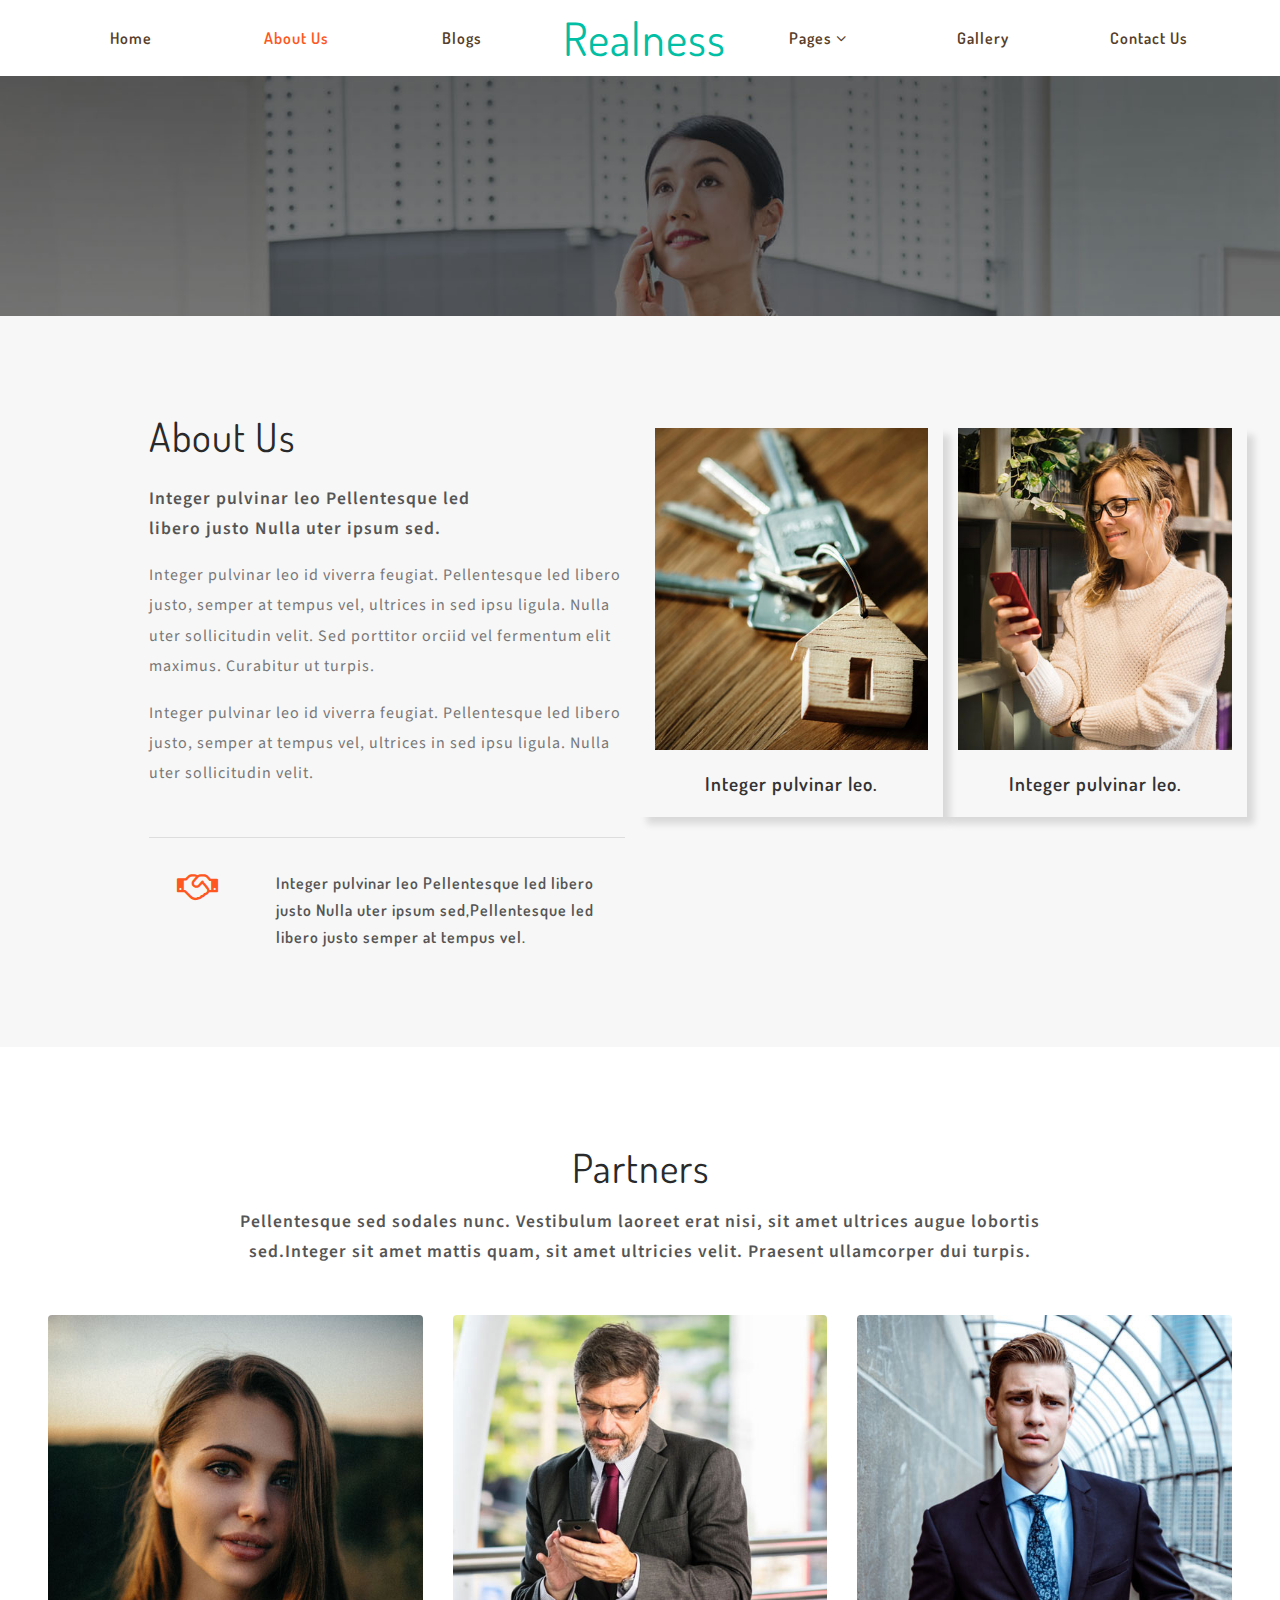
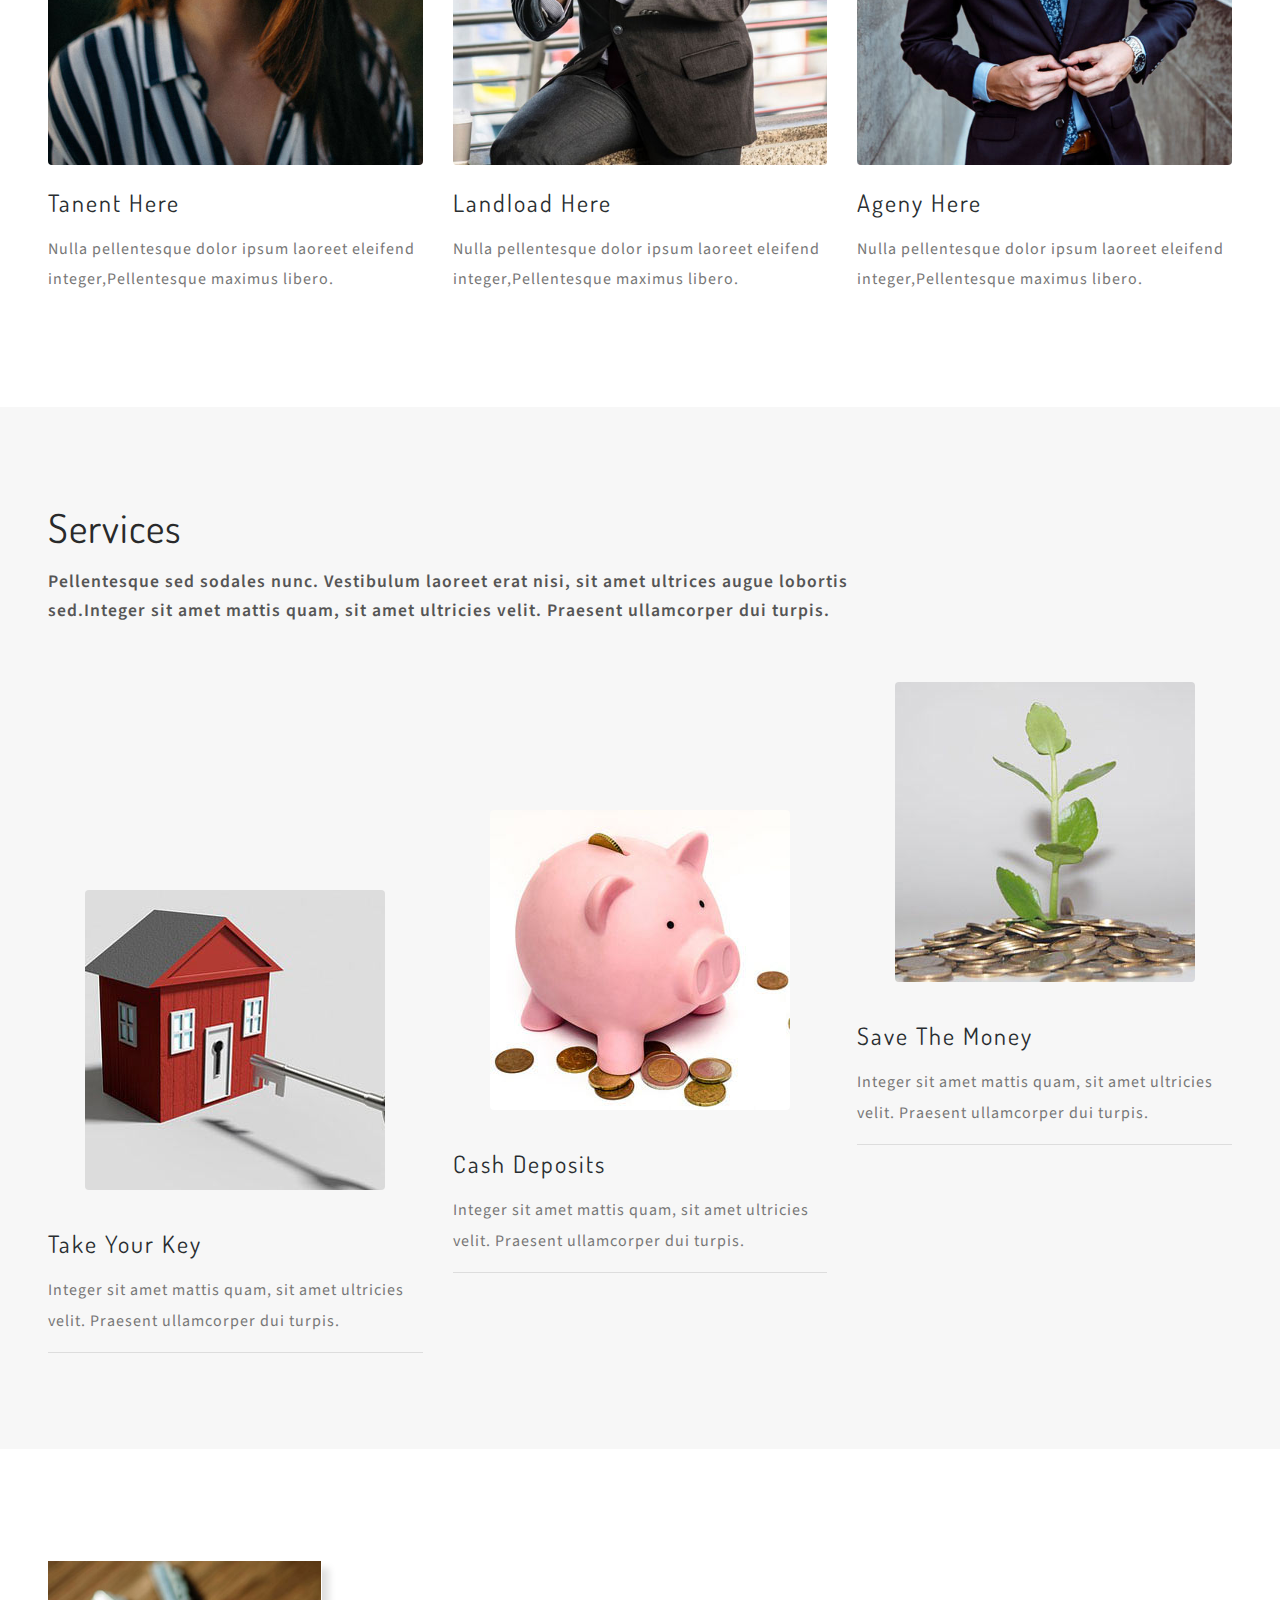
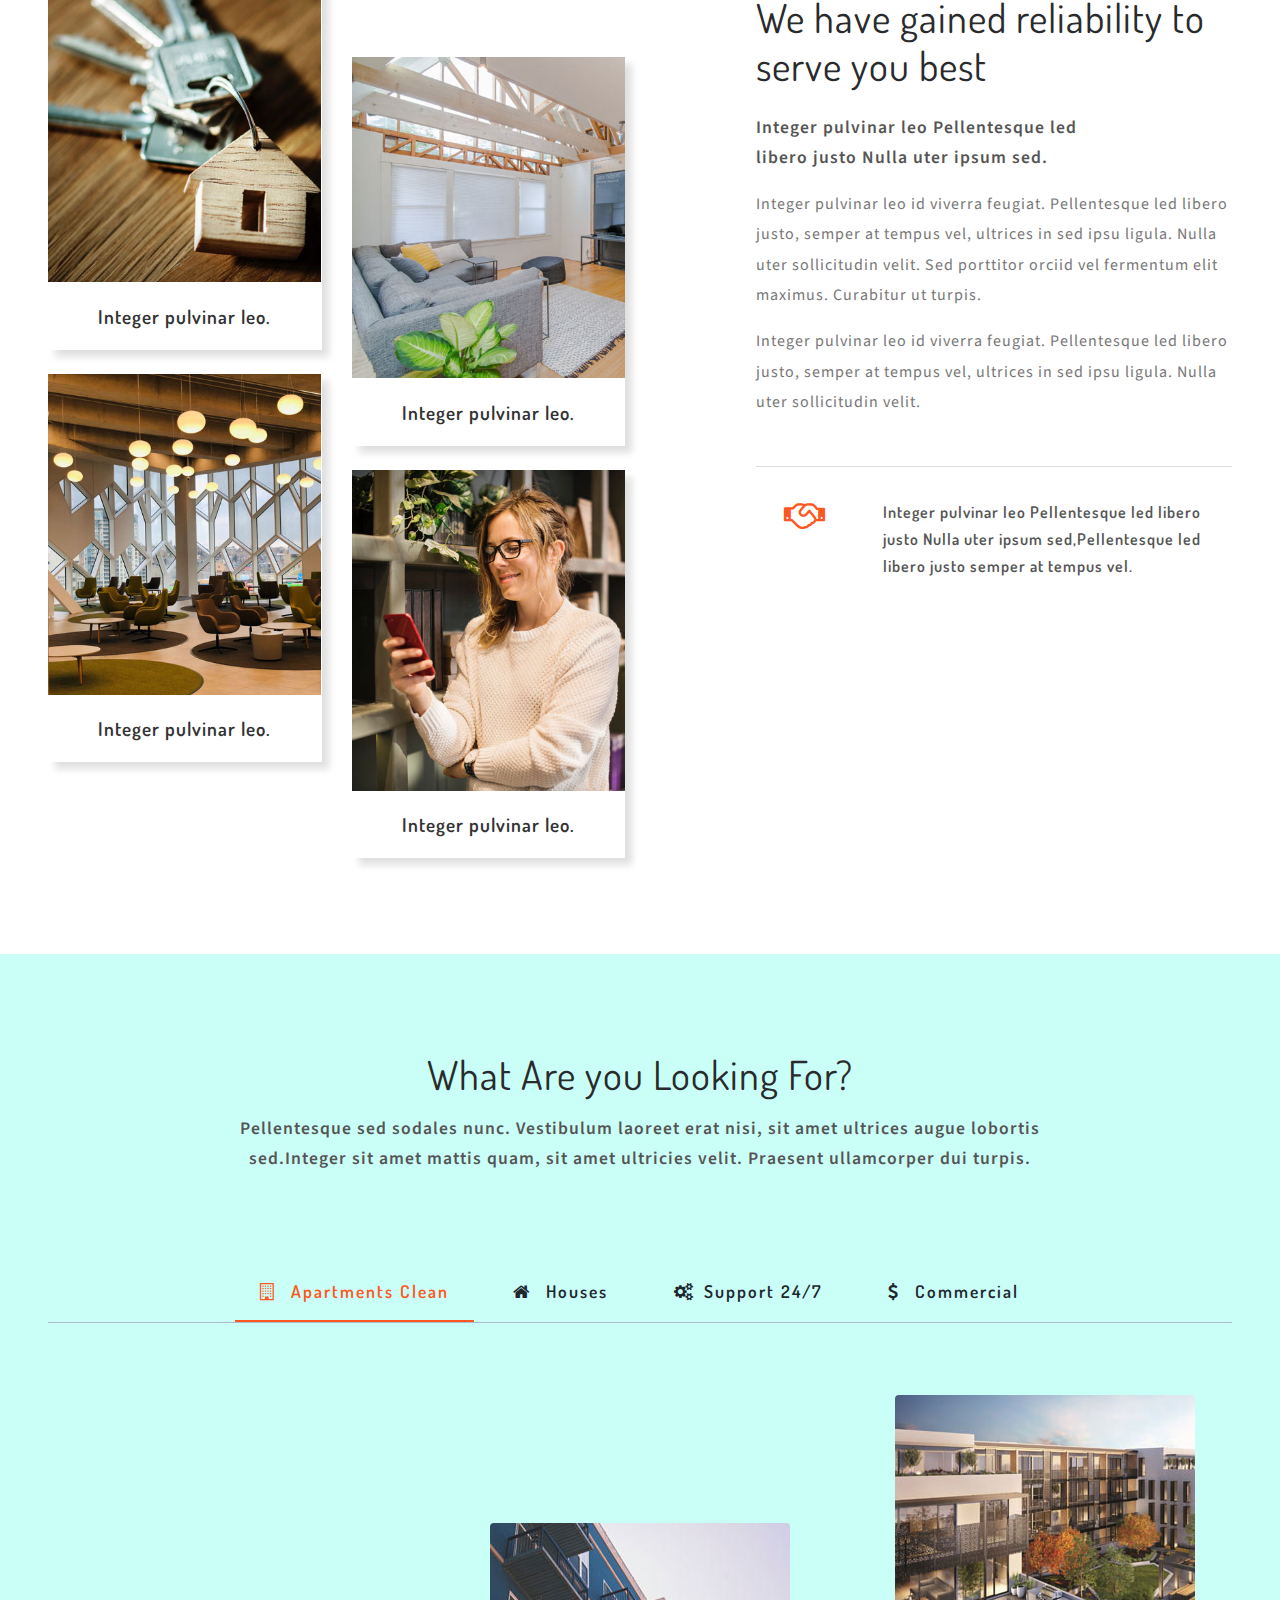
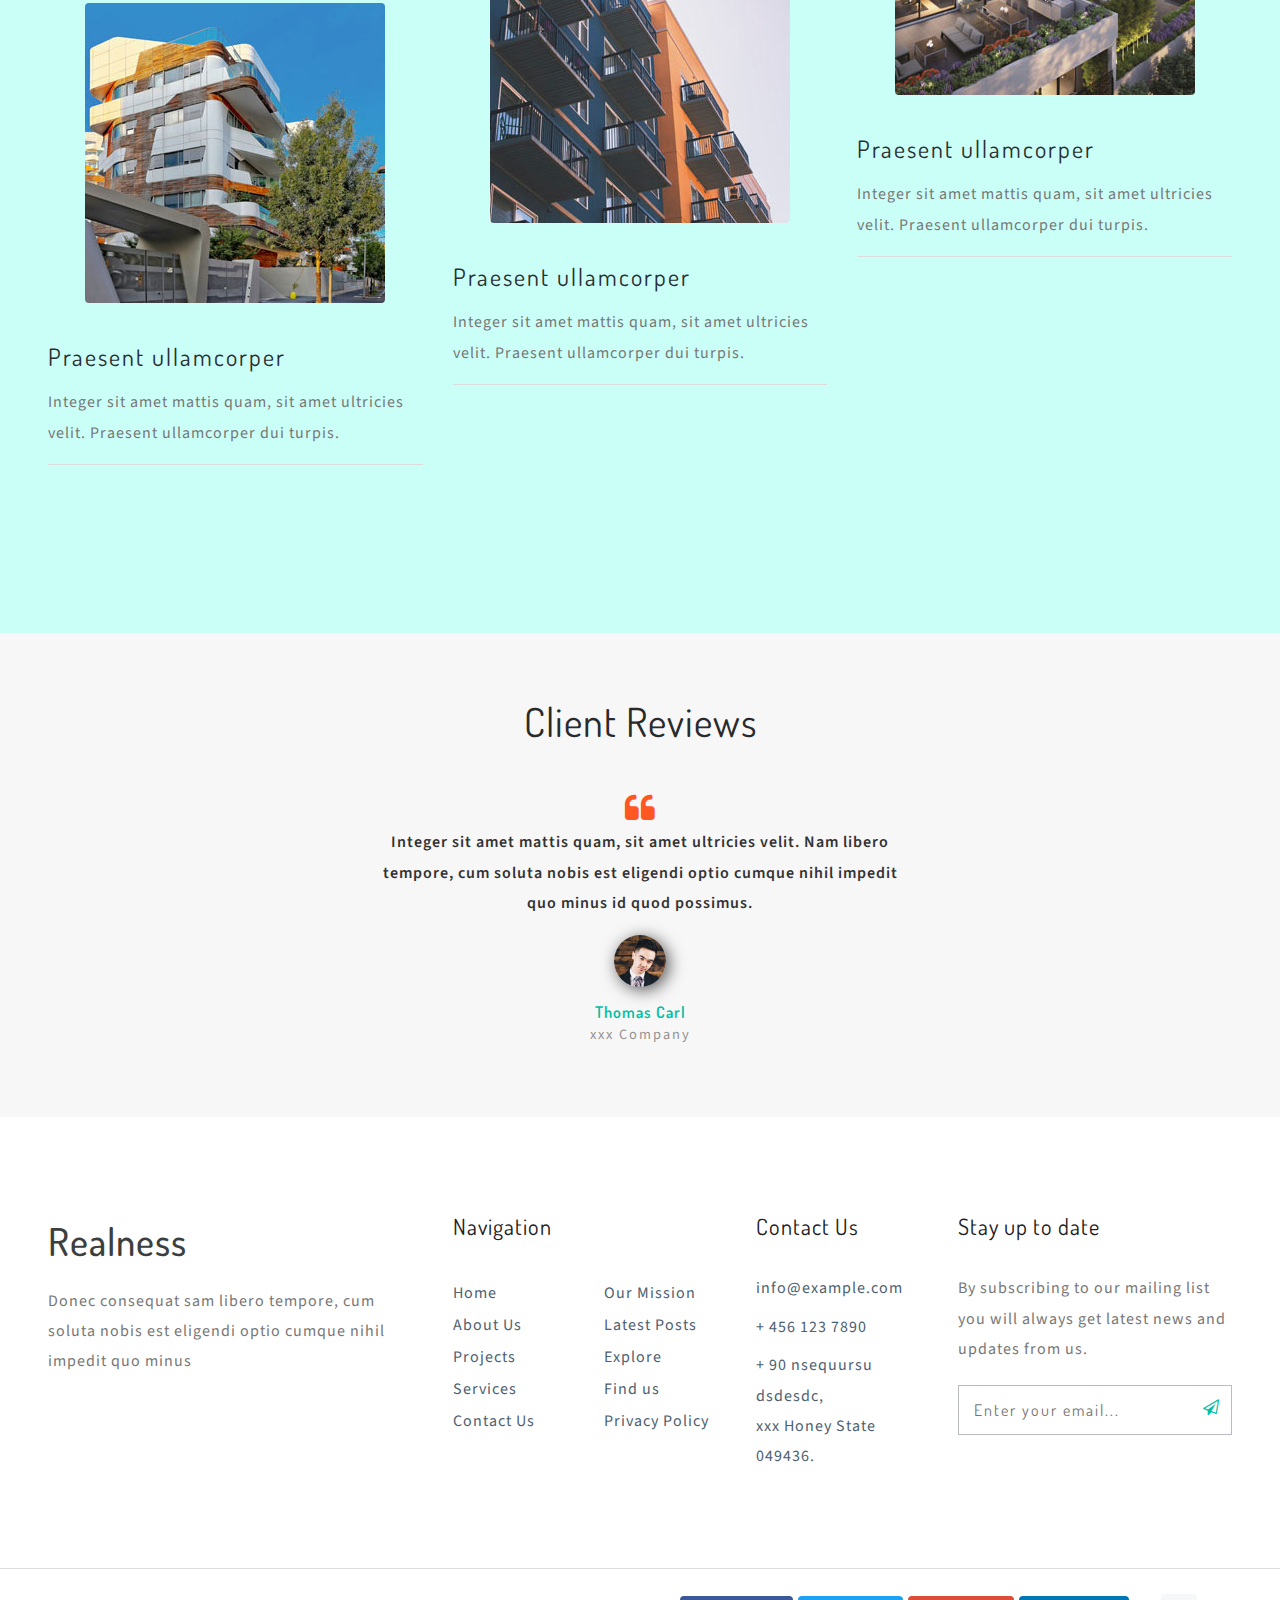
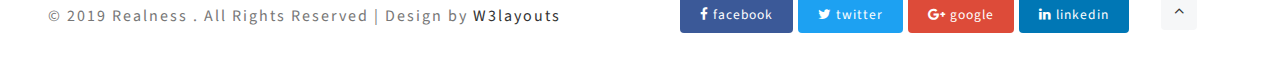
<file: realness/about.html>
<!--
Author: W3layouts
Author URL: http://w3layouts.com
License: Creative Commons Attribution 3.0 Unported
License URL: http://creativecommons.org/licenses/by/3.0/
-->

<!DOCTYPE html>
<html lang="zxx">

<head>
    <title>Realness Real Estate Category Bootstrap Responsive Template | About :: W3layouts</title>
    <!-- Meta tag Keywords -->
    <meta name="viewport" content="width=device-width, initial-scale=1">
    <meta charset="UTF-8" />
    <meta name="keywords" content="Realness Responsive web template, Bootstrap Web Templates, Flat Web Templates, Android Compatible web template, Smartphone Compatible web template, free webdesigns for Nokia, Samsung, LG, SonyEricsson, Motorola web design" />
    <script>
        addEventListener("load", function() {
            setTimeout(hideURLbar, 0);
        }, false);

        function hideURLbar() {
            window.scrollTo(0, 1);
        }

    </script>
    <!-- //Meta tag Keywords -->
    <!-- Custom-Files -->
    <link rel="stylesheet" href="css/bootstrap.css">
    <!-- Bootstrap-Core-CSS -->
    <link rel="stylesheet" href="css/style.css" type="text/css" media="all" />
    <!-- Style-CSS -->
    <!-- font-awesome-icons -->
    <link href="css/font-awesome.css" rel="stylesheet">
    <!-- //font-awesome-icons -->
    <!-- /Fonts -->
    <link href="//fonts.googleapis.com/css?family=Source+Sans+Pro:200,200i,300,300i,400,400i,600,600i,700" rel="stylesheet">
    <link href="//fonts.googleapis.com/css?family=Poppins:100,100i,200,200i,300,300i,400,400i,500,500i,600,600i,700" rel="stylesheet">
    <link href="//fonts.googleapis.com/css?family=Dosis:200,300,400,500,600,700" rel="stylesheet">
    <!-- //Fonts -->
</head>

<body>
    <!-- mian-content -->
    <div class="main-w3layouts-header-sec">
        <!-- header -->
        <header class="header-w3ls">
            <div class="container-fluid inner-sec-w3ls">
                <div class="header d-lg-flex justify-content-between align-items-center">
                    <!-- logo -->
                    <h1 class="logo text-center">
                        <a href="index.html">Realness
                        </a>
                    </h1>
                    <!-- //logo -->
                    <!-- nav -->
                    <div class="nav_w3ls">
                        <nav>
                            <label for="drop" class="toggle toogle-2">Menu</label>
                            <input type="checkbox" id="drop" />
                            <ul class="menu">
                                <li><a href="index.html">Home</a></li>
                                <li class="active"><a href="about.html">About Us</a></li>

                                <li><a href="blog.html">Blogs</a></li>
                                <li>
                                    <!-- First Tier Drop Down -->
                                    <label for="drop-2" class="toggle toggle-drop">Pages <span class="fa fa-angle-down" aria-hidden="true"></span>
                                    </label>
                                    <a href="#">Pages <span class="fa fa-angle-down" aria-hidden="true"></span></a>
                                    <input type="checkbox" id="drop-2" />
                                    <ul class="list-unstyled">
                                        <li><a href="#why" class="drop-text">Why Choose Us</a></li>
                                        <li class="my-2"><a href="#part" class="drop-text">Our Partners</a></li>
                                        <li><a href="#test" class="drop-text">Testimonials</a></li>
                                    </ul>
                                </li>

                                <li><a href="gallery.html">Gallery</a></li>
                                <li><a href="contact.html">Contact Us</a></li>
                            </ul>
                        </nav>
                    </div>
                    <!-- //nav -->
                </div>
            </div>
        </header>
    </div>
    <!-- //header -->
    <div class="main-content inner" id="home">

    </div>

    <!--// mian-content -->
    <!-- /grids-content2 -->
    <section class="services py-5">
        <div class="container-fluid py-lg-5 inner-sec-w3ls">
            <div class="row">

                <div class="col-lg-5 serv-right offset-lg-1">
                    <h3 class="title-w3pvt mb-4">About Us</h3>
                    <p class="sub-para two  mb-3">Integer pulvinar leo Pellentesque led libero justo Nulla uter ipsum sed.</p>
                    <p class="my-3">Integer pulvinar leo id viverra feugiat. Pellentesque led libero justo, semper at tempus vel, ultrices in sed ipsu ligula. Nulla uter sollicitudin velit. Sed porttitor orciid vel fermentum elit maximus. Curabitur ut turpis.</p>
                    <p class="mb-5">Integer pulvinar leo id viverra feugiat. Pellentesque led libero justo, semper at tempus vel, ultrices in sed ipsu ligula. Nulla uter sollicitudin velit.</p>
                    <div class="line mt-3">
                        <div class="row mid-sec-inf">
                            <div class="col-md-3 text-lg-center">
                                <span class="fa fa-handshake-o"></span>
                            </div>
                            <div class="col-md-9 text-left">
                                <h6>Integer pulvinar leo Pellentesque led libero justo Nulla uter ipsum sed,Pellentesque led libero justo semper at tempus vel.</h6>

                            </div>
                        </div>
                    </div>

                </div>
                <div class="col-lg-6 grid1-margin">
                    <div class="row">
                        <div class="col-md-6 ab-inn serv-grids">
                            <img src="images/s4.jpg" alt="image" class="img-fluid">
                            <h4>Integer pulvinar leo.</h4>
                        </div>
                        <div class="col-md-6 ab-inn serv-grids">
                            <img src="images/s7.jpg" alt="image" class="img-fluid">
                            <h4>Integer pulvinar leo.</h4>
                        </div>
                    </div>
                </div>

            </div>
        </div>
    </section>
    <!-- //grids-content2 -->
    <!-- /grids-content -->
    <section class="banner-w3ls-bottom py-5" id="part">
        <div class="container-fluid py-lg-5 inner-sec-w3ls">
            <div class="header-w3layouts text-center mb-5">
                <h3 class="title-w3pvt mb-3"> Partners</h3>
                <p class="sub-para">Pellentesque sed sodales nunc. Vestibulum laoreet erat nisi, sit amet ultrices augue lobortis sed.Integer sit amet mattis quam, sit amet ultricies velit. Praesent ullamcorper dui turpis. </p>
            </div>
            <div class="row part-grids">
                <div class="col-lg-4 partgrid1">
                    <img src="images/t1.jpg" alt="part image" class="img-fluid">
                    <h4 class="mt-4">Tanent Here</h4>
                    <p class="mt-3">Nulla pellentesque dolor ipsum laoreet eleifend integer,Pellentesque maximus libero. </p>
                </div>
                <div class="col-lg-4 mt-lg-0 mt-5 partgrid2">
                    <img src="images/t2.jpg" alt="part image" class="img-fluid">
                    <h4 class=" mt-4">Landload Here</h4>
                    <p class="mt-3">Nulla pellentesque dolor ipsum laoreet eleifend integer,Pellentesque maximus libero. </p>
                </div>
                <div class="col-lg-4 partgrid3 mt-lg-0 mt-4">
                    <img src="images/t3.jpg" alt="part image" class="img-fluid">
                    <h4 class=" mt-4">Ageny Here</h4>
                    <p class="mt-3">Nulla pellentesque dolor ipsum laoreet eleifend integer,Pellentesque maximus libero. </p>
                </div>

            </div>
        </div>
    </section>
    <!-- //grids-content -->
    <!-- /grids-content1 -->
    <section class="services py-5" id="services">
        <div class="container-fluid py-lg-5 inner-sec-w3ls">
            <div class="header-w3layouts text-left mb-5">
                <h3 class="title-w3pvt mb-3"> Services</h3>
                <p class="sub-para two text-left">Pellentesque sed sodales nunc. Vestibulum laoreet erat nisi, sit amet ultrices augue lobortis sed.Integer sit amet mattis quam, sit amet ultricies velit. Praesent ullamcorper dui turpis. </p>
            </div>
            <div class="row part-grids text-center">

                <div class="col-lg-4 partgrid2">
                    <div class="ser-1">
                        <img src="images/s1.jpg" alt="part image" class="img-fluid">
                        <h4 class="mt-4 text-lg-left">Take Your Key </h4>
                        <p class="mt-3 text-lg-left">Integer sit amet mattis quam, sit amet ultricies velit. Praesent ullamcorper dui turpis. </p>
                    </div>
                </div>
                <div class="col-lg-4 partgrid1">
                    <div class="ser-2">
                        <img src="images/s2.jpg" alt="part image" class="img-fluid">
                        <h4 class="mt-4 text-lg-left">Cash Deposits</h4>
                        <p class="mt-3 text-lg-left">Integer sit amet mattis quam, sit amet ultricies velit. Praesent ullamcorper dui turpis. </p>
                    </div>
                </div>
                <div class="col-lg-4 partgrid3 mt-lg-0 mt-4">
                    <div class="ser-3">
                        <img src="images/s3.jpg" alt="part image" class="img-fluid">
                        <h4 class="mt-4 text-lg-left">Save The Money</h4>
                        <p class="mt-3 text-lg-left">Integer sit amet mattis quam, sit amet ultricies velit. Praesent ullamcorper dui turpis.</p>
                    </div>
                </div>
            </div>
        </div>
    </section>
    <!-- //grids-content1 -->
    <!-- /grids-content2 -->
    <section class="banner-w3ls-bottom py-5" id="why">
        <div class="container-fluid py-lg-5 inner-sec-w3ls">
            <div class="row">
                <div class="col-lg-3 grid1-margin">
                    <div class="serv-grids">
                        <img src="images/s4.jpg" alt="image" class="img-fluid">
                        <h4>Integer pulvinar leo.</h4>
                    </div>
                    <div class="serv-grids mt-4">
                        <img src="images/s6.jpg" alt="image" class="img-fluid">
                        <h4>Integer pulvinar leo.</h4>
                    </div>
                </div>
                <div class="col-lg-3 grid2-margin">
                    <div class="serv-grids">
                        <img src="images/s5.jpg" alt="image" class="img-fluid">
                        <h4>Integer pulvinar leo.</h4>
                    </div>
                    <div class="serv-grids mt-4">
                        <img src="images/s7.jpg" alt="image" class="img-fluid">
                        <h4>Integer pulvinar leo.</h4>
                    </div>
                </div>

                <div class="col-lg-5 offset-lg-1 serv-right mt-5">
                    <h3 class="title-w3pvt mb-4">We have gained reliability
                        to serve you best</h3>
                    <p class="sub-para two  mb-3">Integer pulvinar leo Pellentesque led libero justo Nulla uter ipsum sed.</p>
                    <p class="my-3">Integer pulvinar leo id viverra feugiat. Pellentesque led libero justo, semper at tempus vel, ultrices in sed ipsu ligula. Nulla uter sollicitudin velit. Sed porttitor orciid vel fermentum elit maximus. Curabitur ut turpis.</p>
                    <p class="mb-5">Integer pulvinar leo id viverra feugiat. Pellentesque led libero justo, semper at tempus vel, ultrices in sed ipsu ligula. Nulla uter sollicitudin velit.</p>
                    <div class="line mt-3">
                        <div class="row mid-sec-inf">
                            <div class="col-md-3 text-lg-center">
                                <span class="fa fa-handshake-o"></span>
                            </div>
                            <div class="col-md-9 text-left">
                                <h6>Integer pulvinar leo Pellentesque led libero justo Nulla uter ipsum sed,Pellentesque led libero justo semper at tempus vel.</h6>

                            </div>
                        </div>
                    </div>

                </div>
            </div>
        </div>
    </section>
    <!-- //grids-content2 -->
    <!-- /tabs -->
    <section class="tabs-blue py-5" id="tabs">
        <div class="container-fluid py-lg-5 inner-sec-w3ls">
            <div class="header-w3layouts text-center mb-5">
                <h3 class="title-w3pvt mb-3">What Are you Looking For?</h3>
                <p class="sub-para">Pellentesque sed sodales nunc. Vestibulum laoreet erat nisi, sit amet ultrices augue lobortis sed.Integer sit amet mattis quam, sit amet ultricies velit. Praesent ullamcorper dui turpis. </p>
            </div>
            <div class="tab-main mx-auto">

                <input id="tab1" type="radio" name="tabs" class="w3layouts-sm" checked>
                <label for="tab1"><span class="fa fa-building-o" aria-hidden="true"></span> Apartments Clean</label>

                <input id="tab2" type="radio" class="w3layouts-sm" name="tabs">
                <label for="tab2"><span class="fa fa-home" aria-hidden="true"></span> Houses</label>

                <input id="tab3" type="radio" class="w3layouts-sm" name="tabs">
                <label for="tab3"><span class="fa fa-cogs" aria-hidden="true"></span>Support 24/7</label>
                <input id="tab4" type="radio" class="w3layouts-sm" name="tabs">
                <label for="tab4"><span class="fa fa-usd" aria-hidden="true"></span> Commercial</label>
                <section id="content1" class="inner-w3layouts-wrap">

                    <div class="row part-grids text-center">

                        <div class="col-lg-4 partgrid2">
                            <div class="ser-1">
                                <img src="images/tab1.jpg" alt="part image" class="img-fluid">
                                <h4 class="mt-4 text-lg-left">Praesent ullamcorper </h4>
                                <p class="mt-3 text-lg-left">Integer sit amet mattis quam, sit amet ultricies velit. Praesent ullamcorper dui turpis. </p>
                            </div>
                        </div>
                        <div class="col-lg-4 partgrid1">
                            <div class="ser-2">
                                <img src="images/tab2.jpg" alt="part image" class="img-fluid">
                                <h4 class="mt-4 text-lg-left">Praesent ullamcorper</h4>
                                <p class="mt-3 text-lg-left">Integer sit amet mattis quam, sit amet ultricies velit. Praesent ullamcorper dui turpis. </p>
                            </div>
                        </div>
                        <div class="col-lg-4 partgrid3 mt-lg-0 mt-4">
                            <div class="ser-3">
                                <img src="images/tab3.jpg" alt="part image" class="img-fluid">
                                <h4 class="mt-4 text-lg-left">Praesent ullamcorper</h4>
                                <p class="mt-3 text-lg-left">Integer sit amet mattis quam, sit amet ultricies velit. Praesent ullamcorper dui turpis.</p>
                            </div>
                        </div>
                    </div>
                </section>
                <section id="content2" class="inner-w3layouts-wrap">
                    <div class="row part-grids text-center">

                        <div class="col-lg-4 partgrid2">
                            <div class="ser-1">
                                <img src="images/tab4.jpg" alt="part image" class="img-fluid">
                                <h4 class="mt-4 text-lg-left">Praesent ullamcorper </h4>
                                <p class="mt-3 text-lg-left">Integer sit amet mattis quam, sit amet ultricies velit. Praesent ullamcorper dui turpis. </p>
                            </div>
                        </div>
                        <div class="col-lg-4 partgrid1">
                            <div class="ser-2">
                                <img src="images/tab5.jpg" alt="part image" class="img-fluid">
                                <h4 class="mt-4 text-lg-left">Praesent ullamcorper</h4>
                                <p class="mt-3 text-lg-left">Integer sit amet mattis quam, sit amet ultricies velit. Praesent ullamcorper dui turpis. </p>
                            </div>
                        </div>
                        <div class="col-lg-4 partgrid3 mt-lg-0 mt-4">
                            <div class="ser-3">
                                <img src="images/tab6.jpg" alt="part image" class="img-fluid">
                                <h4 class="mt-4 text-lg-left">Praesent ullamcorper</h4>
                                <p class="mt-3 text-lg-left">Integer sit amet mattis quam, sit amet ultricies velit. Praesent ullamcorper dui turpis.</p>
                            </div>
                        </div>
                    </div>
                </section>
                <section id="content3" class="inner-w3layouts-wrap">
                    <div class="row part-grids text-center">

                        <div class="col-lg-4 partgrid2">
                            <div class="ser-1">
                                <img src="images/s1.jpg" alt="part image" class="img-fluid">
                                <h4 class="mt-4 text-lg-left">Take Your Key </h4>
                                <p class="mt-3 text-lg-left">Integer sit amet mattis quam, sit amet ultricies velit. Praesent ullamcorper dui turpis. </p>
                            </div>
                        </div>
                        <div class="col-lg-4 partgrid1">
                            <div class="ser-2">
                                <img src="images/s2.jpg" alt="part image" class="img-fluid">
                                <h4 class="mt-4 text-lg-left">Cash Deposits</h4>
                                <p class="mt-3 text-lg-left">Integer sit amet mattis quam, sit amet ultricies velit. Praesent ullamcorper dui turpis. </p>
                            </div>
                        </div>
                        <div class="col-lg-4 partgrid3 mt-lg-0 mt-4">
                            <div class="ser-3">
                                <img src="images/s3.jpg" alt="part image" class="img-fluid">
                                <h4 class="mt-4 text-lg-left">Save The Money</h4>
                                <p class="mt-3 text-lg-left">Integer sit amet mattis quam, sit amet ultricies velit. Praesent ullamcorper dui turpis.</p>
                            </div>
                        </div>
                    </div>
                </section>
                <section id="content4" class="inner-w3layouts-wrap">
                    <div class="row part-grids text-center">

                        <div class="col-lg-4 partgrid2">
                            <div class="ser-1">
                                <img src="images/s3.jpg" alt="part image" class="img-fluid">
                                <h4 class="mt-4 text-lg-left">Take Your Key </h4>
                                <p class="mt-3 text-lg-left">Integer sit amet mattis quam, sit amet ultricies velit. Praesent ullamcorper dui turpis. </p>
                            </div>
                        </div>
                        <div class="col-lg-4 partgrid1">
                            <div class="ser-2">
                                <img src="images/tab7.jpg" alt="part image" class="img-fluid">
                                <h4 class="mt-4 text-lg-left">Cash Deposits</h4>
                                <p class="mt-3 text-lg-left">Integer sit amet mattis quam, sit amet ultricies velit. Praesent ullamcorper dui turpis. </p>
                            </div>
                        </div>
                        <div class="col-lg-4 partgrid3 mt-lg-0 mt-4">
                            <div class="ser-3">
                                <img src="images/tab8.jpg" alt="part image" class="img-fluid">
                                <h4 class="mt-4 text-lg-left">Save The Money</h4>
                                <p class="mt-3 text-lg-left">Integer sit amet mattis quam, sit amet ultricies velit. Praesent ullamcorper dui turpis.</p>
                            </div>
                        </div>
                    </div>
                </section>

            </div>

        </div>
    </section>
    <!-- //tabs -->
    <!-- /grids-content1 -->
    <section class="services py-5" id="test">
        <div class="container py-lg-3 inner-sec-w3ls">
            <div class="header-w3layouts text-center mb-5">
                <h3 class="title-w3pvt mb-3"> Client Reviews </h3>

            </div>
            <div class="test-content">
                <div class="testimonials_grid">

                    <span class="fa fa-quote-left" aria-hidden="true"></span>
                    <p class="sub-test">Integer sit amet mattis quam, sit amet ultricies velit. Nam libero tempore, cum soluta nobis est eligendi optio cumque nihil impedit quo minus id quod possimus.
                    </p>
                    <div class="testi_grid">
                        <img src="images/c1.jpg" alt=" " class="img-fluid">
                        <h5>Thomas Carl</h5>
                        <label>xxx Company </label>
                    </div>
                </div>
            </div>
        </div>
    </section>
    <!-- //grids-content1 -->
    <!-- footer -->
    <footer class="footer-content py-5">
        <div class="container-fluid py-lg-5 inner-sec-w3ls">
            <div class="row">
                <div class="col-lg-4 footer-top mt-md-0 mt-sm-5 pr-lg-5">
                    <h2>
                        <a class="navbar-brand" href="index.html">
                            Realness
                        </a>
                    </h2>
                    <p class="my-3">Donec consequat sam libero tempore, cum soluta nobis est eligendi optio cumque nihil impedit quo minus</p>

                </div>
                <div class="col-lg-3 mt-md-0 mt-5">
                    <div class="footer-w3pvt">
                        <h3 class="mb-3 w3pvt_title">Navigation</h3>
                        <hr>
                        <div class="row">
                            <ul class="col-6 list-info-w3pvt links">

                                <li>
                                    <a href="index.html">
                                        Home
                                    </a>
                                </li>
                                <li>
                                    <a href="about.html">
                                        About Us
                                    </a>
                                </li>
                                <li>
                                    <a href="gallery.html">
                                        Projects
                                    </a>
                                </li>
                                <li>
                                    <a href="about.html">
                                        Services
                                    </a>
                                </li>
                                <li>
                                    <a href="contact.html">
                                        Contact Us
                                    </a>
                                </li>

                            </ul>
                            <ul class="col-6 list-info-w3pvt links">
                                <li>
                                    <a href="about.html">
                                        Our Mission
                                    </a>
                                </li>
                                <li>
                                    <a href="blog.html">
                                        Latest Posts
                                    </a>
                                </li>
                                <li>
                                    <a href="#">
                                        Explore
                                    </a>
                                </li>
                                <li>
                                    <a href="contact.html">
                                        Find us
                                    </a>
                                </li>
                                <li>
                                    <a href="index.html">
                                        Privacy Policy
                                    </a>
                                </li>
                            </ul>
                        </div>

                    </div>
                </div>

                <div class="col-lg-2 mt-lg-0 mt-5">
                    <div class="footer-w3pvt">
                        <h3 class="mb-3 w3pvt_title">Contact Us</h3>
                        <hr>
                        <div class="last-w3layouts-contact">
                            <p>
                                <a href="mailto:example@email.com">info@example.com</a>
                            </p>
                        </div>
                        <div class="last-w3layouts-contact my-2">
                            <p>+ 456 123 7890</p>
                        </div>
                        <div class="last-w3layouts-contact">
                            <p>+ 90 nsequursu dsdesdc,
                                <br>xxx Honey State 049436.</p>
                        </div>
                    </div>
                </div>
                <div class="col-lg-3 mt-lg-0 mt-5">
                    <div class="footer-w3pvt">
                        <h3 class="mb-3 w3pvt_title">Stay up to date</h3>
                        <hr>
                        <div class="footer-text">
                            <p>By subscribing to our mailing list you will always get latest news and updates from us.</p>
                            <form action="#" method="post">
                                <input type="email" name="Email" placeholder="Enter your email..." required="">
                                <button class="btn1 btn"><span class="fa fa-paper-plane-o" aria-hidden="true"></span></button>
                            </form>
                        </div>
                    </div>

                </div>
            </div>

        </div>
    </footer>
    <!-- //footer -->
    <div class="copy-right py-2">
        <div class="container-fluid inner-sec-w3ls">
            <div class="row">
                <div class="col-lg-6 copy-w3pvt">
                    <p class="copy-right-grids text-li text-left my-sm-4 my-4">© 2019 Realness . All Rights Reserved | Design by
                        <a href="http://w3layouts.com/"> W3layouts </a>
                    </p>
                </div>
                <div class="col-lg-5 w3layouts-footer text-right">
                    <ul class="social_section_1info">
                        <li class="mb-2 facebook"><a href="#"><span class="fa fa-facebook"></span> facebook</a></li>
                        <li class="mb-2 twitter"><a href="#"><span class="fa fa-twitter"></span> twitter</a></li>
                        <li class="google"><a href="#"><span class="fa fa-google-plus"></span> google</a></li>
                        <li class="linkedin"><a href="#"><span class="fa fa-linkedin"></span> linkedin</a></li>
                    </ul>
                </div>
                <div class="move-top col-1"><a href="#home" class="move-top"> <span class="fa fa-angle-up" aria-hidden="true"></span></a></div>
            </div>
            <!-- //footer bottom -->
        </div>
    </div>

</body>

</html>
</file>
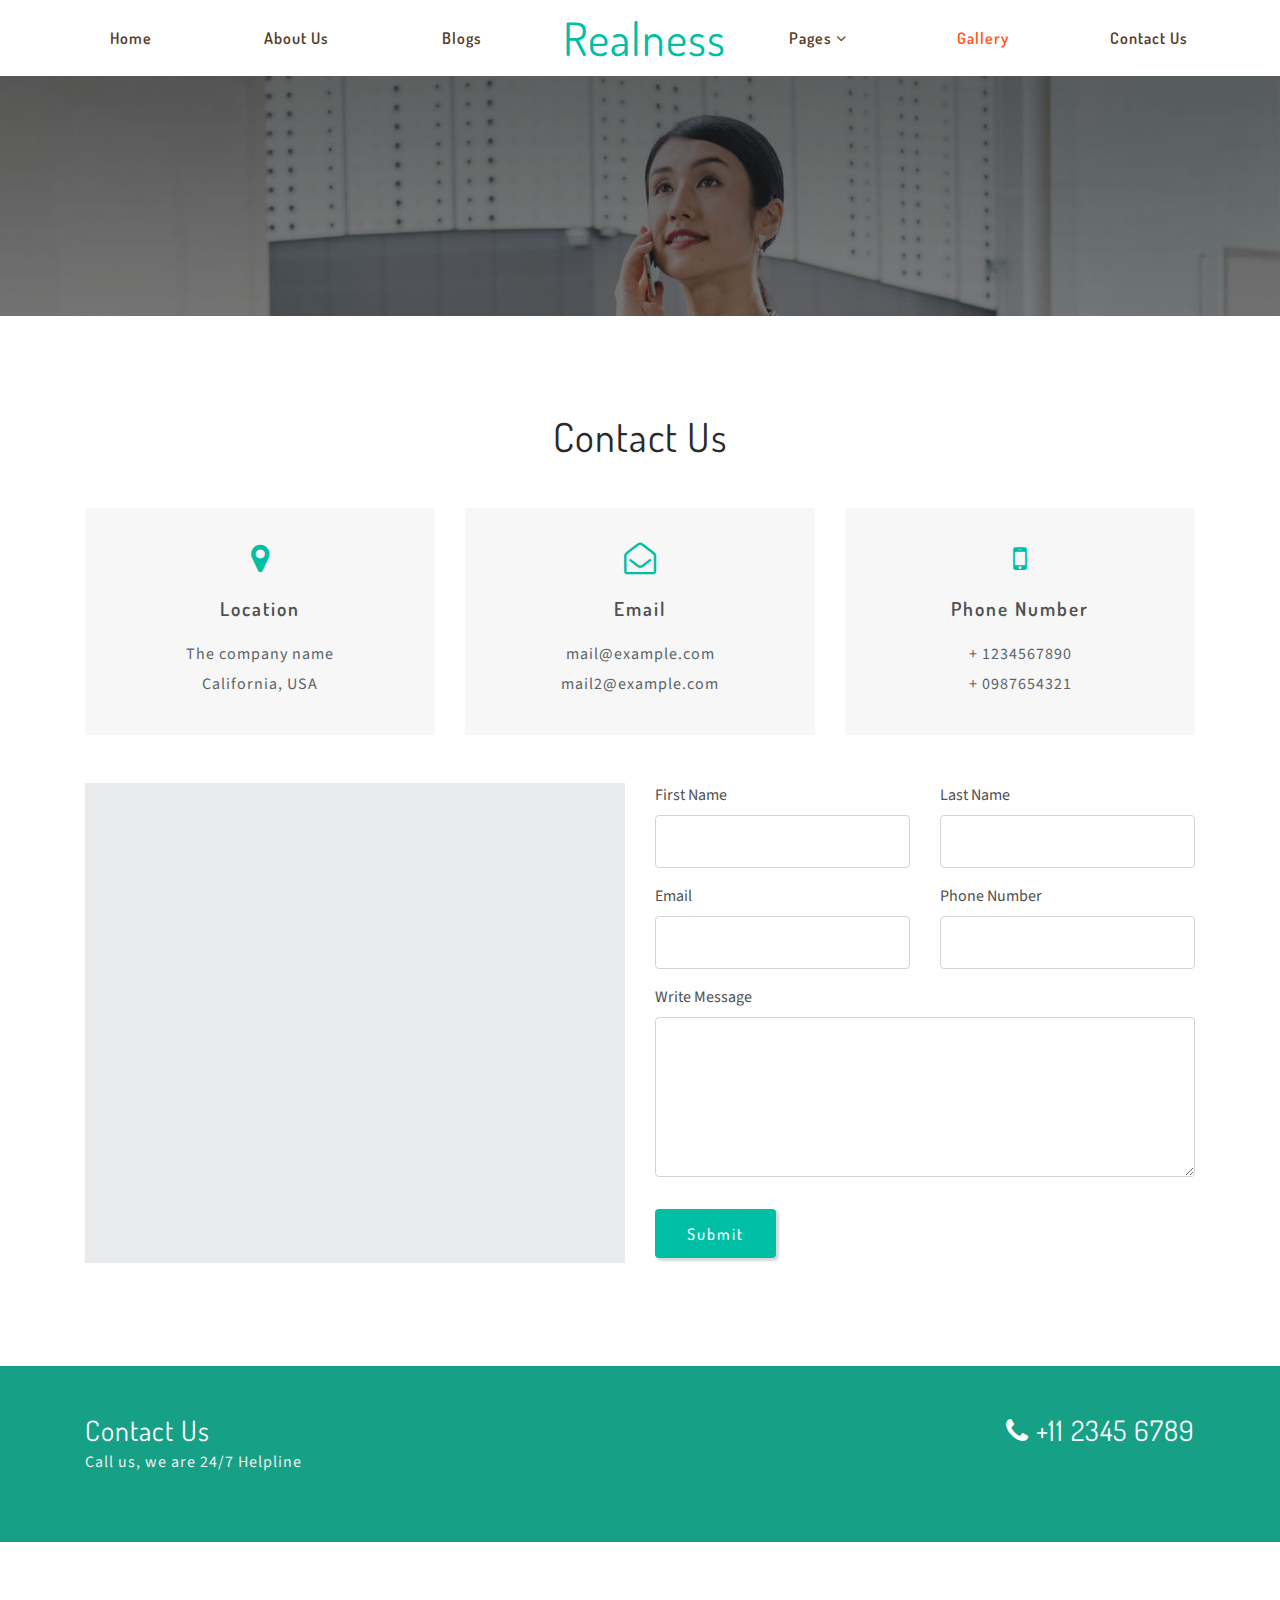
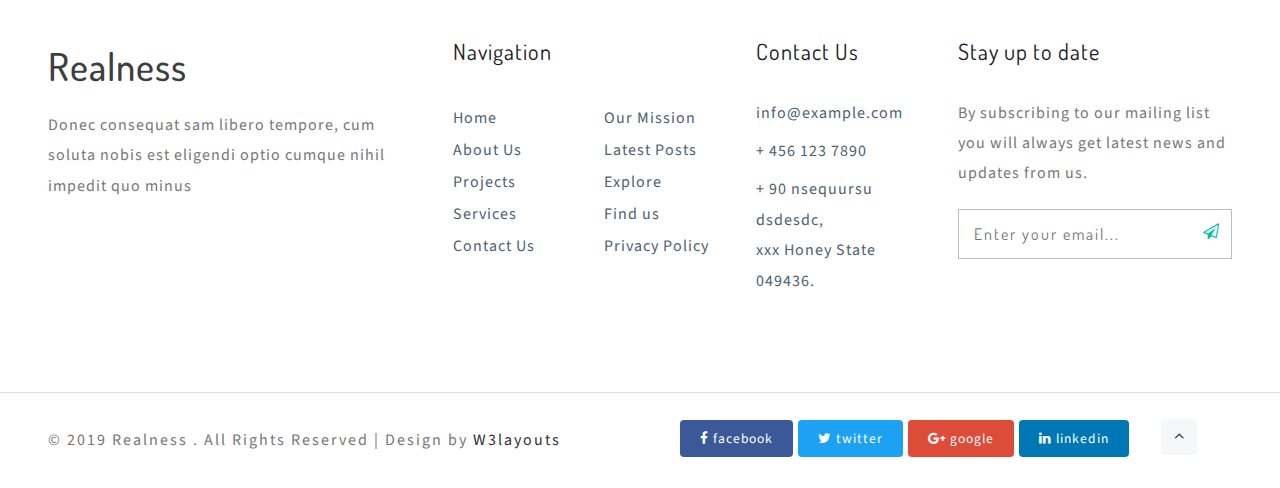
<file: realness/contact.html>
<!--
Author: W3layouts
Author URL: http://w3layouts.com
License: Creative Commons Attribution 3.0 Unported
License URL: http://creativecommons.org/licenses/by/3.0/
-->

<!DOCTYPE html>
<html lang="zxx">

<head>
    <title>Realness Real Estate Category Bootstrap Responsive Template | Contact :: W3layouts</title>
    <!-- Meta tag Keywords -->
    <meta name="viewport" content="width=device-width, initial-scale=1">
    <meta charset="UTF-8" />
    <meta name="keywords" content="Realness Responsive web template, Bootstrap Web Templates, Flat Web Templates, Android Compatible web template, Smartphone Compatible web template, free webdesigns for Nokia, Samsung, LG, SonyEricsson, Motorola web design" />
    <script>
        addEventListener("load", function() {
            setTimeout(hideURLbar, 0);
        }, false);

        function hideURLbar() {
            window.scrollTo(0, 1);
        }

    </script>
    <!-- //Meta tag Keywords -->
    <!-- Custom-Files -->
    <link rel="stylesheet" href="css/bootstrap.css">
    <!-- Bootstrap-Core-CSS -->
    <link rel="stylesheet" href="css/style.css" type="text/css" media="all" />
    <!-- Style-CSS -->
    <!-- font-awesome-icons -->
    <link href="css/font-awesome.css" rel="stylesheet">
    <!-- //font-awesome-icons -->
    <!-- /Fonts -->
    <link href="//fonts.googleapis.com/css?family=Source+Sans+Pro:200,200i,300,300i,400,400i,600,600i,700" rel="stylesheet">
    <link href="//fonts.googleapis.com/css?family=Poppins:100,100i,200,200i,300,300i,400,400i,500,500i,600,600i,700" rel="stylesheet">
    <link href="//fonts.googleapis.com/css?family=Dosis:200,300,400,500,600,700" rel="stylesheet">
    <!-- //Fonts -->
</head>

<body>
    <!-- mian-content -->
    <div class="main-w3layouts-header-sec">
        <!-- header -->
        <header class="header-w3ls">
            <div class="container-fluid inner-sec-w3ls">
                <div class="header d-lg-flex justify-content-between align-items-center">
                    <!-- logo -->
                    <h1 class="logo text-center">
                        <a href="index.html">Realness
                        </a>
                    </h1>
                    <!-- //logo -->
                    <!-- nav -->
                    <div class="nav_w3ls">
                        <nav>
                            <label for="drop" class="toggle toogle-2">Menu</label>
                            <input type="checkbox" id="drop" />
                            <ul class="menu">
                                <li><a href="index.html">Home</a></li>
                                <li><a href="about.html">About Us</a></li>

                                <li><a href="blog.html">Blogs</a></li>
                                <li>
                                    <!-- First Tier Drop Down -->
                                    <label for="drop-2" class="toggle toggle-drop">Pages <span class="fa fa-angle-down" aria-hidden="true"></span>
                                    </label>
                                    <a href="#">Pages <span class="fa fa-angle-down" aria-hidden="true"></span></a>
                                    <input type="checkbox" id="drop-2" />
                                    <ul class="list-unstyled">
                                        <li><a href="index.html" class="drop-text">Why Choose Us</a></li>
                                        <li class="my-2"><a href="index.html" class="drop-text">Our Partners</a></li>
                                        <li><a href="index.html" class="drop-text">Testimonials</a></li>
                                    </ul>
                                </li>

                                <li class="active"><a href="gallery.html">Gallery</a></li>
                                <li><a href="contact.html">Contact Us</a></li>
                            </ul>
                        </nav>
                    </div>
                    <!-- //nav -->
                </div>
            </div>
        </header>
    </div>
    <!-- //header -->
    <div class="main-content inner" id="home">

    </div>

    <!--// mian-content -->
    <!-- banner-bottom -->
    <section class="contact-main py-5">
        <div class="container py-md-5">
            <h3 class="title-w3pvt text-center">Contact Us</h3>
            <ul class="list-unstyled row text-center my-5 ">
                <li class="col-lg-4 adress-info">
                    <div class="adress-w3pvt-inn">
                        <span class="fa fa-map-marker"></span>

                        <h6>Location</h6>
                        <p>The company name
                            <br>California, USA </p>
                    </div>
                </li>

                <li class="col-lg-4 adress-info">
                    <div class="adress-w3pvt-inn">
                        <span class="fa fa-envelope-open-o"></span>


                        <h6>Email</h6>
                        <a href="mailto:info@example.com">mail@example.com</a>
                        <br>
                        <a href="mailto:info@example.com">mail2@example.com</a>
                    </div>

                </li>
                <li class="col-lg-4 adress-info">
                    <div class="adress-w3pvt-inn">
                        <span class="fa fa-mobile"></span>


                        <h6>Phone Number</h6>
                        <p>+ 1234567890</p>
                        <p>+ 0987654321</p>
                    </div>
                </li>
            </ul>
            <div class="comment-top mt-5 row">

                <div class="map-fo col-lg-6">
                    <iframe src="https://www.google.com/maps/embed?pb=!1m18!1m12!1m3!1d423286.27404345275!2d-118.69191921441556!3d34.02016130939095!2m3!1f0!2f0!3f0!3m2!1i1024!2i768!4f13.1!3m3!1m2!1s0x80c2c75ddc27da13%3A0xe22fdf6f254608f4!2sLos+Angeles%2C+CA%2C+USA!5e0!3m2!1sen!2sin!4v1522474296007" allowfullscreen=""></iframe>
                </div>
                <div class="col-lg-6 comment-bottom w3pvt_mail_grid_right">
                    <form action="#" method="post">
                        <div class="row">

                            <div class="col-lg-6 form-group">
                                <label>First Name</label>
                                <input class="form-control" type="text" name="Name" placeholder="" required="">
                            </div>
                            <div class="col-lg-6 form-group">
                                <label>Last Name</label>
                                <input class="form-control" type="text" name="Name" placeholder="" required="">
                            </div>
                        </div>
                        <div class="row">
                            <div class="col-lg-6 form-group">
                                <label>Email</label>
                                <input class="form-control" type="email" name="Email" placeholder="" required="">
                            </div>
                            <div class="col-lg-6 form-group">
                                <label>Phone Number</label>
                                <input class="form-control" type="text" name="number" placeholder="" required="">
                            </div>

                        </div>
                        <div class="form-group">
                            <label>Write Message</label>
                            <textarea class="form-control" name="Message" placeholder="" required=""></textarea>
                        </div>
                        <button type="submit" class="read-more btn submit mt-3">Submit</button>
                    </form>
                </div>

            </div>



        </div>
    </section>
    <!--/projects -->
    <!--/help-line -->
    <section class="help-line-w3layouts py-5">
        <div class="container">
            <div class="row help-line-grid">
                <div class="col-sm-6">
                    <h3>Contact Us</h3>
                    <p>Call us, we are 24/7 Helpline</p>
                </div>
                <div class="col-sm-6 text-sm-right mt-sm-0 mt-3">
                    <h3><span class="fa fa-phone" aria-hidden="true"></span> +11 2345 6789</h3>
                </div>
            </div>
        </div>
    </section>
    <!--//help-line -->

    <!-- footer -->
    <footer class="footer-content py-5">
        <div class="container-fluid py-lg-5 inner-sec-w3ls">
            <div class="row">
                <div class="col-lg-4 footer-top mt-md-0 mt-sm-5 pr-lg-5">
                    <h2>
                        <a class="navbar-brand" href="index.html">
                            Realness
                        </a>
                    </h2>
                    <p class="my-3">Donec consequat sam libero tempore, cum soluta nobis est eligendi optio cumque nihil impedit quo minus</p>

                </div>
                <div class="col-lg-3 mt-md-0 mt-5">
                    <div class="footer-w3pvt">
                        <h3 class="mb-3 w3pvt_title">Navigation</h3>
                        <hr>
                        <div class="row">
                            <ul class="col-6 list-info-w3pvt links">

                                <li>
                                    <a href="index.html">
                                        Home
                                    </a>
                                </li>
                                <li>
                                    <a href="about.html">
                                        About Us
                                    </a>
                                </li>
                                <li>
                                    <a href="gallery.html">
                                        Projects
                                    </a>
                                </li>
                                <li>
                                    <a href="about.html">
                                        Services
                                    </a>
                                </li>
                                <li>
                                    <a href="contact.html">
                                        Contact Us
                                    </a>
                                </li>

                            </ul>
                            <ul class="col-6 list-info-w3pvt links">
                                <li>
                                    <a href="about.html">
                                        Our Mission
                                    </a>
                                </li>
                                <li>
                                    <a href="blog.html">
                                        Latest Posts
                                    </a>
                                </li>
                                <li>
                                    <a href="#">
                                        Explore
                                    </a>
                                </li>
                                <li>
                                    <a href="contact.html">
                                        Find us
                                    </a>
                                </li>
                                <li>
                                    <a href="index.html">
                                        Privacy Policy
                                    </a>
                                </li>
                            </ul>
                        </div>

                    </div>
                </div>

                <div class="col-lg-2 mt-lg-0 mt-5">
                    <div class="footer-w3pvt">
                        <h3 class="mb-3 w3pvt_title">Contact Us</h3>
                        <hr>
                        <div class="last-w3layouts-contact">
                            <p>
                                <a href="mailto:example@email.com">info@example.com</a>
                            </p>
                        </div>
                        <div class="last-w3layouts-contact my-2">
                            <p>+ 456 123 7890</p>
                        </div>
                        <div class="last-w3layouts-contact">
                            <p>+ 90 nsequursu dsdesdc,
                                <br>xxx Honey State 049436.</p>
                        </div>
                    </div>
                </div>
                <div class="col-lg-3 mt-lg-0 mt-5">
                    <div class="footer-w3pvt">
                        <h3 class="mb-3 w3pvt_title">Stay up to date</h3>
                        <hr>
                        <div class="footer-text">
                            <p>By subscribing to our mailing list you will always get latest news and updates from us.</p>
                            <form action="#" method="post">
                                <input type="email" name="Email" placeholder="Enter your email..." required="">
                                <button class="btn1 btn"><span class="fa fa-paper-plane-o" aria-hidden="true"></span></button>
                            </form>
                        </div>
                    </div>

                </div>
            </div>

        </div>
    </footer>
    <!-- //footer -->
    <div class="copy-right py-2">
        <div class="container-fluid inner-sec-w3ls">
            <div class="row">
                <div class="col-lg-6 copy-w3pvt">
                    <p class="copy-right-grids text-li text-left my-sm-4 my-4">© 2019 Realness . All Rights Reserved | Design by
                        <a href="http://w3layouts.com/"> W3layouts </a>
                    </p>
                </div>
                <div class="col-lg-5 w3layouts-footer text-right">
                    <ul class="social_section_1info">
                        <li class="mb-2 facebook"><a href="#"><span class="fa fa-facebook"></span> facebook</a></li>
                        <li class="mb-2 twitter"><a href="#"><span class="fa fa-twitter"></span> twitter</a></li>
                        <li class="google"><a href="#"><span class="fa fa-google-plus"></span> google</a></li>
                        <li class="linkedin"><a href="#"><span class="fa fa-linkedin"></span> linkedin</a></li>
                    </ul>
                </div>
                <div class="move-top col-1"><a href="#home" class="move-top"> <span class="fa fa-angle-up" aria-hidden="true"></span></a></div>
            </div>
            <!-- //footer bottom -->
        </div>
    </div>

</body>

</html>
</file>
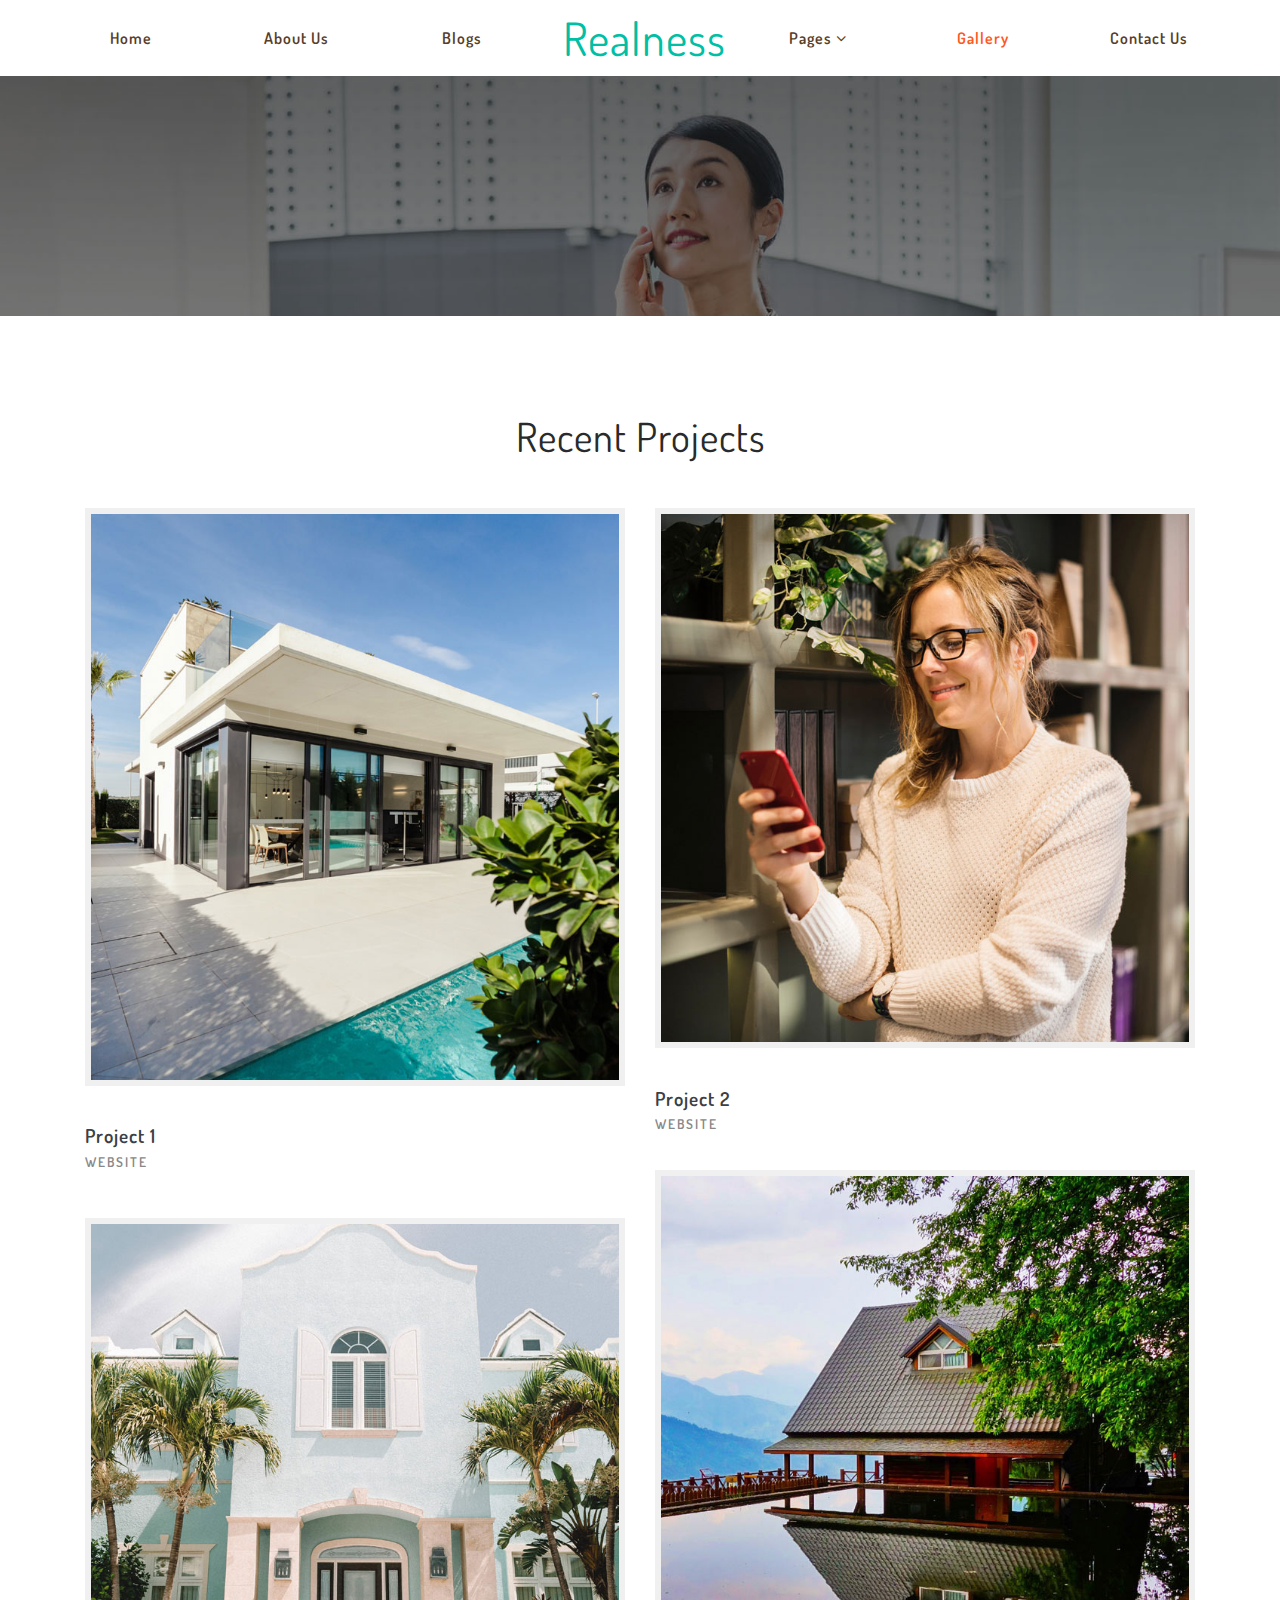
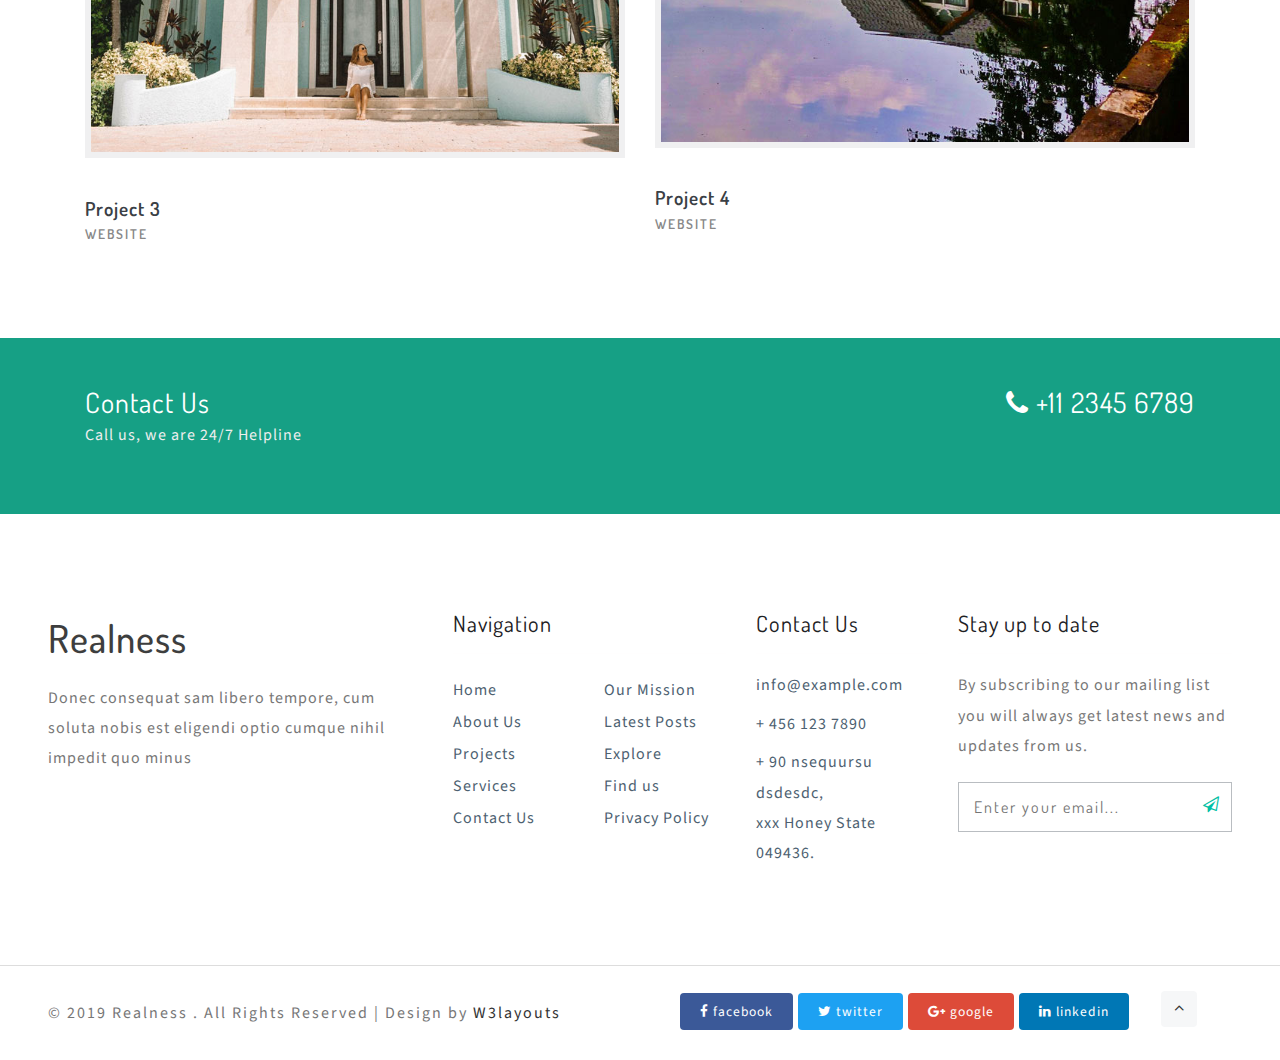
<file: realness/gallery.html>
<!--
Author: W3layouts
Author URL: http://w3layouts.com
License: Creative Commons Attribution 3.0 Unported
License URL: http://creativecommons.org/licenses/by/3.0/
-->

<!DOCTYPE html>
<html lang="zxx">

<head>
    <title>Realness Real Estate Category Bootstrap Responsive Template | Gallery :: W3layouts</title>
    <!-- Meta tag Keywords -->
    <meta name="viewport" content="width=device-width, initial-scale=1">
    <meta charset="UTF-8" />
    <meta name="keywords" content="Realness Responsive web template, Bootstrap Web Templates, Flat Web Templates, Android Compatible web template, Smartphone Compatible web template, free webdesigns for Nokia, Samsung, LG, SonyEricsson, Motorola web design" />
    <script>
        addEventListener("load", function() {
            setTimeout(hideURLbar, 0);
        }, false);

        function hideURLbar() {
            window.scrollTo(0, 1);
        }

    </script>
    <!-- //Meta tag Keywords -->
    <!-- Custom-Files -->
    <link rel="stylesheet" href="css/bootstrap.css">
    <!-- Bootstrap-Core-CSS -->
    <link rel="stylesheet" href="css/style.css" type="text/css" media="all" />
    <!-- Style-CSS -->
    <!-- font-awesome-icons -->
    <link href="css/font-awesome.css" rel="stylesheet">
    <!-- //font-awesome-icons -->
    <!-- /Fonts -->
    <link href="//fonts.googleapis.com/css?family=Source+Sans+Pro:200,200i,300,300i,400,400i,600,600i,700" rel="stylesheet">
    <link href="//fonts.googleapis.com/css?family=Poppins:100,100i,200,200i,300,300i,400,400i,500,500i,600,600i,700" rel="stylesheet">
    <link href="//fonts.googleapis.com/css?family=Dosis:200,300,400,500,600,700" rel="stylesheet">
    <!-- //Fonts -->
</head>

<body>
    <!-- mian-content -->
    <div class="main-w3layouts-header-sec">
        <!-- header -->
        <header class="header-w3ls">
            <div class="container-fluid inner-sec-w3ls">
                <div class="header d-lg-flex justify-content-between align-items-center">
                    <!-- logo -->
                    <h1 class="logo text-center">
                        <a href="index.html">Realness
                        </a>
                    </h1>
                    <!-- //logo -->
                    <!-- nav -->
                    <div class="nav_w3ls">
                        <nav>
                            <label for="drop" class="toggle toogle-2">Menu</label>
                            <input type="checkbox" id="drop" />
                            <ul class="menu">
                                <li><a href="index.html">Home</a></li>
                                <li><a href="about.html">About Us</a></li>

                                <li><a href="blog.html">Blogs</a></li>
                                <li>
                                    <!-- First Tier Drop Down -->
                                    <label for="drop-2" class="toggle toggle-drop">Pages <span class="fa fa-angle-down" aria-hidden="true"></span>
                                    </label>
                                    <a href="#">Pages <span class="fa fa-angle-down" aria-hidden="true"></span></a>
                                    <input type="checkbox" id="drop-2" />
                                    <ul class="list-unstyled">
                                        <li><a href="index.html" class="drop-text">Why Choose Us</a></li>
                                        <li class="my-2"><a href="index.html" class="drop-text">Our Partners</a></li>
                                        <li><a href="index.html" class="drop-text">Testimonials</a></li>
                                    </ul>
                                </li>

                                <li class="active"><a href="gallery.html">Gallery</a></li>
                                <li><a href="contact.html">Contact Us</a></li>
                            </ul>
                        </nav>
                    </div>
                    <!-- //nav -->
                </div>
            </div>
        </header>
    </div>
    <!-- //header -->
    <div class="main-content inner" id="home">

    </div>

    <!--// mian-content -->
    <!-- portfolio -->
    <section class="portfolio py-5" id="gallery">
        <div class="container py-lg-5">
            <h3 class="title-w3pvt text-center mb-lg-5 mb-3"> Recent Projects</h3>

            <div class="row news-grids mt-md-5 mt-4 text-center">
                <div class="col-md-6 gal-img">
                    <a href="#gal1"><img src="images/g1.jpg" alt="Presell" class="img-fluid"></a>
                    <h5 class="gal-info">Project 1 <span class="decription">Website</span>
                    </h5>
                </div>
                <div class="col-md-6 gal-img">
                    <a href="#gal2"><img src="images/g2.jpg" alt="Presell" class="img-fluid"></a>
                    <h5 class="gal-info">Project 2 <span class="decription">Website</span>
                    </h5>
                </div>
                <div class="col-md-6 gal-img mt-md-5">
                    <a href="#gal3"><img src="images/g3.jpg" alt="Presell" class="img-fluid"></a>
                    <h5 class="gal-info">Project 3 <span class="decription">Website</span>
                    </h5>
                </div>
                <div class="col-md-6 gal-img">
                    <a href="#gal4"><img src="images/g4.jpg" alt="Presell" class="img-fluid"></a>
                    <h5 class="gal-info">Project 4 <span class="decription">Website</span>
                    </h5>
                </div>

            </div>
        </div>
    </section>
    <!-- popup-->
    <div id="gal1" class="pop-overlay">
        <div class="popup">
            <img src="images/g1.jpg" alt="Popup Image" class="img-fluid" />
            <p class="mt-4">Nulla viverra pharetra se, eget pulvinar neque pharetra ac int. placerat placerat dolor.</p>
            <a class="close" href="#gallery">&times;</a>
        </div>
    </div>
    <!-- //popup -->
    <!-- popup-->
    <div id="gal2" class="pop-overlay">
        <div class="popup">
            <img src="images/g2.jpg" alt="Popup Image" class="img-fluid" />
            <p class="mt-4">Nulla viverra pharetra se, eget pulvinar neque pharetra ac int. placerat placerat dolor.</p>
            <a class="close" href="#gallery">&times;</a>
        </div>
    </div>
    <!-- //popup -->
    <!-- popup-->
    <div id="gal3" class="pop-overlay">
        <div class="popup">
            <img src="images/g3.jpg" alt="Popup Image" class="img-fluid" />
            <p class="mt-4">Nulla viverra pharetra se, eget pulvinar neque pharetra ac int. placerat placerat dolor.</p>
            <a class="close" href="#gallery">&times;</a>
        </div>
    </div>
    <!-- //popup3 -->
    <!-- popup-->
    <div id="gal4" class="pop-overlay">
        <div class="popup">
            <img src="images/g4.jpg" alt="Popup Image" class="img-fluid" />
            <p class="mt-4">Nulla viverra pharetra se, eget pulvinar neque pharetra ac int. placerat placerat dolor.</p>
            <a class="close" href="#gallery">&times;</a>
        </div>
    </div>
    <!-- //popup -->
    <!--//portfolio-->

    <!--/help-line -->
    <section class="help-line-w3layouts py-5">
        <div class="container">
            <div class="row help-line-grid">
                <div class="col-sm-6">
                    <h3>Contact Us</h3>
                    <p>Call us, we are 24/7 Helpline</p>
                </div>
                <div class="col-sm-6 text-sm-right mt-sm-0 mt-3">
                    <h3><span class="fa fa-phone" aria-hidden="true"></span> +11 2345 6789</h3>
                </div>
            </div>
        </div>
    </section>
    <!--//help-line -->

    <!-- footer -->
    <footer class="footer-content py-5">
        <div class="container-fluid py-lg-5 inner-sec-w3ls">
            <div class="row">
                <div class="col-lg-4 footer-top mt-md-0 mt-sm-5 pr-lg-5">
                    <h2>
                        <a class="navbar-brand" href="index.html">
                            Realness
                        </a>
                    </h2>
                    <p class="my-3">Donec consequat sam libero tempore, cum soluta nobis est eligendi optio cumque nihil impedit quo minus</p>

                </div>
                <div class="col-lg-3 mt-md-0 mt-5">
                    <div class="footer-w3pvt">
                        <h3 class="mb-3 w3pvt_title">Navigation</h3>
                        <hr>
                        <div class="row">
                            <ul class="col-6 list-info-w3pvt links">

                                <li>
                                    <a href="index.html">
                                        Home
                                    </a>
                                </li>
                                <li>
                                    <a href="about.html">
                                        About Us
                                    </a>
                                </li>
                                <li>
                                    <a href="gallery.html">
                                        Projects
                                    </a>
                                </li>
                                <li>
                                    <a href="about.html">
                                        Services
                                    </a>
                                </li>
                                <li>
                                    <a href="contact.html">
                                        Contact Us
                                    </a>
                                </li>

                            </ul>
                            <ul class="col-6 list-info-w3pvt links">
                                <li>
                                    <a href="about.html">
                                        Our Mission
                                    </a>
                                </li>
                                <li>
                                    <a href="blog.html">
                                        Latest Posts
                                    </a>
                                </li>
                                <li>
                                    <a href="#">
                                        Explore
                                    </a>
                                </li>
                                <li>
                                    <a href="contact.html">
                                        Find us
                                    </a>
                                </li>
                                <li>
                                    <a href="index.html">
                                        Privacy Policy
                                    </a>
                                </li>
                            </ul>
                        </div>

                    </div>
                </div>

                <div class="col-lg-2 mt-lg-0 mt-5">
                    <div class="footer-w3pvt">
                        <h3 class="mb-3 w3pvt_title">Contact Us</h3>
                        <hr>
                        <div class="last-w3layouts-contact">
                            <p>
                                <a href="mailto:example@email.com">info@example.com</a>
                            </p>
                        </div>
                        <div class="last-w3layouts-contact my-2">
                            <p>+ 456 123 7890</p>
                        </div>
                        <div class="last-w3layouts-contact">
                            <p>+ 90 nsequursu dsdesdc,
                                <br>xxx Honey State 049436.</p>
                        </div>
                    </div>
                </div>
                <div class="col-lg-3 mt-lg-0 mt-5">
                    <div class="footer-w3pvt">
                        <h3 class="mb-3 w3pvt_title">Stay up to date</h3>
                        <hr>
                        <div class="footer-text">
                            <p>By subscribing to our mailing list you will always get latest news and updates from us.</p>
                            <form action="#" method="post">
                                <input type="email" name="Email" placeholder="Enter your email..." required="">
                                <button class="btn1 btn"><span class="fa fa-paper-plane-o" aria-hidden="true"></span></button>
                            </form>
                        </div>
                    </div>

                </div>
            </div>

        </div>
    </footer>
    <!-- //footer -->
    <div class="copy-right py-2">
        <div class="container-fluid inner-sec-w3ls">
            <div class="row">
                <div class="col-lg-6 copy-w3pvt">
                    <p class="copy-right-grids text-li text-left my-sm-4 my-4">© 2019 Realness . All Rights Reserved | Design by
                        <a href="http://w3layouts.com/"> W3layouts </a>
                    </p>
                </div>
                <div class="col-lg-5 w3layouts-footer text-right">
                    <ul class="social_section_1info">
                        <li class="mb-2 facebook"><a href="#"><span class="fa fa-facebook"></span> facebook</a></li>
                        <li class="mb-2 twitter"><a href="#"><span class="fa fa-twitter"></span> twitter</a></li>
                        <li class="google"><a href="#"><span class="fa fa-google-plus"></span> google</a></li>
                        <li class="linkedin"><a href="#"><span class="fa fa-linkedin"></span> linkedin</a></li>
                    </ul>
                </div>
                <div class="move-top col-1"><a href="#home" class="move-top"> <span class="fa fa-angle-up" aria-hidden="true"></span></a></div>
            </div>
            <!-- //footer bottom -->
        </div>
    </div>

</body>

</html>
</file>
<file: realness/css/style.css>
html,
body {
  margin: 0;
  font-size: 100%;
  background: #fff;
  font-family: "Source Sans Pro", sans-serif;
  scroll-behavior: smooth;
}

body a {
  text-decoration: none;
  transition: 0.5s all;
  -webkit-transition: 0.5s all;
  -moz-transition: 0.5s all;
  -o-transition: 0.5s all;
  -ms-transition: 0.5s all;
}

a:hover {
  text-decoration: none;
  opacity: 0.8;
}

input[type="button"],
input[type="submit"],
input[type="text"],
input[type="email"],
input[type="search"] {
  transition: 0.5s all;
  -webkit-transition: 0.5s all;
  -moz-transition: 0.5s all;
  -o-transition: 0.5s all;
  -ms-transition: 0.5s all;
  font-family: "Dosis", sans-serif;
}

h1,
h2,
h3,
h4,
h5,
h6 {
  margin: 0;
  letter-spacing: 1px;
  font-weight: 400;
  font-family: "Dosis", sans-serif;
}

p {
  font-size: 1em;
  color: #777;
  line-height: 1.9em;
  letter-spacing: 1px;
}

ul {
  margin: 0;
  padding: 0;
}

/*-- header --*/

/* header */
/* navigation */
.nav_w3ls {
  width: 100%;
}

/* CSS Document */
.toggle-2,
.toggle,
[id^="drop"] {
  display: none;
}

/* Giving a background-color to the nav container. */
nav {
  margin: 0;
  padding: 0;
}

.header-w3ls {
  background: #fff;
  padding: 1.6em 0;
  -webkit-transition: 0.5s all;
  -moz-transition: 0.5s all;
  transition: 0.5s all;
  z-index: 99;
}

/* logo */
h1.logo {
  position: absolute;
  left: 45%;
}

.logo a {
  font-size: 46px;
  color: #00bfa5;
  font-family: "Dosis", sans-serif;
  letter-spacing: 1px;
}

.logo i {
  position: absolute;
  font-size: 26px;
  transform: rotate(-71deg);
  bottom: 30px;
  left: -9px;
  color: #00bfa5;
}

/* //logo */

/* Since we'll have the "ul li" "float:left"
 * we need to add a clear after the container. */

nav:after {
  content: "";
  display: table;
  clear: both;
}

/* Positioning the navigation items inline */
nav ul li {
  margin: 0px;
  display: inline-block;
  float: left;
}

/* Styling the links */
nav a {
  color: #573e2a;
  font-size: 16px;
  letter-spacing: 1px;
  font-weight: 600;
  text-align: center;
  display: inline-block;
  transition: 0.5s all;
  -webkit-transition: 0.5s all;
  -moz-transition: 0.5s all;
  -o-transition: 0.5s all;
  -ms-transition: 0.5s all;
  font-family: "Dosis", sans-serif;
}

ul.menu li {
  width: 14%;
  text-align: center;
}

ul.menu li:nth-child(3) {
  margin-right: 16%;
}

nav ul li ul li a:hover {
  background: #f8f9fa;
  color: #ff5722;
}

/* Background color change on Hover */

.menu li.active a,
.menu li a:hover {
  color: #ff5722;
  transition: 0.5s all;
  -webkit-transition: 0.5s all;
  -moz-transition: 0.5s all;
  -o-transition: 0.5s all;
  -ms-transition: 0.5s all;
}

/* Hide Dropdowns by Default
 * and giving it a position of absolute */
nav ul ul {
  display: none;
  top: 50px;
  z-index: 9;
  position: absolute;
  min-width: 10rem;
  padding: 0.5rem 0;
  margin: 0.125rem 0 0;
  font-size: 1rem;
  color: #212529;
  text-align: left;
  list-style: none;
  background-color: #fff;
  background-clip: padding-box;
  border: 1px solid rgba(0, 0, 0, 0.15);
  border-radius: 0.25rem;
}

/* Display Dropdowns on Hover */
nav ul li:hover > ul {
  display: inherit;
}

/* Fisrt Tier Dropdown */
ul.menu li ul li {
  width: 100%;
  float: none;
  display: list-item;
  position: relative;
  margin: 0.125rem 0 0;
}

nav ul ul li a {
  color: #000;
  padding: 5px 10px;
  display: block;
  font-size: 14px;
}

/* Second, Third and more Tiers	
 * We move the 2nd and 3rd etc tier dropdowns to the left
 * by the amount of the width of the first tier.
*/
nav ul ul ul li {
  position: relative;
  top: -60px;
  /* has to be the same number as the "width" of "nav ul ul li" */
  left: 170px;
}

/* Change ' +' in order to change the Dropdown symbol */
li > a:only-child:after {
  content: "";
}

a.reqe-button {
  border: 2px solid rgba(255, 255, 255, 0.35);
  border-radius: 4px;
}

/* Media Queries
--------------------------------------------- */
@media all and (max-width: 992px) {
  .header-style {
    padding: 10px 0;
  }

  .logo a {
    font-size: 45px;
  }

  nav {
    margin: 0;
  }

  nav ul {
    float: right;
  }

  /* Hide the navigation menu by default */
  /* Also hide the  */
  .toggle + a,
  .menu {
    display: none;
  }

  /* Stylinf the toggle lable */
  .toggle.toogle-2 {
    display: block;
    padding: 0.5em 1.2em;
    font-size: 16px;
    text-decoration: none;
    border: none;
    float: right;
    background-color: #444343;
    color: #fff;
    border-radius: 0;
    letter-spacing: 1px;
    cursor: pointer;
    /* margin-top: 8px; */
    transition: 0.5s all;
    -webkit-transition: 0.5s all;
    -moz-transition: 0.5s all;
    -o-transition: 0.5s all;
    -ms-transition: 0.5s all;
    text-transform: uppercase;
    margin: 0;
  }

  .toggle.toogle-2:hover {
    background: #ff5722;
    transition: 0.5s all;
    -webkit-transition: 0.5s all;
    -moz-transition: 0.5s all;
    -o-transition: 0.5s all;
    -ms-transition: 0.5s all;
  }

  .toggle.toggle-drop {
    float: none;
    text-align: center;
    margin: auto;
    max-width: 72px;
    padding: 5px;
    color: #000;
    font-weight: normal;
    text-transform: uppercase;
    font-size: 15px;
    letter-spacing: 1px;
    display: block;
    font-weight: 600;
    cursor: pointer;
    transition: 0.5s all;
    -webkit-transition: 0.5s all;
    -moz-transition: 0.5s all;
    -o-transition: 0.5s all;
    -ms-transition: 0.5s all;
  }

  .toggle.toggle-drop {
    float: none;
    text-align: center;
    margin: auto;
    max-width: 72px;
    padding: 5px;
    color: #000;
    font-weight: normal;
    text-transform: uppercase;
    font-size: 15px;
    letter-spacing: 1px;
    display: block;
    font-weight: 600;
    cursor: pointer;
    transition: 0.5s all;
    -webkit-transition: 0.5s all;
    -moz-transition: 0.5s all;
    -o-transition: 0.5s all;
    -ms-transition: 0.5s all;
  }

  .toggle.toggle-drop:hover {
    color: #ff5722;
    transition: 0.5s all;
    -webkit-transition: 0.5s all;
    -moz-transition: 0.5s all;
    -o-transition: 0.5s all;
    -ms-transition: 0.5s all;
  }

  ul.menu li {
    margin: 0 !important;
  }

  ul.menu li:nth-child(4) {
    margin-right: 0;
  }

  /* Display Dropdown when clicked on Parent Lable */
  [id^="drop"]:checked + ul {
    display: block;
    background: #f7f7f7;
    padding: 15px 0;
    text-align: center;
    width: 100%;
  }

  /* Change menu item's width to 100% */
  nav ul li {
    display: block;
    width: 100%;
    padding: 5px 0;
  }

  nav ul ul .toggle,
  nav ul ul a {
    padding: 0 40px;
  }

  nav ul ul ul a {
    padding: 0 80px;
  }

  nav a:hover,
  nav ul ul ul a {
    background-color: transparent;
  }

  nav ul li ul li .toggle,
  nav ul ul a,
  nav ul ul ul a {
    padding: 14px 20px;
    color: #fff;
    font-size: 17px;
  }

  /* 
    nav ul li ul li .toggle,
    nav ul ul a {
        background-color: #212121;
    } */

  /* Hide Dropdowns by Default */
  nav ul ul {
    float: none;
    position: static;
    color: #ffffff;
    /* has to be the same number as the "line-height" of "nav a" */
  }

  /* Hide menus on hover */
  nav ul ul li:hover > ul,
  nav ul li:hover > ul {
    display: none;
  }

  /* Fisrt Tier Dropdown */
  nav ul ul li {
    display: block;
    width: 100%;
    padding: 0;
  }

  nav ul ul ul li {
    position: static;
    /* has to be the same number as the "width" of "nav ul ul li" */
  }

  .menu li.active a,
  .menu li a:hover {
    color: #000;
  }

  nav a {
    color: #000;
    font-size: 15px;
  }

  .menu li.active a,
  .menu li a:hover {
    color: #ff5722;
  }

  nav ul ul li a {
    color: #000;
  }
}

/*-- dropdown --*/
#demo {
  margin: 10px 0 0px 0;
  font-family: "Lato", sans-serif;
}

#demo .wrapper {
  display: inline-block;
  position: relative;
}

#demo .parent {
  height: 100%;
  width: 100%;
  display: block;
  cursor: pointer;
  line-height: 30px;
  height: 30px;
  color: #fff;
  z-index: 2;
  position: relative;
  -webkit-transition: border-radius 0.1s linear, background 0.1s linear,
    z-index 0s linear;
  -webkit-transition-delay: 0.8s;
  text-align: center;
  font-family: "Lato", sans-serif;
  color: #fff;
  text-transform: capitalize;
  font-weight: 500;
  font-size: 15px;
  letter-spacing: 1px;
  padding-left: 0;
  padding-right: 0;
}

#demo .parent:hover,
#demo .content:hover ~ .parent {
  -webkit-transition-delay: 0s, 0s, 0s;
}

#demo .content:hover ~ .parent {
  border-bottom-left-radius: 0;
  border-bottom-right-radius: 0;
  z-index: 0;
}

#demo .content {
  position: absolute;
  top: 0;
  display: block;
  z-index: 1;
  height: 0;
  width: 150px;
  padding-top: 30px;
  -webkit-transition: height 0.5s ease;
  -webkit-transition-delay: 0.4s;
}

#demo .wrapper:active .content {
  height: 150px;
  z-index: 3;
  -webkit-transition-delay: 0s;
}

#demo .content:hover {
  height: 150px;
  z-index: 3;
  -webkit-transition-delay: 0s;
}

#demo .content ul {
  background: #fff;
  margin: 0;
  padding: 0;
  overflow: hidden;
  height: 100%;
  border-bottom-left-radius: 5px;
  border-bottom-right-radius: 5px;
}

#demo .content ul a {
  text-decoration: none;
  padding: 0;
}

#demo .content li:hover {
  background: #f8f9fa;
}

#demo .content li {
  list-style: none;
  text-align: left;
  color: #999;
  font-size: 16px;
  line-height: 30px;
  height: 40px;
  line-height: 40px;
  padding-left: 10px;
  border-top: 1px solid #eee;
}

#demo .content li:last-of-type {
  border-bottom-left-radius: 5px;
  border-bottom-right-radius: 5px;
}

/* //dropdown */
/* //navigation */

/*-- //header --*/

.main-content {
  background: url(../images/2.jpg) no-repeat center;
  background-size: cover;
  -webkit-background-size: cover;
  -o-background-size: cover;
  -moz-background-size: cover;
  -ms-background-size: cover;
  min-height: 48em;
}

.main-content.inner {
  background: url(../images/2.jpg) no-repeat top;
  background-size: cover;
  -webkit-background-size: cover;
  -o-background-size: cover;
  -moz-background-size: cover;
  -ms-background-size: cover;
  min-height: 20em;
}

.banner-info {
  padding-top: 17em;
  width: 60%;
}

.banner-info h3 {
  font-size: 4em;
  color: #fff;
  text-shadow: 0 1px 2px rgba(0, 0, 0, 0.37);
}

.banner-info p {
  color: #fff;
  letter-spacing: 2px;
}

.banner-info h6 {
  font-size: 2em;
  font-weight: 400;
  letter-spacing: 1px;
  display: block;
  color: #fcd000;
}

.read-more-button {
  margin-top: 1.2em;
}

.read-more {
  background: #00bfa5;
  color: #fff;
  padding: 0.8em 2em;
  box-shadow: 2px 2px 2px 1px rgba(0, 0, 0, 0.15);
  font-size: 1em;
  display: inline-block;
  border: none;
  transition: all 500ms ease;
  text-align: justify;
  font-weight: 500;
  letter-spacing: 2px;
  line-height: 1.5em;
  font-family: "Dosis", sans-serif;
}

.read-more:hover {
  opacity: 0.9;
}

/*-- //banner --*/

/*-- //heading --*/

/*-- part --*/
.inner-sec-w3ls {
  padding-left: 3em;
  padding-right: 3em;
}

.sub-para {
  font-size: 1.1em;
  width: 69%;
  margin: 0 auto;
  color: #555;
  line-height: 1.7em;
  font-weight: 600;
}

.sub-para.two {
  width: 69%;
  margin: 0;
}

h3.title-w3pvt {
  font-size: 3em;
  letter-spacing: 1px;
  color: #292a2b;
}

.part-grids h4 {
  position: relative;
  font-size: 1.5em;
  letter-spacing: 2px;
  color: #292e31;
}

.part-grids img {
  border-radius: 4px;
}

h3.heading span {
  display: block;
}

section.part {
  position: relative;
}

section.part img {
  padding: 8px;
  background: #fff;
  box-shadow: 0 20px 40px -10px rgba(0, 0, 0, 0.3);
}

h6.intr.ser1 {
  color: #484d55;
}

/*-- //part --*/
.services {
  background: #f7f7f7;
}

.ser-1 img,
.ser-2 img,
.ser-3 img {
  margin-bottom: 1em;
}

.ser-1,
.ser-2,
.ser-3 {
  margin-top: 12em;
  border-bottom: 1px solid #ddd;
  padding-top: 0.5em;
}

.ser-1 {
  margin-top: 13em;
}

.ser-2 {
  margin-top: 8em;
}

.ser-3 {
  margin-top: 0em;
}

/*-- //part --*/
.serv-grids {
  text-align: center;
  box-shadow: 7px 7px 7px 0 rgba(12, 12, 12, 0.13);
}

.grid1-margin {
  margin-top: 1em;
}

.grid2-margin {
  margin-top: 7em;
}

.serv-grids h4 {
  color: #333;
  font-size: 1.2em;
  font-weight: 600;
  line-height: 29px;
  padding: 1em;
}

.serv-right h5 {
  color: #333;
  font-size: 25px;
  font-weight: 600;
  text-transform: capitalize;
  letter-spacing: 0.5px;
  line-height: 34px;
}

.line {
  border-top: 1px solid #ddd;
}

.mid-sec-inf {
  padding-top: 2em;
}

.mid-sec-inf h6 {
  font-size: 1em;
  color: #555;
  line-height: 1.7em;
  font-weight: 600;
}

.mid-sec-inf span {
  font-size: 2em;
  color: #ff5722;
}

/*-- //services --*/
/*-- /gallery --*/

section#gallery {
  position: relative;
}

.gal-img img {
  padding: 6px;
  background: #f0f0f1;
}

h5.gal-info {
  text-align: left;
  font-size: 1.2em;
  margin: 2em 0 0 0;
  color: #3a4045;
  font-weight: 600;
}

span.decription {
  text-transform: uppercase;
  display: block;
  font-size: 0.7em;
  color: #888;
  letter-spacing: 2px;
  margin-top: 0.5em;
}

/*-- popup --*/

.pop-overlay {
  position: fixed;
  top: 0px;
  bottom: 0;
  left: 0;
  right: 0;
  background: rgba(0, 0, 0, 0.7);
  transition: opacity 0ms;
  visibility: hidden;
  opacity: 0;
  z-index: 99;
}

.pop-overlay:target {
  visibility: visible;
  opacity: 1;
}

.popup {
  background: #fff;
  border-radius: 5px;
  width: 35%;
  position: relative;
  margin: 8em auto;
  padding: 3em 1em;
}

.popup p {
  font-size: 15px;
  color: #666;
  letter-spacing: 0.5px;
  line-height: 30px;
}

.popup h2 {
  margin-top: 0;
  color: #fff;
}

.popup .close {
  position: absolute;
  top: 5px;
  right: 15px;
  transition: all 200ms;
  font-size: 30px;
  font-weight: bold;
  text-decoration: none;
  color: #000;
}

.popup .close:hover {
  color: #30c39e;
}

/*-- //popup --*/

/*-- //gallery --*/
.help-line-w3layouts {
  background: #16a085;
}

.help-line-w3layouts h3 {
  color: #fff;
}

.help-line-w3layouts p {
  color: #eee;
}

/*--/tab-content --*/
.tabs-blue {
  background: #cafff8;
}

.tab-main {
  padding: 40px 0;
  border: none;
  background: transparent;
  box-shadow: none;
  text-align: center;
}

.inner-w3layouts-wrap {
  padding-top: 4em;
  text-align: center;
}

.tab-main input.w3layouts-sm {
  display: none;
}

.tab-main label {
  display: inline-block;
  margin: 0 1em;
  padding: 15px 25px;
  font-weight: 600;
  text-align: center;
  color: #1e272e;
  border: 1px solid transparent;
  font-family: "Dosis", sans-serif;
  letter-spacing: 2px;
  font-size: 1.1em;
}

.tab-main span {
  margin-right: 0.5em;
}

.tab-main section {
  display: none;
  padding: 4em 0 2em 0;
  border-top: 1px solid #abc;
}

/*----*
.tab-main label:before {
    font-family: fontawesome;
    font-weight: normal;
    margin-right: 10px;
    opacity: 0;
    display: none;
}

.tab-main label[for*='1']:before {
    content: '\f1cb';
}

.tab-main label[for*='2']:before {
    content: '\f17d';
}

.tab-main label[for*='3']:before {
    content: '\f16c';
}

.tab-main label[for*='4']:before {
    content: '\f171';
}
/*----*/
.tab-main label:hover {
  color: #ff5722;
  cursor: pointer;
}

.tab-main input:checked + label {
  color: #ff5722;
  border: none;
  border-top: none;
  border-bottom: 2px solid #ff5722;
}

.tab-main #tab1:checked ~ #content1,
.tab-main #tab2:checked ~ #content2,
.tab-main #tab3:checked ~ #content3,
.tab-main #tab4:checked ~ #content4 {
  display: block;
}

@media screen and (max-width: 800px) {
  .tab-main label:before {
    margin: 0;
    font-size: 18px;
  }
}

@media screen and (max-width: 500px) {
  .tab-main label {
    padding: 15px;
  }
}

/*--//tab-content --*/
/*--testimonials--*/
.testi_grid img {
  width: 10%;
  /* border-radius: 50%; */
  -webkit-border-radius: 50%;
  -o-border-radius: 50%;
  -ms-border-radius: 50%;
  box-shadow: 3px 3px 16px 0 rgba(12, 12, 12, 0.68);
}

.testimonials_grid span {
  color: #ff5722;
  font-size: 2em;
}

.testi_grid h5 {
  font-size: 1em;
  font-weight: 600;
  color: #00bfa5;
  margin: 1em 0 0em 0;
}

.test-content {
  margin: 0 auto;
  width: 50%;
  text-align: center;
}

.testi_grid label {
  letter-spacing: 2px;
  font-size: 0.9em;
  color: #949292;
}

.testimonials_grid p {
  color: #333;
  font-weight: 600;
}

/*--//testimonials--*/
/*-- /contact --*/
.adress-w3pvt-inn span {
  color: #00bfa5;
  font-size: 2em;
}

.adress-w3pvt-inn {
  background: #f7f7f7;
  padding: 2.2em 1em;
}

.w3pvt_mail_grid_right label {
  font-size: 1em;
  color: #4f5152;
}

.w3pvt_mail_grid_right input[type="text"],
.w3pvt_mail_grid_right input[type="email"],
.w3pvt_mail_grid_right input[type="password"] {
  font-size: 14px;
  letter-spacing: 1px;
  text-transform: capitalize;
  padding: 15px 20px;
  color: #666;
  letter-spacing: 2px;
  box-sizing: border-box;
  outline: none;
  background: transparent;
}

.w3pvt_mail_grid_right textarea.form-control {
  min-height: 10em;
}

.w3pvt_mail_grid_right label {
  font-size: 1em;
  color: #4f5152;
}

.adress-info h6 {
  font-size: 1.2em;
  color: #4f5152;
  font-weight: 600;
  letter-spacing: 2px;
  margin: 1em;
}

.adress-info a,
.adress-info p {
  color: #5a646b;
  letter-spacing: 1px;
  line-height: 1.9em;
  margin: 0;
}

.map-fo iframe {
  min-height: 30em;
  border: none;
  background: #e8eaec;
  padding: 0.4em;
  width: 100%;
}

/* //contact */
/* /--blog-- */
ul.blog-comments li {
  display: inline-block;
  font-size: 16px;
  line-height: 2em;
  letter-spacing: 1px;
  color: #4d6171;
}

.single-gd form input[type="email"] {
  outline: none;
  padding: 12px 15px;
  font-size: 16px;
  color: #777;
  background: #ffffff;
  letter-spacing: 2px;
  border: none;
  border: 1px solid #ddd;
  margin: 0;
  width: 100%;
}

h5.card-title {
  font-size: 1.2em;
  line-height: 1.6em;
  font-weight: 600;
}

h5.card-title a {
  color: #333;
}

.single-gd h4 {
  font-size: 1.2em;
  color: #00bfa5;
  margin-bottom: 20px;
  letter-spacing: 1px;
  font-weight: 600;
}

.single-gd {
  padding: 2em 1em;
  border: 1px solid #ddd;
  margin-bottom: 1em;
}

.entry-meta.top-meta {
  margin-top: 2em;
}

.blog-grid-right h5,
.blog-right h5 {
  font-size: 0.95em;
  line-height: 1.4em;
  font-weight: 600;
}

.blog-grid-right h5 a,
.blog-right h5 a {
  color: #333;
  font-weight: 500;
  letter-spacing: 1px;
  line-height: 26px;
  font-size: 17px;
}

.post-category span {
  font-size: 2em;
  margin-right: 0.5em;
  color: #555;
}

.post-category a {
  font-size: 1.2em;
  color: #555;
  letter-spacing: 1px;
  font-weight: 600;
}

h4.leave-w3layouts {
  font-size: 1.4em;
  color: #4f5152;
  font-weight: 500;
  letter-spacing: 2px;
  margin-bottom: 2em;
}

.media-body h5 {
  font-size: 1em;
  color: #00bfa5;
  margin-bottom: 20px;
  letter-spacing: 1px;
  font-weight: 600;
}

/* //--blog-- */
/* footer */

hr {
  border-top: 1px solid rgba(251, 247, 247, 0.1);
}

.footer-content h2 a {
  font-size: 1.2em;
  letter-spacing: 1px;
  font-weight: 500;
  color: #3d3e3e;
  font-family: "Dosis", sans-serif;
}

/* footer grids */

ul.list-info-w3pvt {
  list-style: none;
}

.footer p a {
  color: #4d6171;
  text-decoration: underline;
}

.last-w3layouts-contact p {
  display: inline-block;
  vertical-align: middle;
  color: #4d6171;
  letter-spacing: 1px;
  margin-bottom: 0;
}

.last-w3layouts-contact p a:hover {
  opacity: 0.9;
}

.list-info-w3pvt li a,
.last-w3layouts-contact a {
  color: #4d6171;
  letter-spacing: 1px;
}

ul.list-info-w3pvt li {
  margin: 0.5em 0;
}

h3.w3pvt_title {
  font-size: 1.4em;
  color: #1d2124;
  font-weight: 400;
}

/* //footer */

ul.social_section_1info a {
  color: #717580;
  margin-right: 10px;
  font-size: 13.5px;
  margin-right: 2px;
  width: 35px;
  height: 35px;
  background: #121215;
  padding: 9px 20px;
  text-align: center;
  line-height: 35px;
  letter-spacing: 1px;
  border-radius: 4px;
}

li.facebook a {
  color: #fff;
  background: #3b5998;
}

li.twitter a {
  color: #fff;
  background: #1da1f2;
}

li.google a {
  color: #fff;
  background: #dd4b39;
}

li.linkedin a {
  color: #fff;
  background: #0077b5;
}

ul.social_section_1info a:hover {
  opacity: 0.8;
}

ul.social_section_1info a:hover {
  color: #fff;
}

.footer-text form {
  border: 1px solid #b9bdc1;
  width: 100%;
  margin-top: 20px;
}

.footer-text input[type="email"] {
  outline: none;
  padding: 12px 15px;
  color: #3c3a3a;
  font-size: 1em;
  width: 85%;
  border: none;
  background: none;
  letter-spacing: 2px;
}

.footer-text button.btn1 {
  color: #00bfa5;
  border: none;
  padding: 10px 0;
  outline: none;
  text-align: center;
  text-decoration: none;
  background: none;
  cursor: pointer;
  -webkit-transition: 0.5s all;
  -moz-transition: 0.5s all;
  -o-transition: 0.5s all;
  -ms-transition: 0.5s all;
  transition: 0.5s all;
  float: right;
  width: 15%;
}

/* copyright */
.copy-right.py-2 {
  border-top: 1px solid #ddd;
}

p.copy-right-grids {
  letter-spacing: 2px;
}

p.copy-right-grids a {
  color: #333;
}

ul.social_section_1info li {
  display: inline-block;
}

ul.social_section_1info {
  margin-top: 20px;
}

/* //copyright */

.move-top {
  margin-top: 1.1em;
}

a.move-top {
  text-align: center;
}

a.move-top span {
  color: #333;
  width: 36px;
  height: 36px;
  border: transparent;
  line-height: 2em;
  background: #d7dde13b;
  border-radius: 4px;
  -webkit-border-radius: 4px;
  -o-border-radius: 4px;
  -moz-border-radius: 4px;
  -ms-border-radius: 4px;
}

/*-- //footer --*/

/*-- Responsive design --*/

@media screen and (max-width: 1366px) {
  h1.logo {
    position: absolute;
    left: 44%;
  }

  .banner-info h3 {
    font-size: 3.7em;
  }

  .main-content {
    min-height: 43em;
  }

  .banner-info {
    padding-top: 13em;
    width: 60%;
  }

  h3.title-w3pvt {
    font-size: 2.5em;
  }

  .main-content.inner {
    min-height: 15em;
  }
}

@media screen and (max-width: 1280px) {
  .tab-main label {
    margin: 0 0.3em;
  }
}

@media screen and (max-width: 1080px) {
  .banner-info h3 {
    font-size: 3.5em;
  }

  .main-content {
    min-height: 38em;
  }

  .banner-info {
    padding-top: 11em;
    width: 67%;
  }

  .test-content {
    width: 60%;
  }
}

@media screen and (max-width: 1024px) {
  .test-content {
    width: 67%;
  }

  .logo a {
    font-size: 35px;
  }

  .main-content {
    min-height: 34em;
  }

  .banner-info h3 {
    font-size: 3.4em;
  }

  .banner-info {
    padding-top: 9em;
    width: 67%;
  }

  .ser-1 {
    margin-top: 7em;
  }

  .ser-2 {
    margin-top: 3em;
  }
}

@media screen and (max-width: 991px) {
  .banner-info h3 {
    font-size: 3.2em;
  }

  .banner-info {
    padding-top: 9em;
    width: 74%;
  }

  .logo a {
    font-size: 45px;
  }

  ul.menu li {
    width: 100%;
    text-align: center;
  }

  h1.logo {
    position: static;
    left: 0;
    width: 40%;
    float: left;
  }

  .serv-grids {
    float: left;
    width: 49%;
  }

  .part-grids {
    text-align: center;
  }

  .adress-info {
    margin-top: 1em;
  }

  .map-fo {
    margin-bottom: 2em;
  }

  .ser-1,
  .ser-2,
  .ser-3 {
    margin-top: 1em;
  }

  .popup {
    width: 55%;
    margin: 8em auto;
    padding: 3em 1em;
  }

  .main-content.inner {
    min-height: 12em;
  }

  .sub-para {
    font-size: 1.1em;
    width: 98%;
  }
}

@media screen and (max-width: 800px) {
  .serv-grids {
    float: left;
    width: 60%;
  }

  .tab-main label {
    padding: 15px 19px;
    font-size: 1em;
  }

  .popup {
    width: 60%;
  }

  .main-content {
    min-height: 32em;
  }

  .banner-info {
    padding-top: 8em;
    width: 77%;
  }
}

@media screen and (max-width: 767px) {
  .sub-para {
    font-size: 1em;
    width: 100%;
  }

  .sub-para.two {
    width: 100%;
    margin: 0;
  }

  .banner-info h3 {
    font-size: 3em;
  }

  .banner-info {
    padding-top: 7em;
    width: 100%;
  }

  .main-content {
    min-height: 30em;
  }
}

@media screen and (max-width: 736px) {
  .main-content {
    min-height: 29em;
  }

  .main-content.inner {
    min-height: 10em;
  }

  .header-w3ls {
    padding: 1em 0;
  }

  .toggle.toogle-2 {
    margin-top: 8px;
    margin-bottom: 0;
  }

  ul.social_section_1info a {
    font-size: 12px;
    margin-right: 2px;
    padding: 9px 13px;
    text-align: center;
    line-height: 35px;
    letter-spacing: 1px;
  }

  .part-grids h4 {
    font-size: 1.3em;
  }
}

@media screen and (max-width: 660px) {
  h5.gal-info {
    font-size: 1.1em;
    margin: 2em 0 2em 0;
  }

  .popup {
    width: 80%;
  }
}

@media screen and (max-width: 568px) {
  .main-content {
    min-height: 27em;
  }

  .banner-info h3 {
    font-size: 2.8em;
  }

  .banner-info {
    padding-top: 6em;
    width: 100%;
  }

  .banner-info h3 {
    font-size: 2.5em;
  }

  .logo a {
    font-size: 40px;
  }

  .serv-grids {
    float: left;
    width: 100%;
  }
}

@media screen and (max-width: 480px) {
  h3.title-w3pvt {
    font-size: 2.3em;
  }

  .read-more {
    padding: 0.7em 2em;
  }

  .banner-info h3 {
    font-size: 2.3em;
  }

  .banner-info p {
    letter-spacing: 1px;
  }

  p {
    font-size: 0.9em;
  }

  .main-content {
    min-height: 25em;
  }

  .banner-info {
    padding-top: 5em;
    width: 100%;
  }

  .test-content {
    width: 100%;
  }
}

@media screen and (max-width: 414px) {
  h3.title-w3pvt {
    font-size: 2em;
  }

  .main-content {
    min-height: 24em;
  }

  .inner-sec-w3ls {
    padding-left: 2em;
    padding-right: 2em;
  }
}

@media screen and (max-width: 384px) {
  .banner-info h3 {
    font-size: 2em;
  }
}

@media screen and (max-width: 375px) {
}

@media screen and (max-width: 320px) {
}

/*-- //Responsive design --*/
</file>
<file: agro/css/style.css>
/*--
Author: W3layouts
Author URL: http://w3layouts.com
License: Creative Commons Attribution 3.0 Unported
License URL: http://creativecommons.org/licenses/by/3.0/
--*/

/*-- Reset Code --*/

body {
    padding: 0;
    margin: 0;
    background: #FFF;
    font-family: 'Poppins', sans-serif;
}

body a {
    transition: 0.5s all;
    -webkit-transition: 0.5s all;
    -moz-transition: 0.5s all;
    -o-transition: 0.5s all;
    -ms-transition: 0.5s all;
    text-decoration: none;
}

body a:hover {
    text-decoration: none;
    transition: 0.5s all;
    -webkit-transition: 0.5s all;
    -moz-transition: 0.5s all;
    -o-transition: 0.5s all;
    -ms-transition: 0.5s all;
}

body a:focus,
a:hover {
    text-decoration: none;
}

input[type="button"],
input[type="submit"] {
    transition: 0.5s all;
    -webkit-transition: 0.5s all;
    -moz-transition: 0.5s all;
    -o-transition: 0.5s all;
    -ms-transition: 0.5s all;
}

input[type="button"]:hover,
input[type="submit"]:hover {
    transition: 0.5s all;
    -webkit-transition: 0.5s all;
    -moz-transition: 0.5s all;
    -o-transition: 0.5s all;
    -ms-transition: 0.5s all;
}

h1,
h2,
h3,
h4,
h5,
h6 {
    margin: 0;
    padding: 0;
    font-family: 'Playfair Display', serif;
}

p {
    margin: 0;
    padding: 0;
    font-size: 16px;
    letter-spacing: 1px;
    line-height: 1.9;
    color: #999;
    font-family: 'Poppins', sans-serif;
}

ul,
ol {
    margin: 0;
    padding: 0;
}

label {
    margin: 0;
}

a:focus,
a:hover {
    text-decoration: none;
    outline: none
}

/*-- //Reset Code --*/

/*-- bottom-to-top --*/

#toTop {
    display: none;
    text-decoration: none;
    position: fixed;
    bottom: 24px;
    right: 3%;
    overflow: hidden;
    z-index: 999;
    width: 32px;
    height: 38px;
    border: none;
    text-indent: 100%;
    background: url(../images/move-top.png) no-repeat 0px 0px;
}

#toTopHover {
    width: 32px;
    height: 32px;
    display: block;
    overflow: hidden;
    float: right;
    opacity: 0;
    -moz-opacity: 0;
    filter: alpha(opacity=0);
}

/*-- //bottom-to-top --*/

/* hearder */

/* logo */

a.navbar-brand {
    font-family: 'Playfair Display', serif;
    color: #000;
    letter-spacing: 1px;
    font-size: 30px;
    font-weight: 600;
}

/* logo */

/* navigation */

ul.navbar-nav {
    background: #f1cf69;
}

a.nav-link {
    padding: 0 !important;
}

a.nav-link {
    padding: 0 !important;
    font-size: 16px;
    letter-spacing: 1px;
    color: #fff !important;
}

a.nav-link:hover, a.nav-link.active, a.nav-link.dropdown-toggle.active {
    color: #000 !important;
}

.dropdown-item {
    color: #000;
    letter-spacing: 1px;
    font-size: 15px;
}

.dropdown-menu {
    left: -32px;
}

.dropdown-item.active,
.dropdown-item:active {
    background-color: #f1cf69;
}

/* //navigation */

/* header contact */

.header-contact-w3ls a {
    color: #fff;
    font-size: 16px;
    letter-spacing: 1px;
    background: #5eca9f;
    display: inline-block;
}

.header-contact-w3ls a:hover {
    background: #f1cf69;
}

.header-contact-w3ls a i {
    font-size: 20px;
    vertical-align: middle;
}

/* //header contact */

/* //header */

/* banner */

.banner-slider1,
.banner-slider2,
.banner-slider3 {
    min-height: 50vw;
    -webkit-transition: width 2s, height 4s;
    /* For Safari 3.1 to 6.0 */
    transition: width 2s, height 4s;
}

.banner-slider1 {
    background: url(../images/1.jpg) no-repeat center;
    background-size: cover;
    -webkit-background-size: cover;
    -moz-background-size: cover;
    -o-background-size: cover;
    -ms-background-size: cover;
}

.banner-slider2 {
    background: url(../images/2.jpg) no-repeat center;
    background-size: cover;
    -webkit-background-size: cover;
    -moz-background-size: cover;
    -o-background-size: cover;
    -ms-background-size: cover;
}

.banner-slider3 {
    background: url(../images/3.jpg) no-repeat center;
    background-size: cover;
    -webkit-background-size: cover;
    -moz-background-size: cover;
    -o-background-size: cover;
    -ms-background-size: cover;
}

.banner-agile-text {
    padding: 12em 0 0 3em;
    /* background: rgba(0, 0, 0, 0.48); */
}

.banner-agile-text h4 {
    font-family: 'Poppins', sans-serif;
    font-size: 48px;
    font-weight: 300;
    letter-spacing: 6px;
}

.banner-agile-text h3 {
    font-size: 52px;
    border-bottom: 2px solid rgba(255, 255, 255, 0.34);
    margin-left: 3em;
    font-weight: 800;
}

.banner-agile-text p {
    color: #fff;
    font-size: 38px;
    font-weight: 300;
    margin-left: 2em;
    letter-spacing: 2px;
    z-index: 0;
    position: relative;
}

.banner-agile-text p:before {
    position: absolute;
    background: #f1cf69;
    width: 14%;
    height: 20px;
    bottom: 12px;
    content: " ";
    right: 52%;
    z-index: -1;
}

.carousel-indicators li {
    width: 14px;
    height: 14px;
    border-radius: 13px 0;
    margin: 0 6px;
    cursor: pointer;
}

.carousel-indicators {
    bottom: 60px;
}

.carousel-indicators .active {
    background-color: #5eca9f;
}

.carousel-indicators li {
    background-color: #ccc;
}

/* banner social icons */

.social-agile-banner {
    margin-top: 10em;
}

.social-agile-banner ul li {
    display: inline-block;
}

.social-agile-banner ul li a i {
    color: #f1cf69;
    font-size: 18px;
}

.social-agile-banner ul li a i:hover {
    color: #fff;
}

li.para-share-ew3ls {
    letter-spacing: 1px;
    font-size: 20px;
}

/* //banner social icons */

/* banner bottom */

h3.tittle {
    font-size: 40px;
    font-weight: 600;
    letter-spacing: 1px;
}

h3.tittle span {
    font-size: 18px;
    display: block;
    color: #5eca9f;
    font-family: 'Poppins', sans-serif;
    font-weight: 400;
    letter-spacing: 4px;
}

.agileits_works-grid1 {
    position: relative;
}

img.img-fluid.img-posi-2 {
    position: absolute;
    top: 10%;
    left: 25%;
    border: 12px solid #fff;
    box-shadow: 0px 0px 13px 2px rgba(0, 0, 0, 0.32);
}

.agileits_works-grid {
    padding: 3em 4em 0 12em;
}

/* //banner bottom */

/* news */

.item-review p {
    font-size: 20px;
}

.about-right.slider-right-con {
    padding: 4em 5em 0 5em;
}

/* //news */

/* blogs */

.blogs {
    background: url(../images/bg2.png)no-repeat 0px 0px;
    background-attachment: fixed;
    background-size: cover;
    -webkit-background-size: cover;
    -o-background-size: cover;
    -moz-background-size: cover;
    -ms-background-size: cover;
    position: relative;
}

.blogs-main img {
    float: left;
    margin-top: 2em;
}

.inner-blogs-w3ls {
    position: relative;
}

.blogs-info-wthree {
    padding: 4em;
    width: 56%;
    float: left;
    background: #fff;
    box-shadow: 0px 1px 15px 3px rgba(0, 0, 0, 0.23);
    position: absolute;
    right: 12%;
}

.blogs-info-wthree h5 {
    font-size: 26px;
    letter-spacing: 1px;
    line-height: 1.4;
}

a.button-w3ls {
    color: #5eca9f;
    font-size: 17px;
    letter-spacing: 1px;
}

/* blogs social icons */

.backeffect-social ul {
    background: #000;
}

.backeffect-social ul li a i {
    color: #908e8e;
    font-size: 23px;
}

.backeffect-social ul li a i:hover,
.backeffect-social ul li a i.active {
    color: #fff;
}

.backeffect-social p {
    font-size: 23px;
}

.backeffect-social {
    position: absolute;
    top: 30%;
}

/* //blogs social icons */

/* //blogs */

/* testimonials */

.testi-grid-bg {
    background: url(../images/te5.jpg) no-repeat center;
    background-size: cover;
    -webkit-background-size: cover;
    -o-background-size: cover;
    -moz-background-size: cover;
    -ms-background-size: cover;
}

.testi-grid-bg1 {
    background: url(../images/te1.jpg) no-repeat center;
    background-size: cover;
    -webkit-background-size: cover;
    -o-background-size: cover;
    -moz-background-size: cover;
    -ms-background-size: cover;
}

.testi-grid-bg2 {
    background: url(../images/te2.jpg) no-repeat center;
    background-size: cover;
    -webkit-background-size: cover;
    -o-background-size: cover;
    -moz-background-size: cover;
    -ms-background-size: cover;
}

.testi-grid-bg3 {
    background: url(../images/te3.jpg) no-repeat center;
    background-size: cover;
    -webkit-background-size: cover;
    -o-background-size: cover;
    -moz-background-size: cover;
    -ms-background-size: cover;
}

.testi-grid-bg4 {
    background: url(../images/te4.jpg) no-repeat center;
    background-size: cover;
    -webkit-background-size: cover;
    -o-background-size: cover;
    -moz-background-size: cover;
    -ms-background-size: cover;
}

.testi-grid.testi-grid3 {
    float: right;
}

.testi-grid.testi-text {
    background: #f9f9f9;
    position: relative;
    -webkit-transition: .5s all;
    -moz-transition: .5s all;
    -o-transition: .5s all;
    -ms-transition: .5s all;
    transition: .5s all;
}

.testi-grid-row h4 {
    font-size: 24px;
    letter-spacing: 1px;
    color: #5eca9f;
    margin-bottom: 28px;
    -webkit-transition: .5s all;
    -moz-transition: .5s all;
    -o-transition: .5s all;
    -ms-transition: .5s all;
    transition: .5s all;
}

.testi-grid.testi-text:before {
    content: '';
    width: 0px;
    height: 0px;
    border-top: 15px solid transparent;
    border-bottom: 15px solid transparent;
    border-right: 15px solid #f9f9f9;
    top: 42%;
    left: -15px;
    position: absolute;
    -webkit-transition: .5s all;
    -moz-transition: .5s all;
    -o-transition: .5s all;
    -ms-transition: .5s all;
    transition: .5s all;
}

.testi-grid.testi-text3:before {
    content: '';
    border-top: 15px solid transparent;
    border-bottom: 15px solid transparent;
    border-left: 15px solid #fff;
    position: absolute;
    top: 42%;
    right: -15px;
    z-index: 9;
    -webkit-transition: .5s all;
    -moz-transition: .5s all;
    -o-transition: .5s all;
    -ms-transition: .5s all;
    transition: .5s all;
}

.testi-grid-row:hover .testi-grid,
.testi-grid.active {
    background: #5eca9f;
}

.testi-grid-row:hover .testi-grid h4 {
    color: #fff;
}

.testi-grid-row:hover .testi-grid p {
    color: #fff;
}

.testi-grid-row:hover .testi-grid.testi-text:before,
.testi-grid.active:before {
    border-right-color: #5eca9f;
}

.testi-social ul li {
    display: inline-block;
}

.testi-social ul li a i {
    color: #000;
}

.testi-social ul li a i:hover {
    color: #fff;
}

.testi-social {
    position: relative;
}

.testi-social:before {
    background: #000;
    width: 30%;
    height: 1px;
    top: -23px;
    left: 143px;
    position: absolute;
    content: " ";
}

.testi-social.test-social2:before {
    left: 362px;
    width: 15%;
    top: -14px;
}

/* //testimonials */

/* footer */

/* footer navigation */

.ftr-menu,
.subscribe {
    background: #f1cf69;
}

.ftr-menu ul li {
    display: inline-block;
}

.ftr-menu ul li a {
    color: #000;
    font-size: 16px;
    letter-spacing: 1px;
}

.ftr-menu ul li a:hover {
    color: #fff;
}

/* //footer navigation */

/* logo 2 */

.logo2 h2 a {
    color: #000;
    font-size: 36px;
    font-weight: 600;
}

/* //logo 2 */

/* footer end */

.footer-end {
    background: #000;
}

.padding-w3ls-footer {
    margin-left: 8em;
}

/* footer social icons */

.footer-social ul li {
    display: inline-block;
    letter-spacing: 2px;
}

.footer-social ul li a i {
    color: #fff;
}

.footer-social ul li a i:hover {
    color: #eee;
}

/* //footer social icons */

/* newsletter */

.subscribe.wthree-sub form {
    width: 100%;
}

.subscribe.wthree-sub input[type="email"] {
    background: #fff;
    border: none;
    padding: 13px;
    border-radius: 4px;
    outline: none;
    letter-spacing: 1px;
    font-size: 14px;
    width: 74%;
    float: left;
}

.subscribe.wthree-sub input[type="submit"] {
    background: #000;
    border: none;
    color: #fff;
    font-size: 15px;
    letter-spacing: 1px;
    width: 26%;
    float: right;
    padding: 13px;
}

/* //newsletter */

/* copyright */

.copy-right p {
    color: #ccc;
    font-size: 14px;
}

.copy-right p a {
    color: #5eca9f;
}

.footer-social,
.copy-right {
    padding-top: 2em;
}

/* //copyright */

/* //footer end */

/* //footer */

/* middle section */

section.middle-w3ls {
    background: url(../images/bg3.jpg) no-repeat center;
    background-size: cover;
    -webkit-background-size: cover;
    -o-background-size: cover;
    -moz-background-size: cover;
    -ms-background-size: cover;
    position: relative;
    padding-bottom: 17em !important;
    margin-bottom: 6em;
}

section.middle-w3ls p {
    color: #eee;
    max-width: 700px;
    margin: 0 auto;
    font-size: 15px;
}

section.middle-w3ls img {
    position: absolute;
    bottom: -22%;
    left: 30%;
}

/* //middle section */

/* works */

.welcome-grid {
    box-shadow: 1px 3px 12px 1px rgba(0, 0, 0, 0.1);
    padding: 2em;
    margin: 0 .5em;
    flex-basis: 20%;
}

.welcome-grid h4 {
    font-size: 20px;
    letter-spacing: 1px;
    color: #2b2a2a;
}

.welcome-grid i {
    color: #5eca9f;
    font-size: 50px;
    margin-bottom: 10px;
}

.welcome-grid p {
    font-size: 14px;
}

.welcome-grid:nth-child(1) {
    border-bottom: 4px solid #eb5273;
}

.welcome-grid:nth-child(2) {
    border-bottom: 4px solid #35eaea;
}

.welcome-grid:nth-child(3) {
    border-bottom: 4px solid #fc7e46;
}

.welcome-grid:nth-child(4) {
    border-bottom: 4px solid #2e8aec;
}

.welcome-grid:nth-child(5) {
    border-bottom: 4px solid #fdd868;
}

/* //works */

/* Inner Pages */

.banner2-w3ls {
    background: url(../images/2.jpg) no-repeat center;
    background-size: cover;
    -webkit-background-size: cover;
    -o-background-size: cover;
    -ms-background-size: cover;
    -moz-background-size: cover;
    min-height: 380px;
}

/* page details */

.breadcrumb li a {
    color: #5eca9f;
}

.breadcrumb li {
    letter-spacing: 1px;
    color: #000;
}

/* //page details */

/* about page */

.abt-img {
    background: url(../images/1.jpg) no-repeat top;
    background-size: cover;
    -webkit-background-size: cover;
    -moz-background-size: cover;
    -o-background-size: cover;
    -ms-background-size: cover;
    min-height: 320px;
    border: 10px solid #fff;
    padding-top: 8em;
    box-shadow: 1px 1px 12px 3px rgba(0, 0, 0, 0.18);
}

.about-grids {
    border-left: 3px solid #5eca9f;
    flex-basis: 48%;
    -webkit-flex-basis: 48%;
}

.about-grids h5 {
    font-size: 20px;
    letter-spacing: 1px;
}

p.paragraphf {
    font-size: 15px;
}

p.paragraphf i {
    color: #f1cf69;
    font-size: 22px;
    vertical-align: middle;
    margin-right: 10px;
}

/* team */

.team-grid-left h4 {
    font-size: 22px;
    color: #000;
    font-weight: 600;
    letter-spacing: 2px;
    margin-bottom: 16px;
}

.team-grid-left p {
    font-size: 15px;
}

/* //team */

/* //about page */

/* contact page */

.contact_wthreerow h4 {
    font-size: 26px;
    color: #5eca9f;
    letter-spacing: 1px;
}

.w3l_contact_form input[type="text"],
.w3l_contact_form input[type="email"],
.w3l_contact_form textarea {
    padding: 12px;
    font-size: 15px;
    letter-spacing: 1px;
}

.w3l_contact_form textarea {
    min-height: 13em;
    resize: none;
}

.w3l_contact_form input[type="submit"] {
    outline: none;
    padding: 12px 60px;
    font-size: 16px;
    letter-spacing: 1px;
    margin-top: 1em;
    color: #fff;
    background: #f1cf69;
    border: none;
    -webkit-transition: .5s all;
    -moz-transition: .5s all;
    transition: .5s all;
}

.w3l_contact_form input[type="submit"]:hover {
    background: #5eca9f;
    -webkit-transition: .5s all;
    -moz-transition: .5s all;
    transition: .5s all;
}

ul.contact_info li,
ul.contact_info li a {
    color: #999;
    font-size: 16px;
    letter-spacing: 1px;
}

ul.contact_info li a:hover {
    color: #5eca9f;
}

ul.contact_info li i {
    font-size: 18px;
    color: #f1cf69;
}

.w3ls_map iframe {
    width: 100%;
    min-height: 360px;
}

/* //contact page */

/* 404 error page */

.error_banner {
    background: url(../images/3.jpg)no-repeat center;
    -webkit-background-size: cover;
    -moz-background-size: cover;
    -o-background-size: cover;
    -ms-background-size: cover;
    background-size: cover;
    position: relative;
    z-index: 1;
    padding: 8em 0;
    min-height: 100vh;
}

.error_banner:after {
    background-color: rgba(8, 8, 8, 0.76);
    content: "";
    left: 0;
    opacity: 0.65;
    top: 0;
    position: absolute;
    height: 100%;
    width: 100%;
    z-index: -1;
}

.error_banner h4 {
    color: rgba(249, 249, 249, 0.21);
    font-size: 80px;
    font-weight: 600;
}

.error_banner h5 {
    color: #fff;
    font-size: 14em;
    font-weight: 600;
}

.error_banner h5 sup {
    color: #fff;
    font-size: 40px;
    font-weight: 200;
    letter-spacing: 2px;
    font-family: 'Poppins', sans-serif;
}

a.button-w3ls-2 {
    color: #fff;
    letter-spacing: 2px;
    background: #5eca9f;
    padding: 15px 20px;
    font-size: 15px;
    display: inline-block;
    border-radius: 4px;
    margin-top: 5em;
}

a.button-w3ls-2:hover {
    background: #f1cf69;
}

/* //404 error page */

/* gallery page */

.gallery-heading {
    text-align: center;
}

.grid {
    position: relative;
    clear: both;
    margin: 0 auto;
    max-width: 1000px;
    list-style: none;
    text-align: center;
}

/* Common style */

.grid figure {
    position: relative;
    overflow: hidden;
    height: auto;
    text-align: center;
    /*cursor: pointer;*/
}

.gallery-grid {
    padding: 0 .5em;
}

.grid figure img {
    position: relative;
    display: block;
    width: 100%;
    opacity: 0.8;
}

.grid figure .text-gallery-w3ls {
    padding: 2em;
    color: #fff;
    text-transform: uppercase;
    font-size: 1em;
    -webkit-backface-visibility: hidden;
    backface-visibility: hidden;
}

.grid figure .text-gallery-w3ls,
.grid figure .text-gallery-w3ls>a {
    position: absolute;
    top: 0;
    left: 0;
    width: 100%;
    height: 100%;
}

/* Anchor will cover the whole item by default */

/* For some effects it will show as a button */

.grid figure .text-gallery-w3ls>a {
    z-index: 1000;
    text-indent: 200%;
    white-space: nowrap;
    font-size: 0;
    opacity: 0;
}

.grid figure h3 {
    font-weight: 300;
    margin: 0;
    text-align: center;
    font-size: 16px;
    letter-spacing: 2px;
    font-style: italic;
    color: #fff;
    padding: 10px;
    background: rgba(0, 0, 0, 0.62);
    /* font-family: 'Poppins', sans-serif; */
}

.grid figure h2 span {
    font-weight: 800;
}

.grid figure h2,
.grid figure p {
    margin: 0;
}

.grid figure p {
    letter-spacing: 1px;
    font-size: 68.5%;
    font-weight: 600;
}

/*-----------------*/

/***** Apollo *****/

/*-----------------*/

figure.effect-apollo img {
    opacity: 0.95;
    -webkit-transition: opacity 0.35s, -webkit-transform 0.35s;
    transition: opacity 0.35s, transform 0.35s;
    -webkit-transform: scale3d(1.05, 1.05, 1);
    transform: scale3d(1.05, 1.05, 1);
    -moz-transform: scale3d(1.05, 1.05, 1);
    -o-transform: scale3d(1.05, 1.05, 1);
    -ms-transform: scale3d(1.05, 1.05, 1)
}

figure.effect-apollo .text-gallery-w3ls::before {
    position: absolute;
    top: 0;
    left: 0;
    width: 100%;
    height: 100%;
    background: rgba(255, 255, 255, 0.5);
    content: '';
    -webkit-transition: -webkit-transform 0.6s;
    transition: transform 0.6s;
    -webkit-transform: scale3d(1.9, 1.4, 1) rotate3d(0, 0, 1, 45deg) translate3d(0, -100%, 0);
    transform: scale3d(1.9, 1.4, 1) rotate3d(0, 0, 1, 45deg) translate3d(0, -100%, 0);
    -o-transform: scale3d(1.9, 1.4, 1) rotate3d(0, 0, 1, 45deg) translate3d(0, -100%, 0);
    -mz-transform: scale3d(1.9, 1.4, 1) rotate3d(0, 0, 1, 45deg) translate3d(0, -100%, 0);
    -ms-transform: scale3d(1.9, 1.4, 1) rotate3d(0, 0, 1, 45deg) translate3d(0, -100%, 0);
}

figure.effect-apollo p {
    position: absolute;
    right: 0;
    bottom: 0;
    margin: 3em;
    padding: 0 1em;
    max-width: 168px;
    border-right: 4px solid #5eca9f;
    text-align: right;
    opacity: 0;
    -webkit-transition: opacity 0.35s;
    transition: opacity 0.35s;
    color: #ffffff;
    text-shadow: 2px 2px 3px #000;
    font-size: 1em;
    text-transform: capitalize;
}

figure.effect-apollo h2 {
    text-align: left;
}

figure.effect-apollo:hover img {
    opacity: 0.6;
    -webkit-transform: scale3d(1, 1, 1);
    transform: scale3d(1, 1, 1);
    -moz-transform: scale3d(1, 1, 1);
    -o-transform: scale3d(1, 1, 1);
    -ms-transform: scale3d(1, 1, 1);
}

figure.effect-apollo:hover .text-gallery-w3ls::before {
    -webkit-transform: scale3d(1.9, 1.4, 1) rotate3d(0, 0, 1, 45deg) translate3d(0, 100%, 0);
    transform: scale3d(1.9, 1.4, 1) rotate3d(0, 0, 1, 45deg) translate3d(0, 100%, 0);
    -o-transform: scale3d(1.9, 1.4, 1) rotate3d(0, 0, 1, 45deg) translate3d(0, 100%, 0);
    -moz-transform: scale3d(1.9, 1.4, 1) rotate3d(0, 0, 1, 45deg) translate3d(0, 100%, 0);
    -ms-transform: scale3d(1.9, 1.4, 1) rotate3d(0, 0, 1, 45deg) translate3d(0, 100%, 0);
}

figure.effect-apollo:hover p {
    opacity: 1;
    -webkit-transition-delay: 0.1s;
    transition-delay: 0.1s;
}

/* //gallery page */

/* single page */

h6.blog-first {
    font-weight: 400;
    font-size: 20px;
    letter-spacing: 1px;
}

h6.blog-first i {
    color: #5eca9f;
}

ul.blog_list li {
    display: inline-block;
    color: #777;
}

ul.blog_list.my-3 li a,
.wthree_blog_events_list li i {
    color: #f1cf69;
}

ul.blog_list.my-3 li a:hover,
h5.card-title a:hover {
    color: #5eca9f !important;
}

ul.blog_list.my-3 li {
    font-size: 15px;
}

.single-left1 p i {
    color: #f1cf69;
    display: block;
}

.admin {
    background: #424040;
}

.admin p {
    color: #f5f5f5;
    font-size: 14px;
    line-height: 2.4;
}

.admin p i {
    font-size: 28px;
    vertical-align: middle;
}

.admin a {
    display: inline-block;
    color: #5eca9f;
    font-size: 18px;
    letter-spacing: 1px;
}

.admin a:hover {
    color: #fff;
}

/* comments */

.comments-grid-right ul li {
    display: inline-block;
    color: #888;
    font-size: 14px;
    letter-spacing: 1px;
}

.comments-grid-right ul li a {
    color: #f1cf69;
}

.comments-grid-right ul li a:hover {
    color: #555;
}

.comments-grid-right p {
    font-size: 14px;
}

/* //comments */

.leave-coment-form input[type="text"],
.leave-coment-form input[type="email"],
.leave-coment-form textarea {
    outline: none;
    border: 1px solid #000;
    background: none;
    padding: 12px;
    font-size: 15px;
    color: #212121;
    width: 100%;
    box-shadow: 0px 1px 4px 1px rgba(0, 0, 0, 0.15);
}

.leave-coment-form textarea {
    min-height: 200px;
    resize: none;
    width: 100%;
    margin: 1em 0 0.8em;
}

.mm_single_submit {
    text-align: right;
}

.leave-coment-form input[type="submit"] {
    outline: none;
    border: none;
    background: #f1cf69;
    padding: 14px 36px;
    font-size: 15px;
    color: #fff;
    letter-spacing: 2px;
    box-shadow: 0px 2px 5px 1px rgba(0, 0, 0, 0.14);
}

.leave-coment-form input[type="submit"]:hover {
    background: #212121;
}

/* right side */

/* search */

.event-right input[type="search"] {
    padding: 12px;
    width: 100%;
    letter-spacing: 1px;
    margin-right: 0 !important;
}

.event-right button {
    width: 100%;
}

/* //search */

/* blog right title */

h3.blog-title {
    font-size: 25px;
    letter-spacing: 1px;
    text-shadow: 1px 1px 1px rgba(0, 0, 0, 0.27);
}

/* //blog right title */

/* Categories */

.categories ul li,
.single-left2-left ul li {
    list-style-type: none;
    font-size: 14px;
}

.categories ul li i,
.single-left2-left ul li i {
    color: #5eca9f;
}

.categories ul li a,
.single-left2-left ul li a {
    color: #555;
}

.categories ul li a:hover,
.single-left2-left ul li a:hover,
.posts-grid-right h4 a:hover,
.wthree_blog_events_list li a:hover {
    color: #f1cf69 !important;
}

/* //Categories */

/* event */

.posts-grid-right h4 a {
    font-size: 15px;
    letter-spacing: 1px;
}

.posts-grid-right h4 a:hover {
    color: #999;
}

.wthree_blog_events_list li {
    display: inline-block;
    font-size: 13px;
}

/* //event */

/* tags */

.tags ul li {
    display: inline-block;
}

.tags ul li a {
    padding: 7px 10px;
    margin: 0 .5em 0.5em 0em;
    display: block;
}

.tags ul li a:hover {
    background: #5eca9f;
    border: 1px solid #5eca9f;
    color: #fff;
}

/* //tags */

/* //right side */

/* //single page */

/* responsive */

@media(max-width: 1680px) {
    img.img-fluid.img-posi-2 {
        left: 15%;
    }
    .testi-social.test-social2:before {
        left: 309px;
    }
    .testi-social:before {
        left: 126px;
    }
}

@media(max-width: 1600px) {
    img.img-fluid.img-posi-2 {
        left: 9%
    }
    .testi-social:before {
        left: 122px;
    }
    .testi-social.test-social2:before {
        left: 293px;
    }
}

@media(max-width: 1440px) {
    .banner-agile-text {
        padding: 10em 0 0 3em;
    }
    .social-agile-banner {
        margin-top: 7em;
    }
    .banner-agile-text p:before {
        right: 47%;
    }
    .testi-grid-row h4 {
        margin-bottom: 11px;
    }
    .testi-social {
        margin-top: 2em !important;
    }
    .testi-social:before {
        top: -14px;
        left: 102px;
    }
    .testi-social.test-social2:before {
        left: 273px;
    }
    .testi-grid.testi-text {
        padding: 2.5em !important;
    }
    .testi-grid.testi-text {
        padding: 1.5em !important;
    }
    .banner2-w3ls {
        min-height: 300px;
    }
}

@media(max-width: 1366px) {
    .banner-agile-text p:before {
        right: 42%;
        width: 16%;
    }
    img.img-fluid.img-posi-2 {
        left: 1%;
    }
    .agileits_works-grid {
        padding: 3em 4em 0 6em;
    }
    .testi-grid.testi-text p {
        font-size: 15px;
    }
    .testi-social.test-social2:before {
        left: 268px;
    }
    .testi-social:before {
        left: 101px;
    }
    .logo2 h2 a {
        font-size: 32px;
    }
    .error_banner h4 {
        font-size: 70px;
    }
    .error_banner h5 {
        font-size: 13em;
    }
    .error_banner h5 sup {
        font-size: 30px;
    }
}

@media(max-width: 1280px) {
    .banner-agile-text h4 {
        font-size: 40px;
    }
    .banner-agile-text p {
        font-size: 35px;
    }
    .social-agile-banner {
        margin-top: 4em;
    }
    .agileits_works-grid {
        padding: 2em 6em 0 6em;
    }
    img.img-fluid.img-posi-2 {
        left: -5%;
    }
    section.middle-w3ls img {
        left: 25%;
    }
    .about-right.slider-right-con {
        padding: 3em 5em 0 5em;
    }
    .testi-social.test-social2:before {
        left: 247px;
    }
    .testi-grid.testi-text p {
        font-size: 14px;
    }
    .testi-social:before {
        left: 91px;
        width: 32%;
        top: -8px;
    }
    .testi-social {
        margin-top: 1.5em !important;
    }
    .padding-w3ls-footer {
        margin-left: 2em;
    }
    .banner2-w3ls {
        min-height: 260px;
    }    
    .error_banner h5 {
        font-size: 11em;
    }
    .error_banner h4 {
        font-size: 62px;
    }
}

@media(max-width: 1080px) {
    a.nav-link {
        font-size: 15px;
    }
    .header-contact-w3ls a {
        font-size: 15px;
    }
    .banner-agile-text {
        padding: 7em 0 0 3em;
    }
    .banner-agile-text h4 {
        font-size: 38px;
    }
    .banner-agile-text h3 {
        font-size: 48px;
    }
    .carousel-indicators {
        bottom: 30px;
    }
    h3.tittle {
        font-size: 34px;
    }
    h3.tittle span {
        font-size: 14px;
    }
    p {
        font-size: 15px;
    }
    .agileits_works-grid {
        padding: 1em 7em 0 3em;
    }
    img.img-fluid.img-posi-2 {
        left: -13%;
        top: 8%;
    }
    section.middle-w3ls img {
        left: 23%;
        max-width: 60%;
    }
    .about-right.slider-right-con {
        padding: 2em 3em 0 3em;
    }
    .backeffect-social ul li a i {
        font-size: 18px;
    }
    .backeffect-social p {
        font-size: 21px;
    }
    .blogs-info-wthree {
        padding: 3em;
    }
    .flex-direction-nav .flex-prev {
        left: 60%;
    }
    .flex-direction-nav a {
        bottom: 14%;
    }
    .d-flex.testi-w3l {
        display: inherit !important;
    }
    .testi-grid-row h4 {
        font-size: 22px;
    }
    .testi-grid.testi-text p {
        font-size: 13px;
    }
    .testi-social.test-social2:before {
        left: 191px;
        width: 21%;
        top: -11px;
    }
    .testi-grid.testi-text {
        padding: 2em !important;
    }
    .testi-social:before {
        left: 173px;
        width: 22%;
        top: -12px;
    }
    .testi-social.test-social2:before {
        left: 185px;
    }
    .testi-social:before {
        left: 181px;
    }
    .welcome-grid {
        padding: 1em;
    }
    .welcome-grid h4 {
        font-size: 18px;
    }
    .ftr-menu ul li a {
        font-size: 14px;
    }
    .subscribe.wthree-sub input[type="email"] {
        font-size: 14px;
        width: 70%;
    }
    .subscribe.wthree-sub input[type="submit"] {
        font-size: 14px;
        width: 30%;
    }
    .logo2 h2 a {
        font-size: 30px;
    }
    .team-grid-left p {
        font-size: 14px;
    }
    p.paragraphf {
        font-size: 14px;
    }
    .posts-grid-left {
        text-align: center;
    }
    .posts-grid-left img {
        width: 50%;
        text-align: right;
    }
    .event-right {
        max-width: 700px;
        margin: 0 auto;
    }
    .error_banner h4 {
        font-size: 56px;
    }
}

@media(max-width: 1050px) {
    .ftr-menu ul li a {
        font-size: 13px;
    }
    .subscribe.wthree-sub input[type="email"] {
        font-size: 13px;
    }
    .subscribe.wthree-sub input[type="submit"] {
        font-size: 13px;
    }
    .copy-right {
        padding-top: 1.4em;
    }
    .footer-social {
        padding-top: 2.5em;
    }
    .banner2-w3ls {
        min-height: 240px;
    }
}

@media(max-width: 1024px) {
    .banner-agile-text h4 {
        font-size: 32px;
        letter-spacing: 5px;
    }
    .banner-agile-text h3 {
        font-size: 45px;
        margin-left: 2em;
    }
    .banner-agile-text p {
        font-size: 30px;
        letter-spacing: 1px;
    }
    .banner-agile-text p:before {
        right: 52%;
        width: 13%;
        height: 12px;
    }
    li.para-share-ew3ls {
        font-size: 18px;
    }
    .social-agile-banner ul li a i {
        font-size: 15px;
    }
    .banner-agile-text {
        padding: 6em 0 0 3em;
    }
    img.img-fluid.img-posi-2 {
        top: 5%;
    }
    .item-review p {
        font-size: 18px;
    }
    .testi-social:before,
    .testi-social.test-social2:before {
        left: 172px;
    }
    .error_banner h5 {
        font-size: 9em;
    }
    .error_banner h5 sup {
        font-size: 26px;
    }
}

@media(max-width: 991px) {
    button.navbar-toggler {
        background: #5eca9f;
        border-radius: 0;
    }
    .about .d-flex {
        display: inherit !important;
    }
    img.img-fluid.img-posi-2 {
        top: 8%;
        left: 16%;
    }
    .agileits_works-grid {
        padding: 2em 3em 0;
    }
    .about-right.slider-right-con {
        padding: 0em 3em;
    }
    .banner-bottom-w3ls .d-flex {
        display: inherit !important;
    }
    .blogs-info-wthree h5 {
        font-size: 21px;
    }
    .blogs-info-wthree {
        padding: 2em;
    }
    .blogs-info-wthree {
        right: 3%;
    }
    .flex-direction-nav a {
        bottom: 20%;
    }
    .flex-direction-nav .flex-prev {
        left: 70%;
    }
    .flex-direction-nav .flex-next {
        right: 32%;
    }
    .backeffect-social {
        top: 26%;
    }
    .d-flex.welcome-bottom {
        display: inherit !important;
    }
    .welcome-grid {
        padding: 2em;
        margin:0;
    }
    .welcome-grid:nth-child(2), .welcome-grid:nth-child(4){
        margin:1.5em 0;
    }
    .welcome-grid h4 {
        font-size: 20px;
    }
    .ftr-menu ul li a {
        font-size: 15px;
    }
    .d-flex.footer-end {
        display: inherit !important;
    }
    .subscribe {
        padding: 1.5em 13em 4.5em !important;
    }
    .footer-social {
        padding: 2em;
    }
    .copy-right {
        padding: 1.5em;
    }
    .copy-right p{
        letter-spacing: 2px;
    }
    .ftr-menu ul li a {
        font-size: 16px;
    }
    .team-grid-left h4 {
        font-size: 20px;
        letter-spacing: 1px;
    }
    .team-grid-left p {
        font-size: 13px;
    }
    .d-flex.abtf-info.mt-5 {
        display: inherit !important;
    }
    .posts-grid-left img {
        width: 60%;
    }
    .comments-grid-right h4 {
        font-size: 20px;
    }
    .padding-w3ls-footer {
        margin-left: 0em;
    }
    .grid figure .text-gallery-w3ls {
        padding: 1em;
    }
    .grid figure h3 {
        font-size: 13px;
    }
    figure.effect-apollo p {
        margin: 1em;
    }
}

@media(max-width: 900px) {
    .banner-agile-text {
        padding: 4em 0 0 2em;
    }
    .banner-agile-text p {
        font-size: 28px;
    }
    .banner-agile-text p:before {
        right: 51%;
    }
    .social-agile-banner {
        margin-top: 3em;
    }
    img.img-fluid.img-posi-2 {
        left: 10%;
    }
    section.middle-w3ls {
        padding-bottom: 15em !important;
    }
    .testi-social:before,
    .testi-social.test-social2:before {
        left: 147px;
    }
    .subscribe {
        padding: 1.5em 10em 4.5em !important;
    }
}

@media(max-width: 800px) {
    .banner-agile-text h4 {
        font-size: 28px;
        letter-spacing: 4px;
    }
    .banner-agile-text h3 {
        font-size: 38px;
        margin-left: 2em;
    }
    .banner-agile-text p {
        font-size: 25px;
    }
    .banner-agile-text p:before {
        right: 47%;
        bottom: 9px;
    }
    li.para-share-ew3ls {
        font-size: 16px;
    }
    .social-agile-banner ul li a i {
        font-size: 14px;
    }
    .banner-agile-text {
        padding: 3em 0 0 2em;
    }
    img.img-fluid.img-posi-2 {
        left: 4%;
    }
    section.middle-w3ls {
        padding-bottom: 13em !important;
    }
    .blogs-main.offset-lg-2 {
        width: 86%;
        margin: 0 auto;
    }
    .flex-direction-nav .flex-prev {
        left: 75%;
    }
    .flex-direction-nav .flex-next {
        right: 28%;
    }
    .testi-social:before,
    .testi-social.test-social2:before {
        left: 118px;
        width: 28%;
    }
}

@media(max-width: 768px) {
    .testi-social:before,
    .testi-social.test-social2:before {
        left: 112px;
    }
    .error_banner h4 {
        font-size: 50px;
    }
    .error_banner {
        padding: 6em 0;
    }
    .error_banner h5 sup {
        font-size: 22px;
    }
}

@media(max-width: 736px) {
    .banner-agile-text p:before {
        right: 43%;
        bottom: 9px;
    }
    section.middle-w3ls {
        padding-bottom: 11em !important;
    }
    .blogs-main img {
        max-width: 55%;
    }
    .blogs-main.offset-lg-2 {
        width: 100%;
    }
    .blogs-info-wthree h5 {
        font-size: 19px;
    }
    .flex-direction-nav a {
        bottom: 13%;
    }
    .testi-social:before,
    .testi-social.test-social2:before {
        left: 106px;
    }
    .d-flex.testi-grid-row-2 {
        display: inherit !important;
    }
    .testi-grid-bg {
        background-size: contain;
        -webkit-background-size: contain;
        -o-background-size: contain;
        -moz-background-size: contain;
        -ms-background-size: contain;
        min-height: 204px;
    }
    .testi-social.test-social2:before {
        left: 273px;
        width: 17%;
    }
    .ftr-menu ul li a {
        font-size: 15px;
    }
    .subscribe {
        padding: 1.5em 5em 4em !important;
    }
    h3.sub-w3ls-headf {
        font-size: 22px;
    }
    h5.card-title a {
        font-size: 19px;
        line-height: 1.5;
    }
    .w3ls_map iframe {
        min-height: 300px;
    }
}

@media(max-width: 667px) {
    .banner-agile-text h4 {
        font-size: 24px;
    }
    .banner-agile-text h3 {
        font-size: 32px;
    }
    .banner-agile-text p {
        font-size: 22px;
    }
    .banner-agile-text p:before {
        right: 43%;
        width: 15%;
        height: 9px;
    }
    .carousel-indicators li {
        width: 13px;
        height: 13px;
    }
    img.img-fluid.first-img {
        max-width: 80%;
    }
    img.img-fluid.img-posi-2 {
        left: 5%;
        max-width: 32%;
        top: 10%;
    }
    .backeffect-social p {
        font-size: 18px;
    }
    .testi-grid-bg {
        min-height: 186px;
    }
    .testi-social.test-social2:before {
        left: 238px;
        width: 17%;
    }
    .testi-social:before{
        left: 86px;
        width: 34%;
    }
    .banner2-w3ls {
        min-height: 200px;
    }
    .leave-coment-form textarea {
        min-height: 170px;
    }
    .grid figure h3 {
        font-size: 14px;
    }
    .grid figure .text-gallery-w3ls {
        padding: 3em;
    }
    figure.effect-apollo p {
        margin: 4em;
    }
}

@media(max-width: 640px) {
    .social-agile-banner {
        margin-top: 2em;
    }
    .banner-agile-text p:before {
        right: 40%;
        bottom: 7px;
    }
    section.middle-w3ls {
        padding-bottom: 9em !important;
    }
    section.middle-w3ls {
        padding-bottom: 10em !important;
        margin-bottom: 4em;
    }
    .blogs-main.offset-lg-2 {
        width: 95%;
    }
    .blogs-info-wthree h5 {
        font-size: 17px;
    }
    a.button-w3ls {
        font-size: 15px;
    }
    .testi-grid-bg {
        min-height: 178px;
    }
}

@media(max-width: 600px) {
    .banner-agile-text p:before {
        right: 35%;
        bottom: 9px;
    }
    .blogs-main.offset-lg-2 {
        width: 87%;
    }
    .blogs-info-wthree {
        padding: 1.5em;
    }
    .testi-grid-bg {
        min-height: 167px;
    }
    .testi-social.test-social2:before {
        left: 219px;
    }
    .testi-social:before {
        left: 75px;
    }
    .copy-right p {
        letter-spacing: 1px;
    }
    .ftr-menu ul li a {
        font-size: 14px;
    }
    .logo2 h2 a {
        font-size: 28px;
    }
    .footer-social {
        padding: 1.5em;
    }
    .banner2-w3ls {
        min-height: 180px;
    }
    .error_banner h5 sup {
        font-size: 17px;
    }
}

@media(max-width: 568px) {
    .banner-agile-text p:before {
        right: 42%;
    }
    .carousel-indicators {
        bottom: 16px;
    }
    .social-agile-banner {
        margin-top: 1.5em;
    }
    .banner-agile-text {
        padding: 2em 0 0 2em;
    }
    section.middle-w3ls {
        padding-bottom: 9em !important;
    }
    .blogs-main img {
        max-width: 48%;
    }
    .blogs-main.offset-lg-2 {
        width: 80%;
    }
    .blogs-info-wthree h5 {
        font-size: 15px;
        margin-bottom: 1em !important;
    }
    .backeffect-social ul li a i {
        font-size: 15px;
    }
    .testi-grid-row h4 {
        font-size: 20px;
    }
    .testi-grid.testi-text {
        padding: 1.5em 1em !important;
    }
    .testi-grid-bg {
        min-height: 158px;
    }
    .d-flex.testi-grid-row, .footer-ones {
        display: inherit !important;
    }
    .testi-grid-bg1,.testi-grid-bg2,.testi-grid-bg3,.testi-grid-bg4 {
        background-size: contain;
        -webkit-background-size: contain;
        -o-background-size: contain;
        -moz-background-size: contain;
        -ms-background-size: contain;
        min-height: 312px;
    }
    .testi-social:before {
        left: 210px;
        width: 19%;
    }
    .testi-grid.testi-text:before {
        border-left: 15px solid transparent;
        border-right: 15px solid transparent;
        border-bottom: 15px solid #f9f9f9;
        border-top:0px;
        top: -8%;
        left: 268px;
    }
    .testi-grid-row:hover .testi-grid.testi-text:before, .testi-grid.active:before {
        border-bottom-color: #5eca9f;
        border-right-color: transparent;
    }
}

@media(max-width: 480px) {
    .banner-agile-text h4 {
        font-size: 19px;
        letter-spacing: 3px;
    }
    .banner-agile-text h3 {
        font-size: 28px;
    }
    .banner-agile-text p {
        font-size: 18px;
    }
    .banner-agile-text p:before {
        right: 42%;
        height: 7px;
        bottom: 7px;
    }
    .banner-agile-text {
        padding: 3em 0 5em 2em;
    }
    section.middle-w3ls img {
        left: 16%;
        max-width: 70%;
        bottom: -20%;
    }
    .blogs-main img {
        float: none;
        margin-top: 0;
        max-width: 80%;
        margin: 0 auto;
    }
    .blogs-info-wthree {
        width: 92%;
        position: static;
        margin: 0 auto;
        float: none;
    }
    .flex-direction-nav .flex-next {
        right: 52%;
    }
    .flex-direction-nav .flex-prev {
        left: 53%;
    }
    .flex-direction-nav a {
        bottom: -14%;
    }
    .blogs {
        padding-bottom: 7em !important;
    }
    .testi-grid-bg1, .testi-grid-bg2, .testi-grid-bg3, .testi-grid-bg4 {
        min-height: 262px;
    }
    .testi-grid-bg {
        min-height: 132px;
    }
    .agileits_works-grid {
        padding: 1em 3em 0;
    }
    .testi-grid.testi-text:before {
        left: 221px;
    }
    .testi-social.test-social2:before, .testi-social:before {
        left: 166px;
        width: 23%;
    }
    .subscribe {
        padding: 1.5em 2em 4em !important;
    }
    .dropdown-item {
        font-size: 14px;
    }
    .abt-img {
        min-height: 224px;
        padding-top: 5em;
    }
    h3.sub-w3ls-headf {
        font-size: 19px;
    }
    .banner2-w3ls {
        min-height: 150px;
    }
    .breadcrumb li {
        font-size: 14px;
    }
    .posts-grid-left img {
        width: 70%;
    }
    .error_banner h4 {
        font-size: 46px;
    }
    .error_banner h5 {
        font-size: 7em;
    }
    .error_banner h5 sup {
        font-size: 20px;
    }
    a.button-w3ls-2 {
        font-size: 13px;
    }
    .error_banner {
        padding:7em 0;
    }
    .grid figure .text-gallery-w3ls {
        padding: 2em;
    }
    figure.effect-apollo p {
        margin: 3em;
    }
}

@media(max-width: 440px) {
    .banner-agile-text {
        padding: 3em 0 5.5em 1em;
    }
    section.middle-w3ls img {
        left: 11%;
        max-width: 80%;
    }
    .about-right.slider-right-con {
        padding: 0em 2em;
    }
    .testi-grid-bg1, .testi-grid-bg2, .testi-grid-bg3, .testi-grid-bg4 {
        min-height: 240px;
    }
    .testi-grid.testi-text:before {
        left: 204px;
    }
    .testi-grid-bg {
        min-height: 121px;
    }
    .testi-social.test-social2:before, .testi-social:before {
        left: 151px;
        width: 23%;
    }
    .posts-grid-left img {
        width: 100%;
    }
}

@media(max-width: 414px) {
    .banner-agile-text {
        padding: 3em 0 5.5em 0em;
    }
    h3.tittle span {
        font-size: 13px;
        letter-spacing: 3px;
    }
    h3.tittle {
        font-size: 30px;
    }
    img.img-fluid.first-img {
        max-width: 75%;
    }
    img.img-fluid.img-posi-2 {
        left: 9%;
        max-width: 30%;
        top: 10%;
    }
    .testi-grid-bg1, .testi-grid-bg2, .testi-grid-bg3, .testi-grid-bg4 {
        min-height: 224px;
    }
    .testi-grid.testi-text:before {
        left: 185px;
    }
    .testi-grid-bg {
        min-height: 114px;
    }
    .testi-social.test-social2:before, .testi-social:before {
        left: 136px;
        width: 26%;
    }
    h3.sub-w3ls-headf {
        font-size: 18px;
        padding-right: 10px !important;
    }
}

@media(max-width: 384px) {
    .banner-agile-text h3 {
        font-size: 26px;
    }
    button.navbar-toggler {
        padding: 3px 10px;
    }
    p {
        font-size: 14px;
    }
    .agileits_works-grid {
        padding: 0 2em 0;
    }
    section.middle-w3ls {
        padding-bottom: 7em !important;
        margin-bottom: 3em;
    }
    section.middle-w3ls p {
        font-size: 14px;
    }
    .backeffect-social p {
        font-size: 15px;
    }
    .backeffect-social ul li a i {
        font-size: 13px;
    }
    .testi-grid-bg1, .testi-grid-bg2, .testi-grid-bg3, .testi-grid-bg4 {
        min-height: 208px;
    }
    .testi-grid.testi-text:before {
        left: 178px;
    }
    .testi-grid-bg {
        min-height: 105px;
    }
    .testi-social.test-social2:before, .testi-social:before {
        left: 126px;
    }
    .subscribe {
        padding: 1.5em .5em 4em !important;
    }
    .team-grid-left p {
        font-size: 12px;
    }
    .team-grid-left h4 {
        font-size: 18px;
    }
    .error_banner h5 sup {
        font-size: 15px;
    }
    .error_banner h5 {
        font-size: 6em;
    }
    .error_banner h4 {
        font-size: 42px;
    }
    ul.contact_info li, ul.contact_info li a {
        font-size: 15px;
    }
    .contact_wthreerow h4 {
        font-size: 23px;
    }
    .w3l_contact_form textarea {
        min-height: 11em;
    }
}

@media(max-width: 375px) {
    .banner-agile-text p:before {
        right: 32%;
    }
    .testi-grid-bg1, .testi-grid-bg2, .testi-grid-bg3, .testi-grid-bg4 {
        min-height: 202px;
    }
    .banner2-w3ls {
        min-height: 120px;
    }
    .abt-img {
        min-height: 200px;
        padding-top: 4em;
    }
}

@media(max-width: 320px) {
    .banner-agile-text {
        padding: 3em 0 4.5em 0em;
        margin-left: 5em !important;
    }
    .banner-agile-text h4 {
        font-size: 18px;
    }
    .banner-agile-text h3 {
        font-size: 24px;
    }
    .banner-agile-text p {
        font-size: 16px;
    }
    .banner-agile-text p:before {
        right: 43%;
    }
    li.para-share-ew3ls {
        font-size: 14px;
    }
    .social-agile-banner ul li a i {
        font-size: 13px;
    }
    button.navbar-toggler {
        padding: 2px 8px;
    }
    a.navbar-brand {
        font-size: 26px;
    }
    p {
        font-size: 13px;
    }
    section.middle-w3ls img {
        left: 6%;
        max-width: 90%;
        bottom: -17%;
    }
    .blogs-main.offset-lg-2 {
        width: 76%;
    }
    .flex-direction-nav a {
        bottom: -17%;
    }
    .testi-grid-bg {
        min-height: 87px;
    }
    .testi-grid.testi-text:before {
        left: 141px;
        top: -7%;
    }
    .testi-grid-bg1, .testi-grid-bg2, .testi-grid-bg3, .testi-grid-bg4 {
        min-height: 172px;
    }
    .testi-social.test-social2:before, .testi-social:before {
        left: 90px;
        width: 34%;
    }
    .welcome-grid {
        padding: 1.5em;
    }
    .welcome-grid h4 {
        font-size: 18px;
    }
    .copy-right p {
        font-size: 13px;
    }
    .subscribe.wthree-sub input[type="submit"] {
        font-size: 12px;
        width: 34%;
    }
    .subscribe.wthree-sub input[type="email"] {
        font-size: 12px;
        width: 66%;
    }
    .copy-right {
        padding: 1em;
    }
    a.nav-link {
        font-size: 14px;
    }
    .dropdown-item {
        font-size: 13px;
    }
    .team-grid-right {
        padding: 0 .5em;
    }
    .team-grid-left h4 {
        font-size: 16px;
        margin-bottom: 8px;
    }
    .banner2-w3ls {
        min-height: 100px;
    }
    .admin p {
        font-size: 12px;
    }
    h3.blog-title {
        font-size: 22px;
    }
    .error_banner h4 {
        font-size: 38px;
    }
    .error_banner h5 {
        font-size: 5em;
    }
    a.button-w3ls-2 {
        font-size: 12px;
    }
    .error_banner {
        padding: 9em 0;
    }
    .grid figure .text-gallery-w3ls {
        padding: 1em;
    }
    figure.effect-apollo p {
        margin: 2em;
    }
    .w3l_contact_form input[type="text"], .w3l_contact_form input[type="email"], .w3l_contact_form textarea {
        font-size: 14px;
    }
    .w3l_contact_form textarea {
        min-height: 9em;
    }
    .w3l_contact_form input[type="submit"] {
        padding: 11px 48px;
        font-size: 15px;
    }
    ul.contact_info li i {
        font-size: 16px;
    }
    ul.contact_info li, ul.contact_info li a {
        font-size: 13px;
    }
    .w3ls_map iframe {
        min-height: 250px;
    }
    .ftr-menu ul li a {
        font-size: 13px;
    }
}

/* //responsive */
</file>
